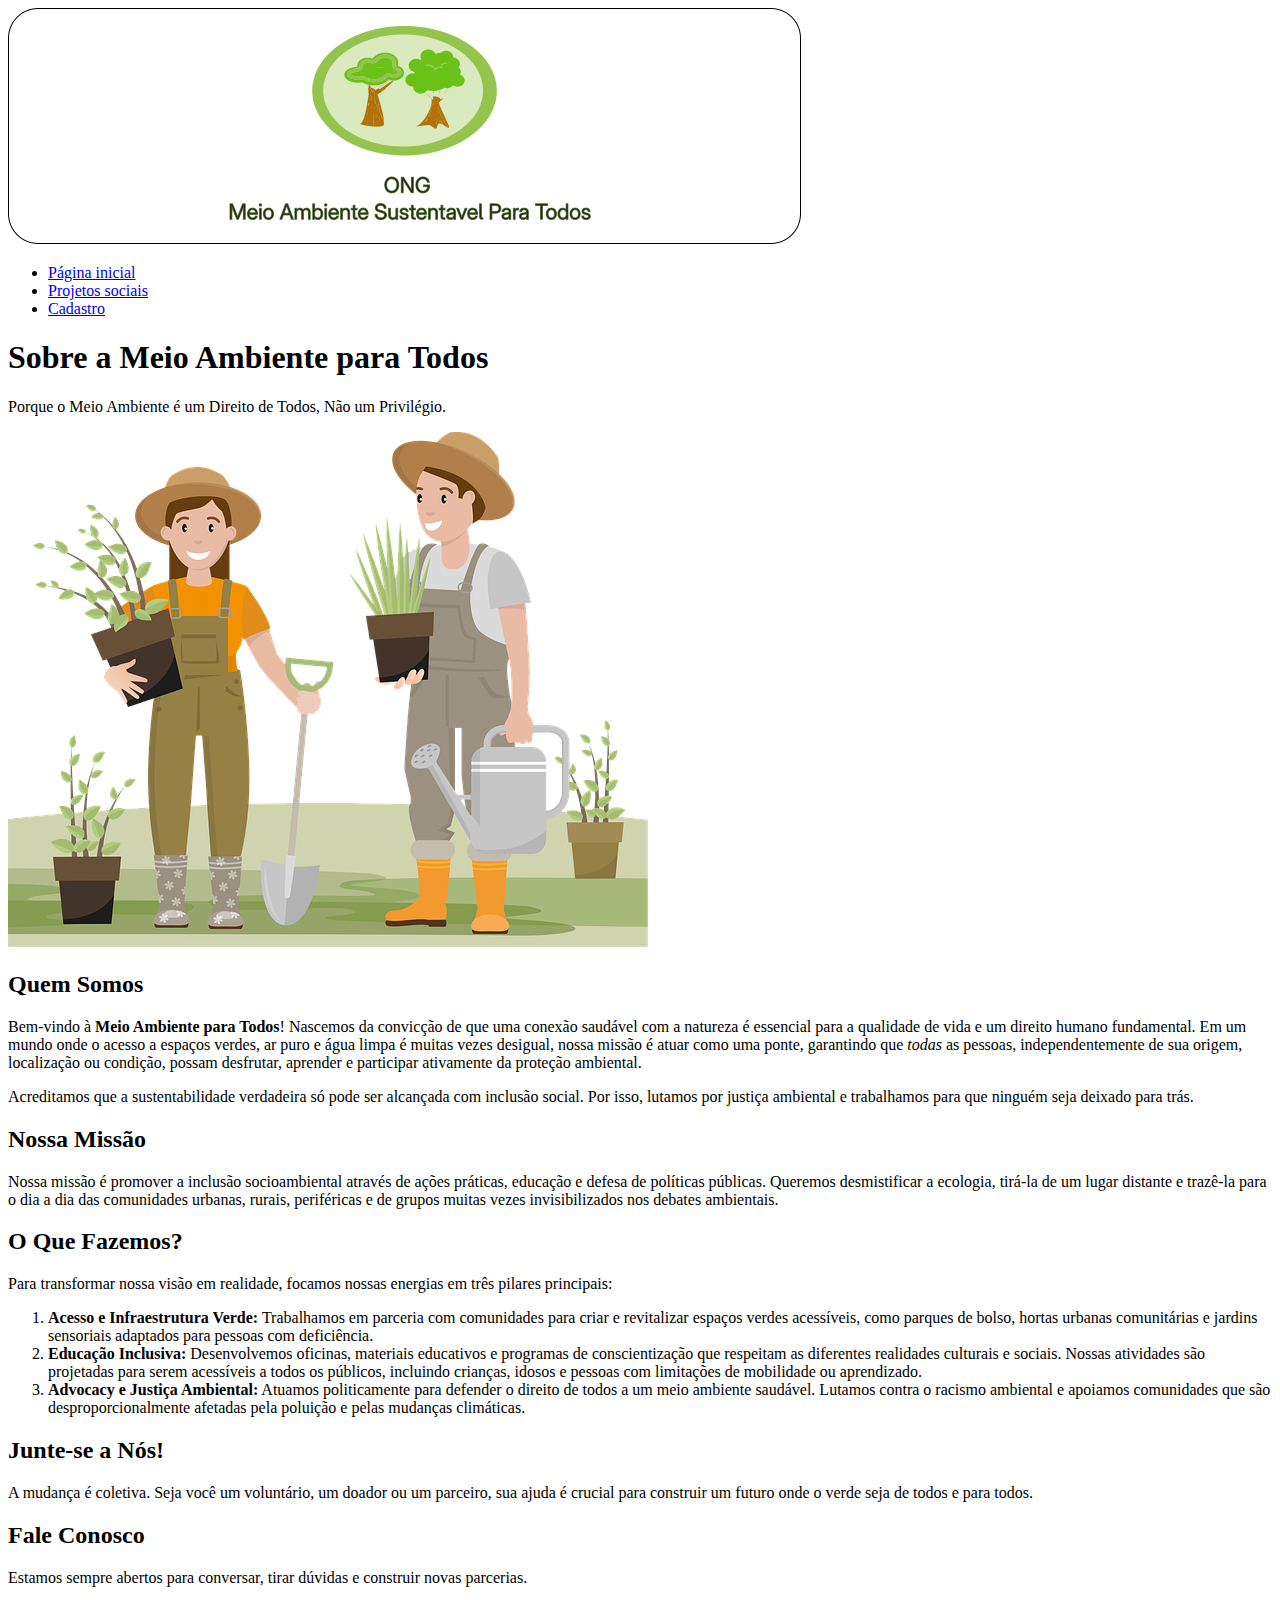
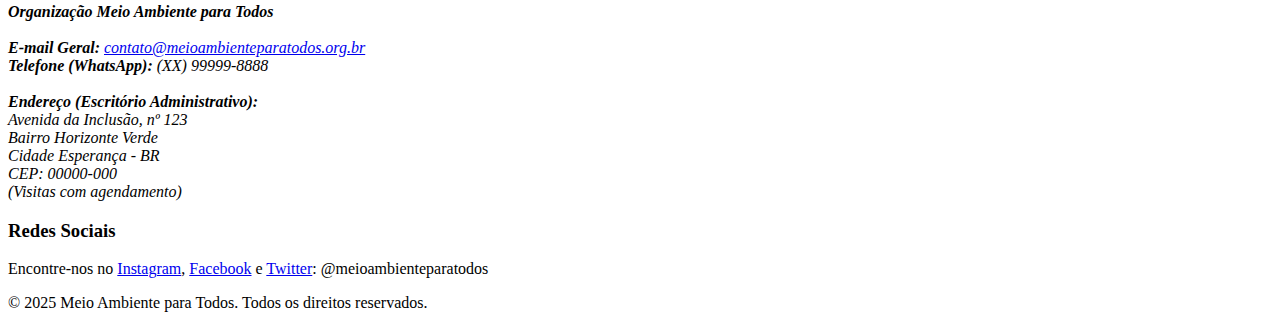
<file: index.html>
<!DOCTYPE html>
<html lang="pt-BR">

<head>
    <meta charset="UTF-8">
    <meta name="viewport" content="width=device-width, initial-scale=1.0">
    <title>ONG - Meio ambiente a todos - Pagina Inicial</title>
</head>

<body>
    <header>
        <img src="img/banner.png" alt="Banner principal do site">
    </header>

    <nav>
        <ul>
            <li><a href="index.html">Página inicial</a></li>
            <li><a href="projetos.html">Projetos sociais</a></li>
            <li><a href="cadastro.html">Cadastro</a></li>
        </ul>

        <main>
            <article>
                <header>
                    <h1>Sobre a Meio Ambiente para Todos</h1>
                    <p>Porque o Meio Ambiente é um Direito de Todos, Não um Privilégio.</p>
                    <img src="img/jardineiro_index01.png" alt="Imagem jardineiros voluntários">
                </header>

                <section id="quem-somos">
                    <h2>Quem Somos</h2>
                    <p>Bem-vindo à <strong>Meio Ambiente para Todos</strong>! Nascemos da convicção de que uma conexão
                        saudável com a natureza é essencial para a qualidade de vida e um direito humano fundamental. Em
                        um mundo onde o acesso a espaços verdes, ar puro e água limpa é muitas vezes desigual, nossa
                        missão é atuar como uma ponte, garantindo que <em>todas</em> as pessoas, independentemente de
                        sua origem, localização ou condição, possam desfrutar, aprender e participar ativamente da
                        proteção ambiental.</p>
                    <p>Acreditamos que a sustentabilidade verdadeira só pode ser alcançada com inclusão social. Por
                        isso, lutamos por justiça ambiental e trabalhamos para que ninguém seja deixado para trás.</p>
                </section>

                <section id="missao">
                    <h2>Nossa Missão</h2>
                    <p>Nossa missão é promover a inclusão socioambiental através de ações práticas, educação e defesa de
                        políticas públicas. Queremos desmistificar a ecologia, tirá-la de um lugar distante e trazê-la
                        para o dia a dia das comunidades urbanas, rurais, periféricas e de grupos muitas vezes
                        invisibilizados nos debates ambientais.</p>
                </section>

                <section id="o-que-fazemos">
                    <h2>O Que Fazemos?</h2>
                    <p>Para transformar nossa visão em realidade, focamos nossas energias em três pilares principais:
                    </p>
                    <ol>
                        <li>
                            <strong>Acesso e Infraestrutura Verde:</strong>
                            Trabalhamos em parceria com comunidades para criar e revitalizar espaços verdes acessíveis,
                            como parques de bolso, hortas urbanas comunitárias e jardins sensoriais adaptados para
                            pessoas com deficiência.
                        </li>
                        <li>
                            <strong>Educação Inclusiva:</strong>
                            Desenvolvemos oficinas, materiais educativos e programas de conscientização que respeitam as
                            diferentes realidades culturais e sociais. Nossas atividades são projetadas para serem
                            acessíveis a todos os públicos, incluindo crianças, idosos e pessoas com limitações de
                            mobilidade ou aprendizado.
                        </li>
                        <li>
                            <strong>Advocacy e Justiça Ambiental:</strong>
                            Atuamos politicamente para defender o direito de todos a um meio ambiente saudável. Lutamos
                            contra o racismo ambiental e apoiamos comunidades que são desproporcionalmente afetadas pela
                            poluição e pelas mudanças climáticas.
                        </li>
                    </ol>
                </section>

                <section id="junte-se">
                    <h2>Junte-se a Nós!</h2>
                    <p>A mudança é coletiva. Seja você um voluntário, um doador ou um parceiro, sua ajuda é crucial para
                        construir um futuro onde o verde seja de todos e para todos.</p>
                </section>
            </article>

            <aside id="contato">
                <h2>Fale Conosco</h2>
                <p>Estamos sempre abertos para conversar, tirar dúvidas e construir novas parcerias.</p>

                <address>
                    <strong>Organização Meio Ambiente para Todos</strong><br><br>

                    <strong>E-mail Geral:</strong>
                    <a href="mailto:contato@meioambienteparatodos.org.br">contato@meioambienteparatodos.org.br</a><br>

                    <strong>Telefone (WhatsApp):</strong>
                    (XX) 99999-8888<br><br>

                    <strong>Endereço (Escritório Administrativo):</strong><br>
                    Avenida da Inclusão, nº 123<br>
                    Bairro Horizonte Verde<br>
                    Cidade Esperança - BR<br>
                    CEP: 00000-000<br>
                    <em>(Visitas com agendamento)</em>
                </address>

                <div>
                    <h3>Redes Sociais</h3>
                    <p>Encontre-nos no
                        <a href="#" target="_blank" rel="noopener noreferrer">Instagram</a>,
                        <a href="#" target="_blank" rel="noopener noreferrer">Facebook</a> e
                        <a href="#" target="_blank" rel="noopener noreferrer">Twitter</a>:
                        @meioambienteparatodos
                    </p>
                </div>
            </aside>

        </main>

        <footer>
            <p>&copy; 2025 Meio Ambiente para Todos. Todos os direitos reservados.</p>
        </footer>
    </nav>

</body>

</html>
</file>
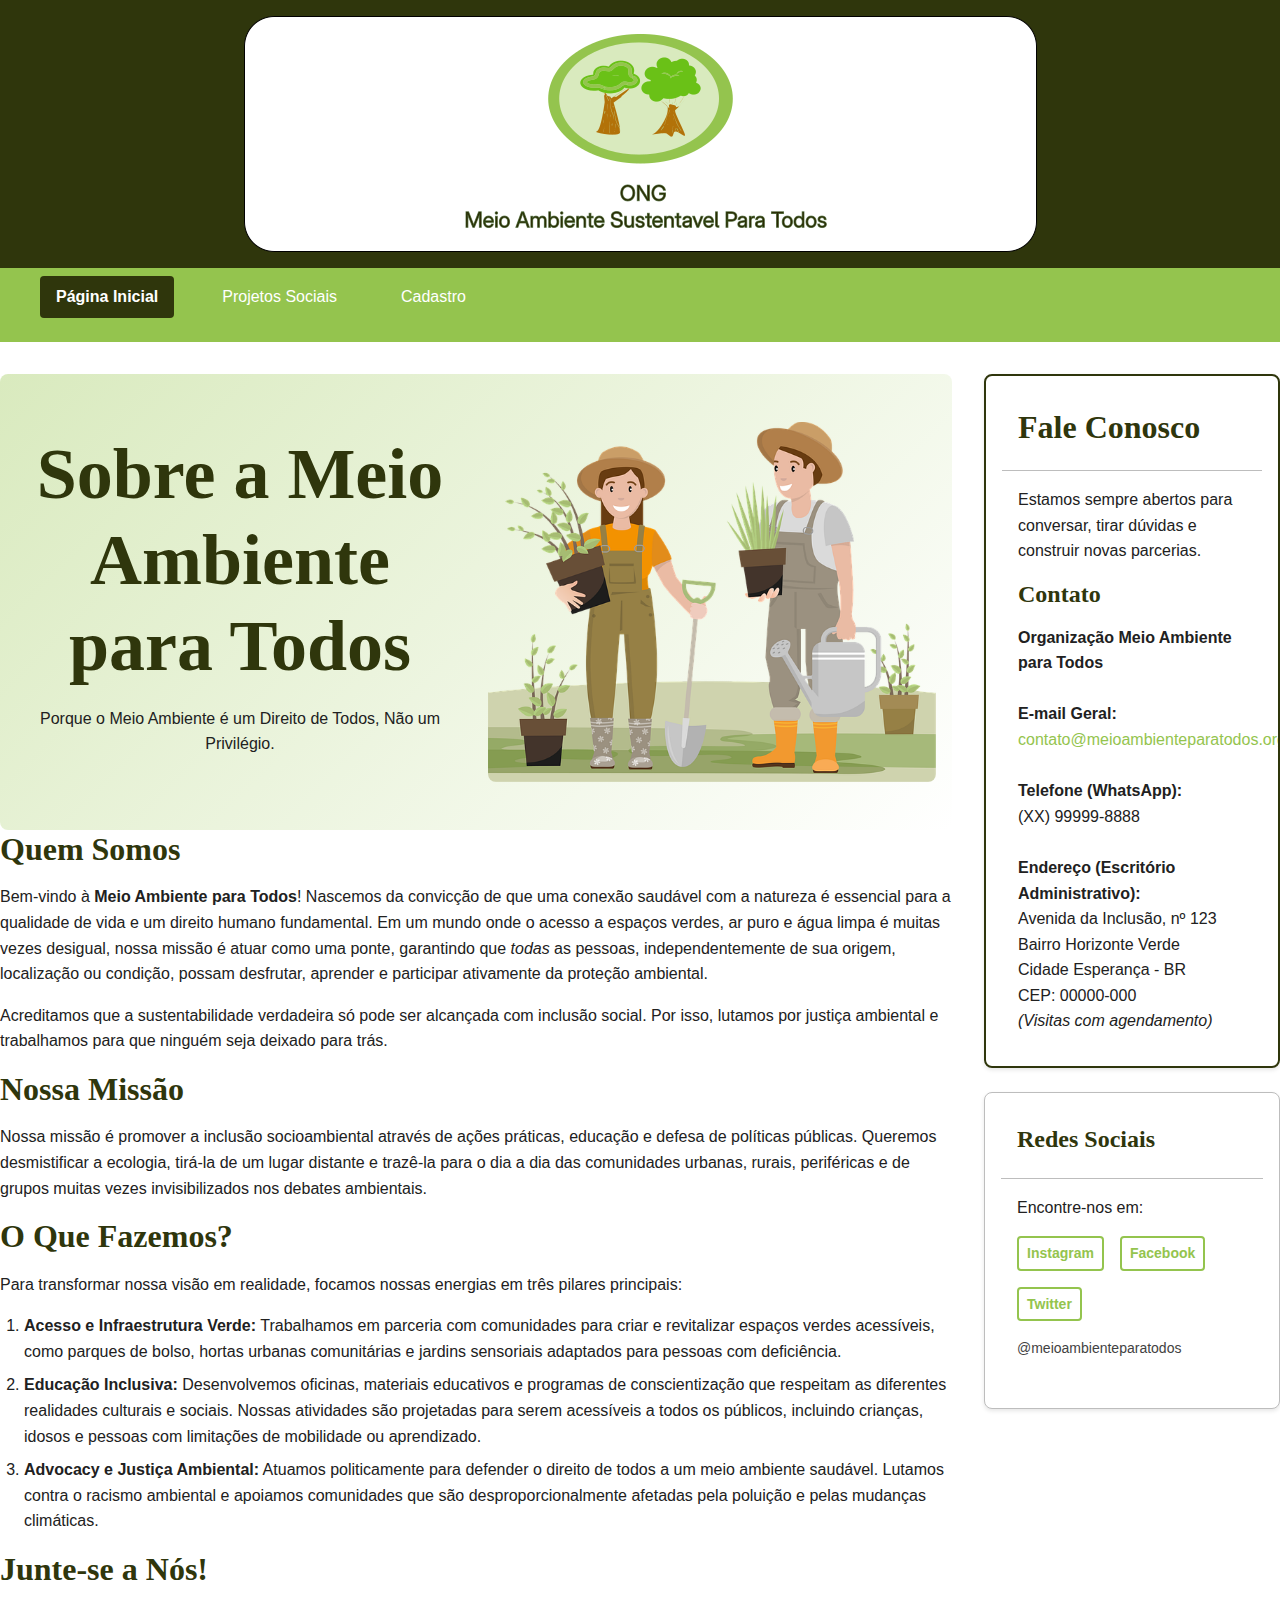
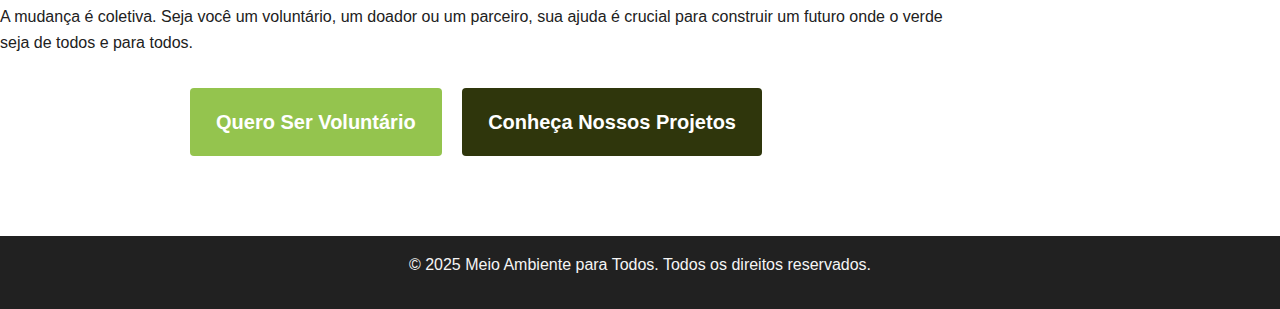
<file: ONG - Meio ambiente para todos- Atividade 3/index.html>
<!DOCTYPE html>
<html lang="pt-BR">

<head>
    <meta charset="UTF-8">
    <meta name="viewport" content="width=device-width, initial-scale=1.0">
    <title>ONG - Meio Ambiente para Todos - Página Inicial</title>
    <link rel="stylesheet" href="css/style.css">
</head>

<body>
    <header>
        <img src="img/banner.png" alt="Banner principal do site - Meio Ambiente para Todos">
    </header>

    <nav>
        <button class="menu-toggle" id="menuToggle">
            <span></span>
            <span></span>
            <span></span>
        </button>
        <ul id="navMenu">
            <li><a href="index.html" class="active">Página Inicial</a></li>
            <li><a href="projetos.html">Projetos Sociais</a></li>
            <li><a href="cadastro.html">Cadastro</a></li>
        </ul>
    </nav>

    <main class="grid-layout" id="main-content">
        <article>
            <header class="hero">
                <div>
                    <h1>Sobre a Meio Ambiente para Todos</h1>
                    <p class="lead">Porque o Meio Ambiente é um Direito de Todos, Não um Privilégio.</p>
                </div>
                <img src="img/jardineiro_index01.png" alt="Imagem de jardineiros voluntários plantando"
                    style="border-radius: var(--border-radius-md);">
            </header>

            <section id="quem-somos">
                <h2>Quem Somos</h2>
                <p>Bem-vindo à <strong>Meio Ambiente para Todos</strong>! Nascemos da convicção de que uma conexão
                    saudável com a natureza é essencial para a qualidade de vida e um direito humano fundamental. Em
                    um mundo onde o acesso a espaços verdes, ar puro e água limpa é muitas vezes desigual, nossa
                    missão é atuar como uma ponte, garantindo que <em>todas</em> as pessoas, independentemente de
                    sua origem, localização ou condição, possam desfrutar, aprender e participar ativamente da
                    proteção ambiental.</p>
                <p>Acreditamos que a sustentabilidade verdadeira só pode ser alcançada com inclusão social. Por
                    isso, lutamos por justiça ambiental e trabalhamos para que ninguém seja deixado para trás.</p>
            </section>

            <section id="missao">
                <h2>Nossa Missão</h2>
                <p>Nossa missão é promover a inclusão socioambiental através de ações práticas, educação e defesa de
                    políticas públicas. Queremos desmistificar a ecologia, tirá-la de um lugar distante e trazê-la
                    para o dia a dia das comunidades urbanas, rurais, periféricas e de grupos muitas vezes
                    invisibilizados nos debates ambientais.</p>
            </section>

            <section id="o-que-fazemos">
                <h2>O Que Fazemos?</h2>
                <p>Para transformar nossa visão em realidade, focamos nossas energias em três pilares principais:</p>
                <ol>
                    <li>
                        <strong>Acesso e Infraestrutura Verde:</strong>
                        Trabalhamos em parceria com comunidades para criar e revitalizar espaços verdes acessíveis,
                        como parques de bolso, hortas urbanas comunitárias e jardins sensoriais adaptados para
                        pessoas com deficiência.
                    </li>
                    <li>
                        <strong>Educação Inclusiva:</strong>
                        Desenvolvemos oficinas, materiais educativos e programas de conscientização que respeitam as
                        diferentes realidades culturais e sociais. Nossas atividades são projetadas para serem
                        acessíveis a todos os públicos, incluindo crianças, idosos e pessoas com limitações de
                        mobilidade ou aprendizado.
                    </li>
                    <li>
                        <strong>Advocacy e Justiça Ambiental:</strong>
                        Atuamos politicamente para defender o direito de todos a um meio ambiente saudável. Lutamos
                        contra o racismo ambiental e apoiamos comunidades que são desproporcionalmente afetadas pela
                        poluição e pelas mudanças climáticas.
                    </li>
                </ol>
            </section>

            <section id="junte-se">
                <h2>Junte-se a Nós!</h2>
                <p>A mudança é coletiva. Seja você um voluntário, um doador ou um parceiro, sua ajuda é crucial para
                    construir um futuro onde o verde seja de todos e para todos.</p>
                <div style="text-align: center; margin-top: var(--spacing-xl);">
                    <a href="cadastro.html" class="btn btn-primary btn-lg">Quero Ser Voluntário</a>
                    <a href="projetos.html" class="btn btn-secondary btn-lg"
                        style="margin-left: var(--spacing-md);">Conheça Nossos Projetos</a>
                </div>
            </section>
        </article>

        <aside id="contato">
            <div class="card card-featured">
                <div class="card-header">
                    <h2 class="card-title">Fale Conosco</h2>
                </div>
                <div class="card-body">
                    <p>Estamos sempre abertos para conversar, tirar dúvidas e construir novas parcerias.</p>

                    <h3>Contato</h3>
                    <address style="font-style: normal;">
                        <strong>Organização Meio Ambiente para Todos</strong><br><br>

                        <strong>E-mail Geral:</strong><br>
                        <a
                            href="mailto:contato@meioambienteparatodos.org.br">contato@meioambienteparatodos.org.br</a><br><br>

                        <strong>Telefone (WhatsApp):</strong><br>
                        (XX) 99999-8888<br><br>

                        <strong>Endereço (Escritório Administrativo):</strong><br>
                        Avenida da Inclusão, nº 123<br>
                        Bairro Horizonte Verde<br>
                        Cidade Esperança - BR<br>
                        CEP: 00000-000<br>
                        <em>(Visitas com agendamento)</em>
                    </address>
                </div>
            </div>

            <div class="card" style="margin-top: var(--spacing-lg);">
                <div class="card-header">
                    <h3 class="card-title">Redes Sociais</h3>
                </div>
                <div class="card-body">
                    <p>Encontre-nos em:</p>
                    <div style="display: flex; gap: var(--spacing-md); flex-wrap: wrap;">
                        <a href="#" target="_blank" rel="noopener noreferrer"
                            class="btn btn-outline btn-sm">Instagram</a>
                        <a href="#" target="_blank" rel="noopener noreferrer"
                            class="btn btn-outline btn-sm">Facebook</a>
                        <a href="#" target="_blank" rel="noopener noreferrer" class="btn btn-outline btn-sm">Twitter</a>
                    </div>
                    <p
                        style="margin-top: var(--spacing-md); font-size: var(--font-size-sm); color: var(--color-neutral-700);">
                        @meioambienteparatodos</p>
                </div>
            </div>
        </aside>
    </main>

    <footer>
        <p>&copy; 2025 Meio Ambiente para Todos. Todos os direitos reservados.</p>
    </footer>

    <script src="js/main.js" defer></script>
</body>

</html>
</file>
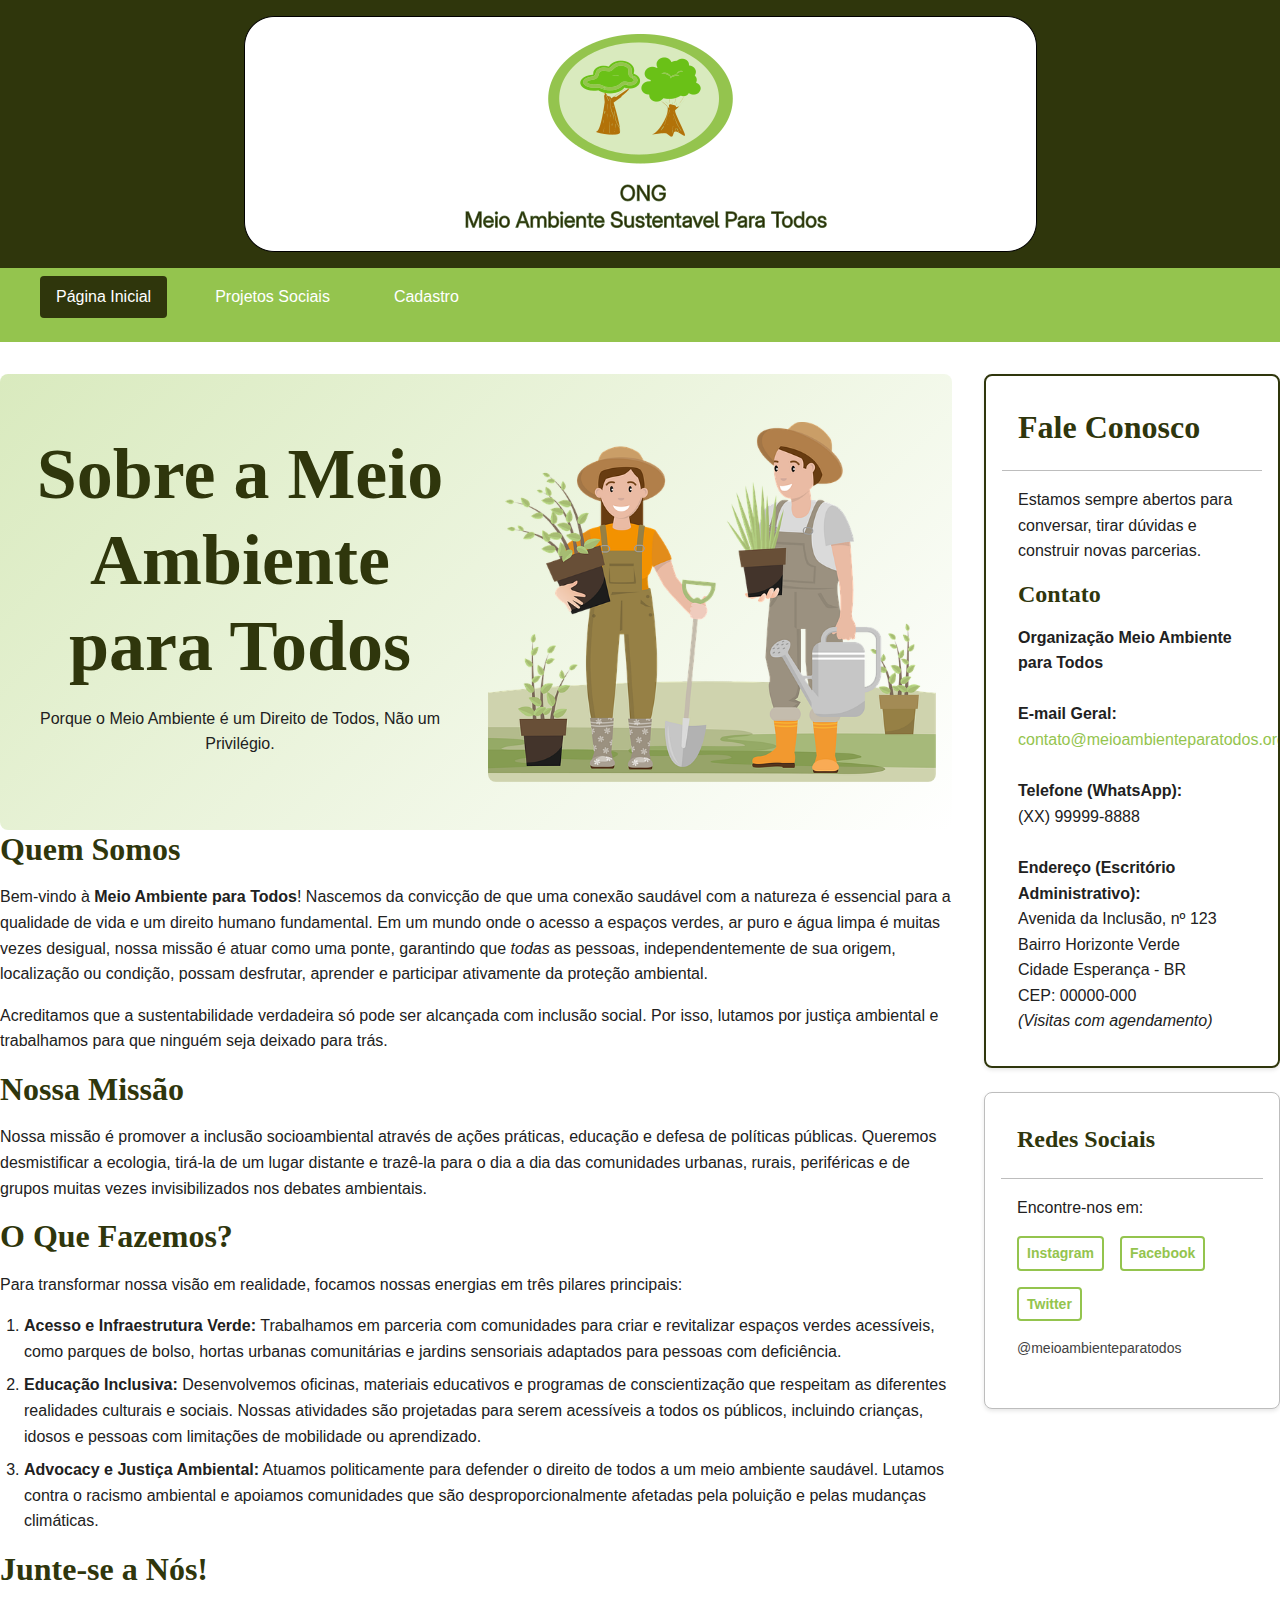
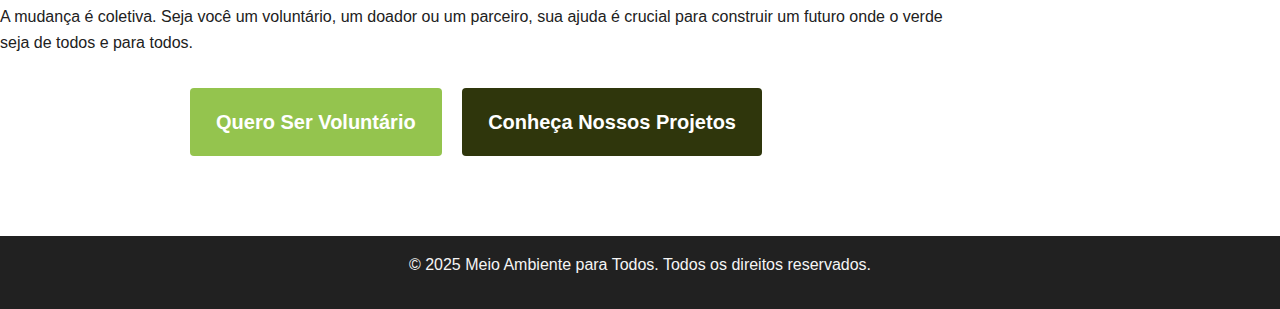
<file: ONG - Meio ambiente para todos-2 - Atividade 2/index.html>
<!DOCTYPE html>
<html lang="pt-BR">

<head>
    <meta charset="UTF-8">
    <meta name="viewport" content="width=device-width, initial-scale=1.0">
    <title>ONG - Meio Ambiente para Todos - Página Inicial</title>
    <link rel="stylesheet" href="css/style.css">
</head>

<body>
    <!-- Header -->
    <header>
        <img src="img/banner.png" alt="Banner principal do site - Meio Ambiente para Todos">
    </header>

    <!-- Navigation -->
    <nav>
        <button class="menu-toggle" id="menuToggle">
            <span></span>
            <span></span>
            <span></span>
        </button>
        <ul id="navMenu">
            <li><a href="index.html" class="active">Página Inicial</a></li>
            <li><a href="projetos.html">Projetos Sociais</a></li>
            <li><a href="cadastro.html">Cadastro</a></li>
        </ul>
    </nav>

    <!-- Main Content -->
    <main class="grid-layout">
        <!-- Article Content -->
        <article>
            <!-- Hero Section -->
            <header class="hero">
                <div>
                    <h1>Sobre a Meio Ambiente para Todos</h1>
                    <p class="lead">Porque o Meio Ambiente é um Direito de Todos, Não um Privilégio.</p>
                </div>
                <img src="img/jardineiro_index01.png" alt="Imagem de jardineiros voluntários plantando"
                    style="border-radius: var(--border-radius-md);">
            </header>

            <!-- Quem Somos Section -->
            <section id="quem-somos">
                <h2>Quem Somos</h2>
                <p>Bem-vindo à <strong>Meio Ambiente para Todos</strong>! Nascemos da convicção de que uma conexão
                    saudável com a natureza é essencial para a qualidade de vida e um direito humano fundamental. Em
                    um mundo onde o acesso a espaços verdes, ar puro e água limpa é muitas vezes desigual, nossa
                    missão é atuar como uma ponte, garantindo que <em>todas</em> as pessoas, independentemente de
                    sua origem, localização ou condição, possam desfrutar, aprender e participar ativamente da
                    proteção ambiental.</p>
                <p>Acreditamos que a sustentabilidade verdadeira só pode ser alcançada com inclusão social. Por
                    isso, lutamos por justiça ambiental e trabalhamos para que ninguém seja deixado para trás.</p>
            </section>

            <!-- Missão Section -->
            <section id="missao">
                <h2>Nossa Missão</h2>
                <p>Nossa missão é promover a inclusão socioambiental através de ações práticas, educação e defesa de
                    políticas públicas. Queremos desmistificar a ecologia, tirá-la de um lugar distante e trazê-la
                    para o dia a dia das comunidades urbanas, rurais, periféricas e de grupos muitas vezes
                    invisibilizados nos debates ambientais.</p>
            </section>

            <!-- O Que Fazemos Section -->
            <section id="o-que-fazemos">
                <h2>O Que Fazemos?</h2>
                <p>Para transformar nossa visão em realidade, focamos nossas energias em três pilares principais:</p>
                <ol>
                    <li>
                        <strong>Acesso e Infraestrutura Verde:</strong>
                        Trabalhamos em parceria com comunidades para criar e revitalizar espaços verdes acessíveis,
                        como parques de bolso, hortas urbanas comunitárias e jardins sensoriais adaptados para
                        pessoas com deficiência.
                    </li>
                    <li>
                        <strong>Educação Inclusiva:</strong>
                        Desenvolvemos oficinas, materiais educativos e programas de conscientização que respeitam as
                        diferentes realidades culturais e sociais. Nossas atividades são projetadas para serem
                        acessíveis a todos os públicos, incluindo crianças, idosos e pessoas com limitações de
                        mobilidade ou aprendizado.
                    </li>
                    <li>
                        <strong>Advocacy e Justiça Ambiental:</strong>
                        Atuamos politicamente para defender o direito de todos a um meio ambiente saudável. Lutamos
                        contra o racismo ambiental e apoiamos comunidades que são desproporcionalmente afetadas pela
                        poluição e pelas mudanças climáticas.
                    </li>
                </ol>
            </section>

            <!-- Junte-se a Nós Section -->
            <section id="junte-se">
                <h2>Junte-se a Nós!</h2>
                <p>A mudança é coletiva. Seja você um voluntário, um doador ou um parceiro, sua ajuda é crucial para
                    construir um futuro onde o verde seja de todos e para todos.</p>
                <div style="text-align: center; margin-top: var(--spacing-xl);">
                    <a href="cadastro.html" class="btn btn-primary btn-lg">Quero Ser Voluntário</a>
                    <a href="projetos.html" class="btn btn-secondary btn-lg"
                        style="margin-left: var(--spacing-md);">Conheça Nossos Projetos</a>
                </div>
            </section>
        </article>

        <!-- Sidebar -->
        <aside id="contato">
            <!-- Contact Card -->
            <div class="card card-featured">
                <div class="card-header">
                    <h2 class="card-title">Fale Conosco</h2>
                </div>
                <div class="card-body">
                    <p>Estamos sempre abertos para conversar, tirar dúvidas e construir novas parcerias.</p>

                    <h3>Contato</h3>
                    <address style="font-style: normal;">
                        <strong>Organização Meio Ambiente para Todos</strong><br><br>

                        <strong>E-mail Geral:</strong><br>
                        <a
                            href="mailto:contato@meioambienteparatodos.org.br">contato@meioambienteparatodos.org.br</a><br><br>

                        <strong>Telefone (WhatsApp):</strong><br>
                        (XX) 99999-8888<br><br>

                        <strong>Endereço (Escritório Administrativo):</strong><br>
                        Avenida da Inclusão, nº 123<br>
                        Bairro Horizonte Verde<br>
                        Cidade Esperança - BR<br>
                        CEP: 00000-000<br>
                        <em>(Visitas com agendamento)</em>
                    </address>
                </div>
            </div>

            <!-- Social Media Card -->
            <div class="card" style="margin-top: var(--spacing-lg);">
                <div class="card-header">
                    <h3 class="card-title">Redes Sociais</h3>
                </div>
                <div class="card-body">
                    <p>Encontre-nos em:</p>
                    <div style="display: flex; gap: var(--spacing-md); flex-wrap: wrap;">
                        <a href="#" target="_blank" rel="noopener noreferrer"
                            class="btn btn-outline btn-sm">Instagram</a>
                        <a href="#" target="_blank" rel="noopener noreferrer"
                            class="btn btn-outline btn-sm">Facebook</a>
                        <a href="#" target="_blank" rel="noopener noreferrer" class="btn btn-outline btn-sm">Twitter</a>
                    </div>
                    <p
                        style="margin-top: var(--spacing-md); font-size: var(--font-size-sm); color: var(--color-neutral-700);">
                        @meioambienteparatodos</p>
                </div>
            </div>
        </aside>
    </main>

    <!-- Footer -->
    <footer>
        <p>&copy; 2025 Meio Ambiente para Todos. Todos os direitos reservados.</p>
    </footer>

    <!-- JavaScript para Menu Mobile -->
    <script>
        const menuToggle = document.getElementById('menuToggle');
        const navMenu = document.getElementById('navMenu');

        menuToggle.addEventListener('click', function () {
            menuToggle.classList.toggle('active');
            navMenu.classList.toggle('active');
        });

        // Fechar menu ao clicar em um link
        const navLinks = navMenu.querySelectorAll('a');
        navLinks.forEach(link => {
            link.addEventListener('click', function () {
                menuToggle.classList.remove('active');
                navMenu.classList.remove('active');
            });
        });
    </script>
</body>

</html>
</file>
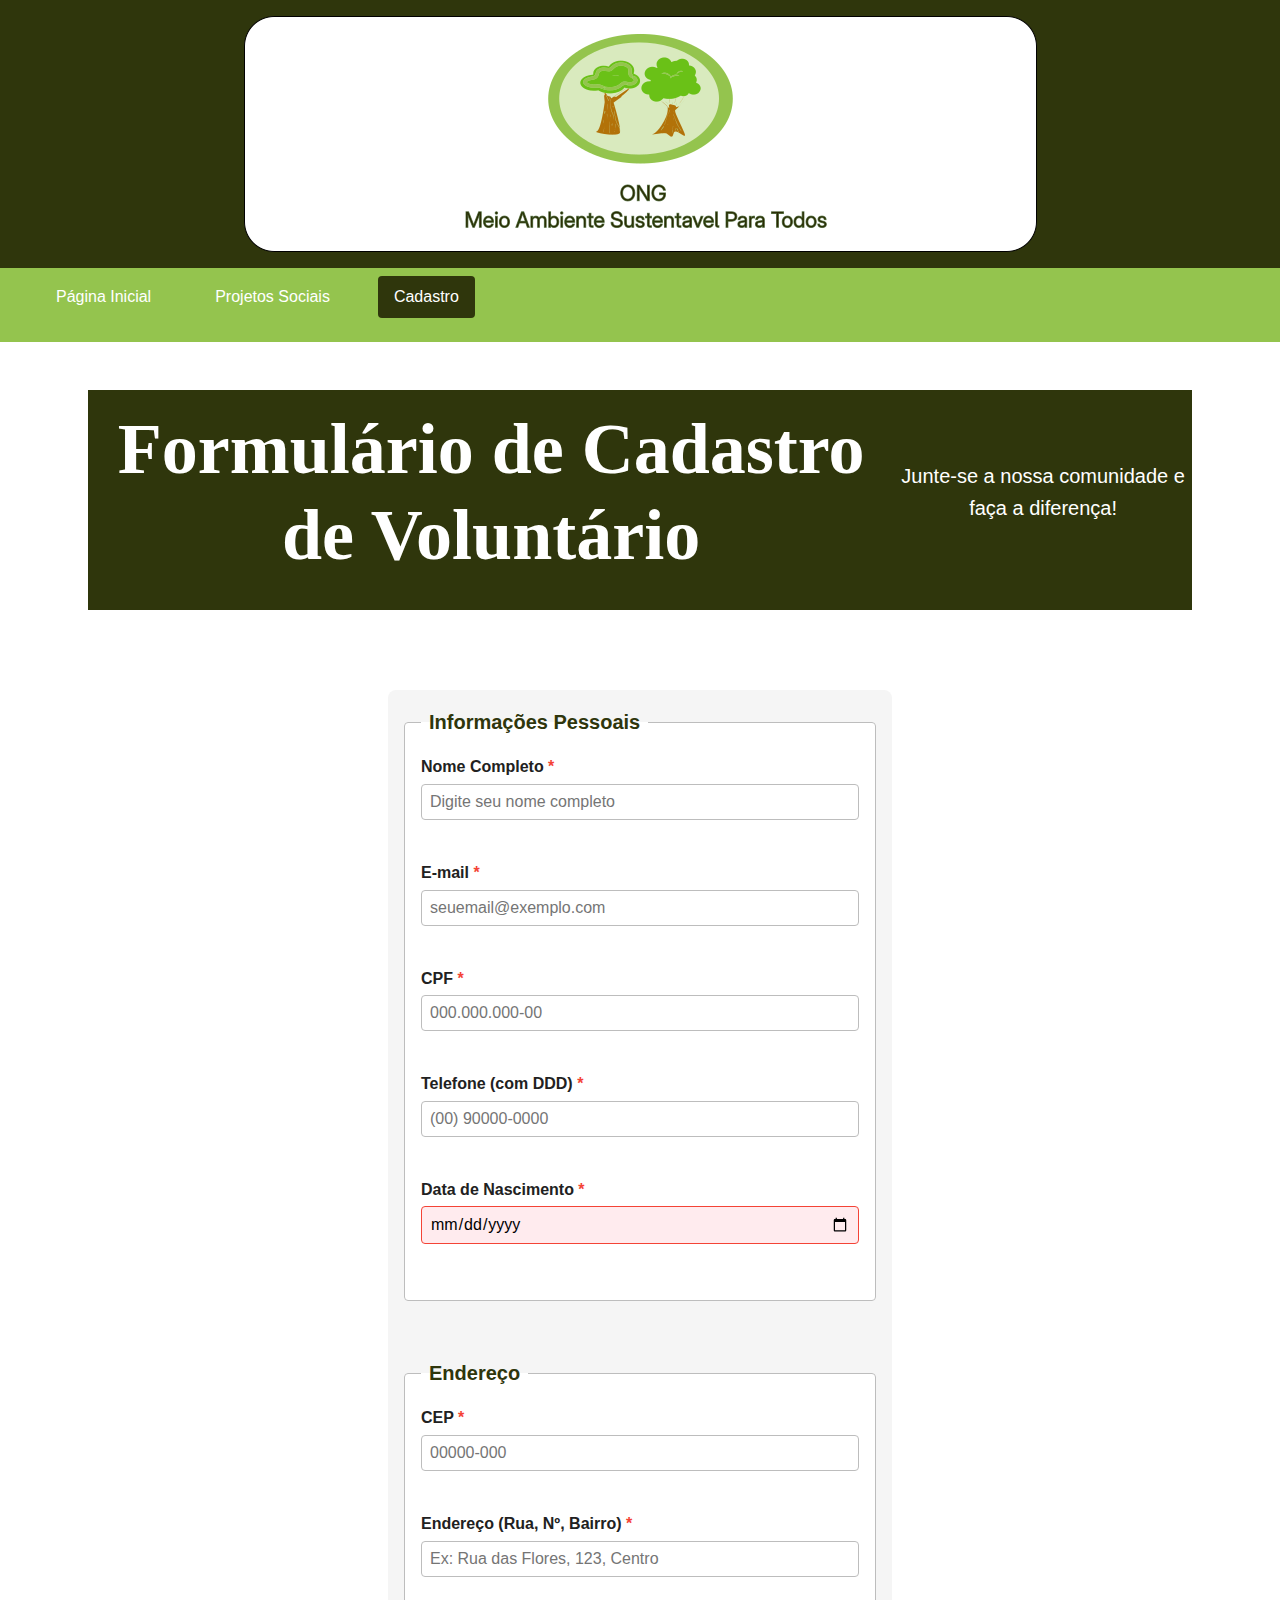
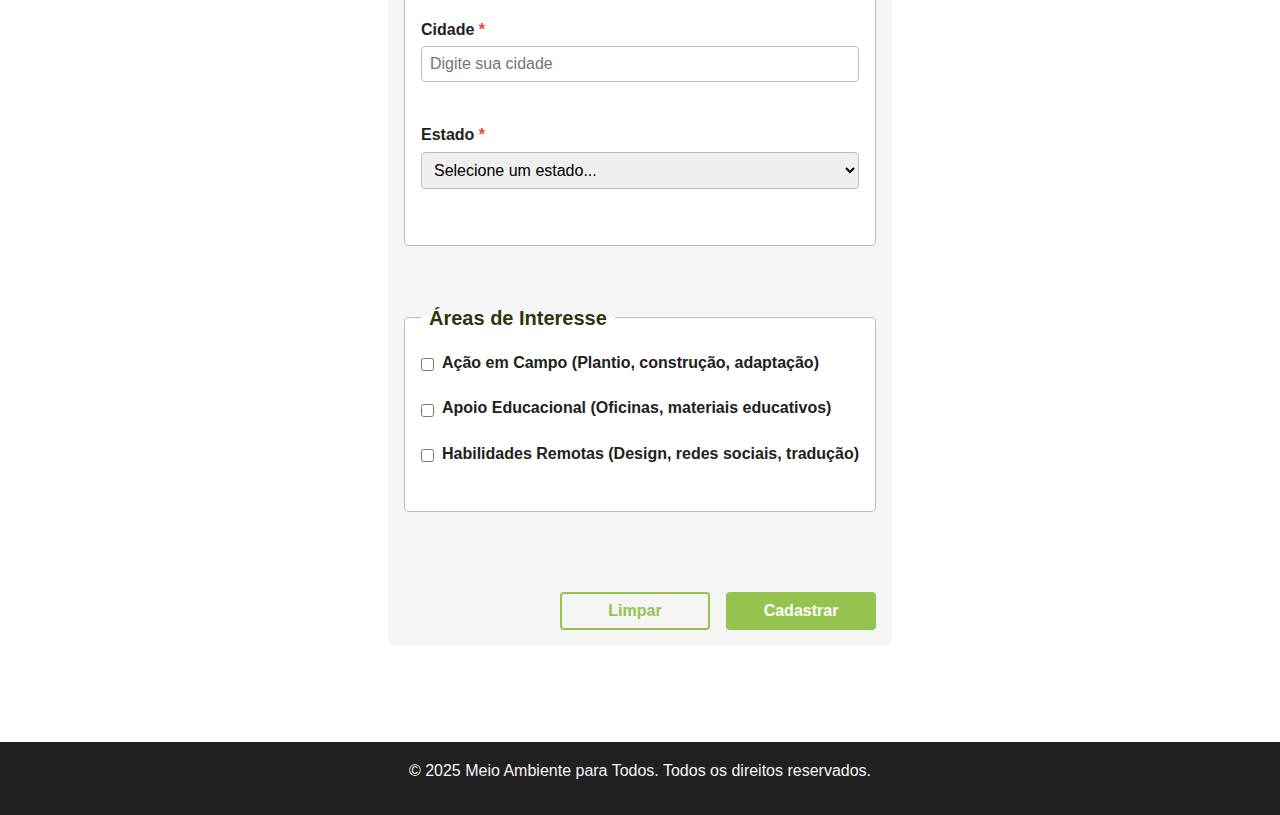
<file: cadastro.html>
<!DOCTYPE html>
<html lang="pt-BR">

<head>
    <meta charset="UTF-8">
    <meta name="viewport" content="width=device-width, initial-scale=1.0">
    <title>ONG - Meio Ambiente para Todos - Cadastro</title>
    <link rel="stylesheet" href="css/style.css">
</head>

<body>
    <!-- Header -->
    <header>
        <img src="img/banner.png" alt="Banner principal do site - Meio Ambiente para Todos">
    </header>

    <!-- Navigation -->
    <nav>
        <button class="menu-toggle" id="menuToggle">
            <span></span>
            <span></span>
            <span></span>
        </button>
        <ul id="navMenu">
            <li><a href="index.html">Página Inicial</a></li>
            <li><a href="projetos.html">Projetos Sociais</a></li>
            <li><a href="cadastro.html" class="active">Cadastro</a></li>
        </ul>
    </nav>

    <!-- Main Content -->
    <main class="full-width-content">
        <!-- Page Header -->
        <header style="text-align: center; margin-bottom: var(--spacing-xxl);">
            <h1 style="color: white;">Formulário de Cadastro de Voluntário</h1>
            <p style="font-size: var(--font-size-lg); color: var(--color-white);">Junte-se a nossa comunidade e faça a diferença!</p>
        </header>

        <!-- Form Container -->
        <form action="/caminho-para-processar-o-cadastro" method="post" class="form-container" id="cadastroForm">

            <!-- Informações Pessoais -->
            <fieldset>
                <legend>Informações Pessoais</legend>

                <div class="form-group">
                    <label for="nome" class="label-required">Nome Completo</label>
                    <input type="text" id="nome" name="nome" required minlength="3" autocomplete="name" placeholder="Digite seu nome completo">
                    <span class="form-error" id="nomeError"></span>
                </div>

                <div class="form-group">
                    <label for="email" class="label-required">E-mail</label>
                    <input type="email" id="email" name="email" required placeholder="seuemail@exemplo.com" autocomplete="email">
                    <span class="form-error" id="emailError"></span>
                </div>

                <div class="form-group">
                    <label for="cpf" class="label-required">CPF</label>
                    <input type="text" id="cpf" name="cpf" required placeholder="000.000.000-00" pattern="\d{3}\.\d{3}\.\d{3}-\d{2}" title="Digite um CPF no formato 000.000.000-00" autocomplete="off">
                    <span class="form-error" id="cpfError"></span>
                </div>

                <div class="form-group">
                    <label for="telefone" class="label-required">Telefone (com DDD)</label>
                    <input type="tel" id="telefone" name="telefone" required placeholder="(00) 90000-0000" pattern="\(\d{2}\)\s\d{4,5}-\d{4}" title="Digite um telefone no formato (00) 90000-0000" autocomplete="tel">
                    <span class="form-error" id="telefoneError"></span>
                </div>

                <div class="form-group">
                    <label for="nascimento" class="label-required">Data de Nascimento</label>
                    <input type="date" id="nascimento" name="nascimento" required>
                    <span class="form-error" id="nascimentoError"></span>
                </div>
            </fieldset>

            <!-- Endereço -->
            <fieldset>
                <legend>Endereço</legend>

                <div class="form-group">
                    <label for="cep" class="label-required">CEP</label>
                    <input type="text" id="cep" name="cep" required placeholder="00000-000" pattern="\d{5}-\d{3}" title="Digite um CEP no formato 00000-000" autocomplete="postal-code">
                    <span class="form-error" id="cepError"></span>
                </div>

                <div class="form-group">
                    <label for="endereco" class="label-required">Endereço (Rua, Nº, Bairro)</label>
                    <input type="text" id="endereco" name="endereco" required placeholder="Ex: Rua das Flores, 123, Centro" autocomplete="street-address">
                    <span class="form-error" id="enderecoError"></span>
                </div>

                <div class="form-group">
                    <label for="cidade" class="label-required">Cidade</label>
                    <input type="text" id="cidade" name="cidade" required autocomplete="address-level2" placeholder="Digite sua cidade">
                    <span class="form-error" id="cidadeError"></span>
                </div>

                <div class="form-group">
                    <label for="estado" class="label-required">Estado</label>
                    <select id="estado" name="estado" required autocomplete="address-level1">
                        <option value="">Selecione um estado...</option>
                        <option value="AC">Acre</option>
                        <option value="AL">Alagoas</option>
                        <option value="AP">Amapá</option>
                        <option value="AM">Amazonas</option>
                        <option value="BA">Bahia</option>
                        <option value="CE">Ceará</option>
                        <option value="DF">Distrito Federal</option>
                        <option value="ES">Espírito Santo</option>
                        <option value="GO">Goiás</option>
                        <option value="MA">Maranhão</option>
                        <option value="MT">Mato Grosso</option>
                        <option value="MS">Mato Grosso do Sul</option>
                        <option value="MG">Minas Gerais</option>
                        <option value="PA">Pará</option>
                        <option value="PB">Paraíba</option>
                        <option value="PR">Paraná</option>
                        <option value="PE">Pernambuco</option>
                        <option value="PI">Piauí</option>
                        <option value="RJ">Rio de Janeiro</option>
                        <option value="RN">Rio Grande do Norte</option>
                        <option value="RS">Rio Grande do Sul</option>
                        <option value="RO">Rondônia</option>
                        <option value="RR">Roraima</option>
                        <option value="SC">Santa Catarina</option>
                        <option value="SP">São Paulo</option>
                        <option value="SE">Sergipe</option>
                        <option value="TO">Tocantins</option>
                    </select>
                    <span class="form-error" id="estadoError"></span>
                </div>
            </fieldset>

            <!-- Áreas de Interesse -->
            <fieldset>
                <legend>Áreas de Interesse</legend>

                <div class="checkbox-group">
                    <div class="checkbox-item">
                        <input type="checkbox" id="interesse1" name="interesse" value="acao-campo">
                        <label for="interesse1">Ação em Campo (Plantio, construção, adaptação)</label>
                    </div>
                    <div class="checkbox-item">
                        <input type="checkbox" id="interesse2" name="interesse" value="educacao">
                        <label for="interesse2">Apoio Educacional (Oficinas, materiais educativos)</label>
                    </div>
                    <div class="checkbox-item">
                        <input type="checkbox" id="interesse3" name="interesse" value="habilidades-remotas">
                        <label for="interesse3">Habilidades Remotas (Design, redes sociais, tradução)</label>
                    </div>
                </div>
            </fieldset>

            <!-- Form Actions -->
            <div class="form-actions">
                <button type="reset" class="btn btn-outline">Limpar</button>
                <button type="submit" class="btn btn-primary">Cadastrar</button>
            </div>

            <!-- Success Message (hidden by default) -->
            <div id="successMessage" class="alert alert-success" style="display: none; margin-top: var(--spacing-lg);">
                ✓ Cadastro realizado com sucesso! Entraremos em contato em breve.
            </div>
        </form>
    </main>

    <!-- Footer -->
    <footer>
        <p>&copy; 2025 Meio Ambiente para Todos. Todos os direitos reservados.</p>
    </footer>


</body>

</html>
</file>
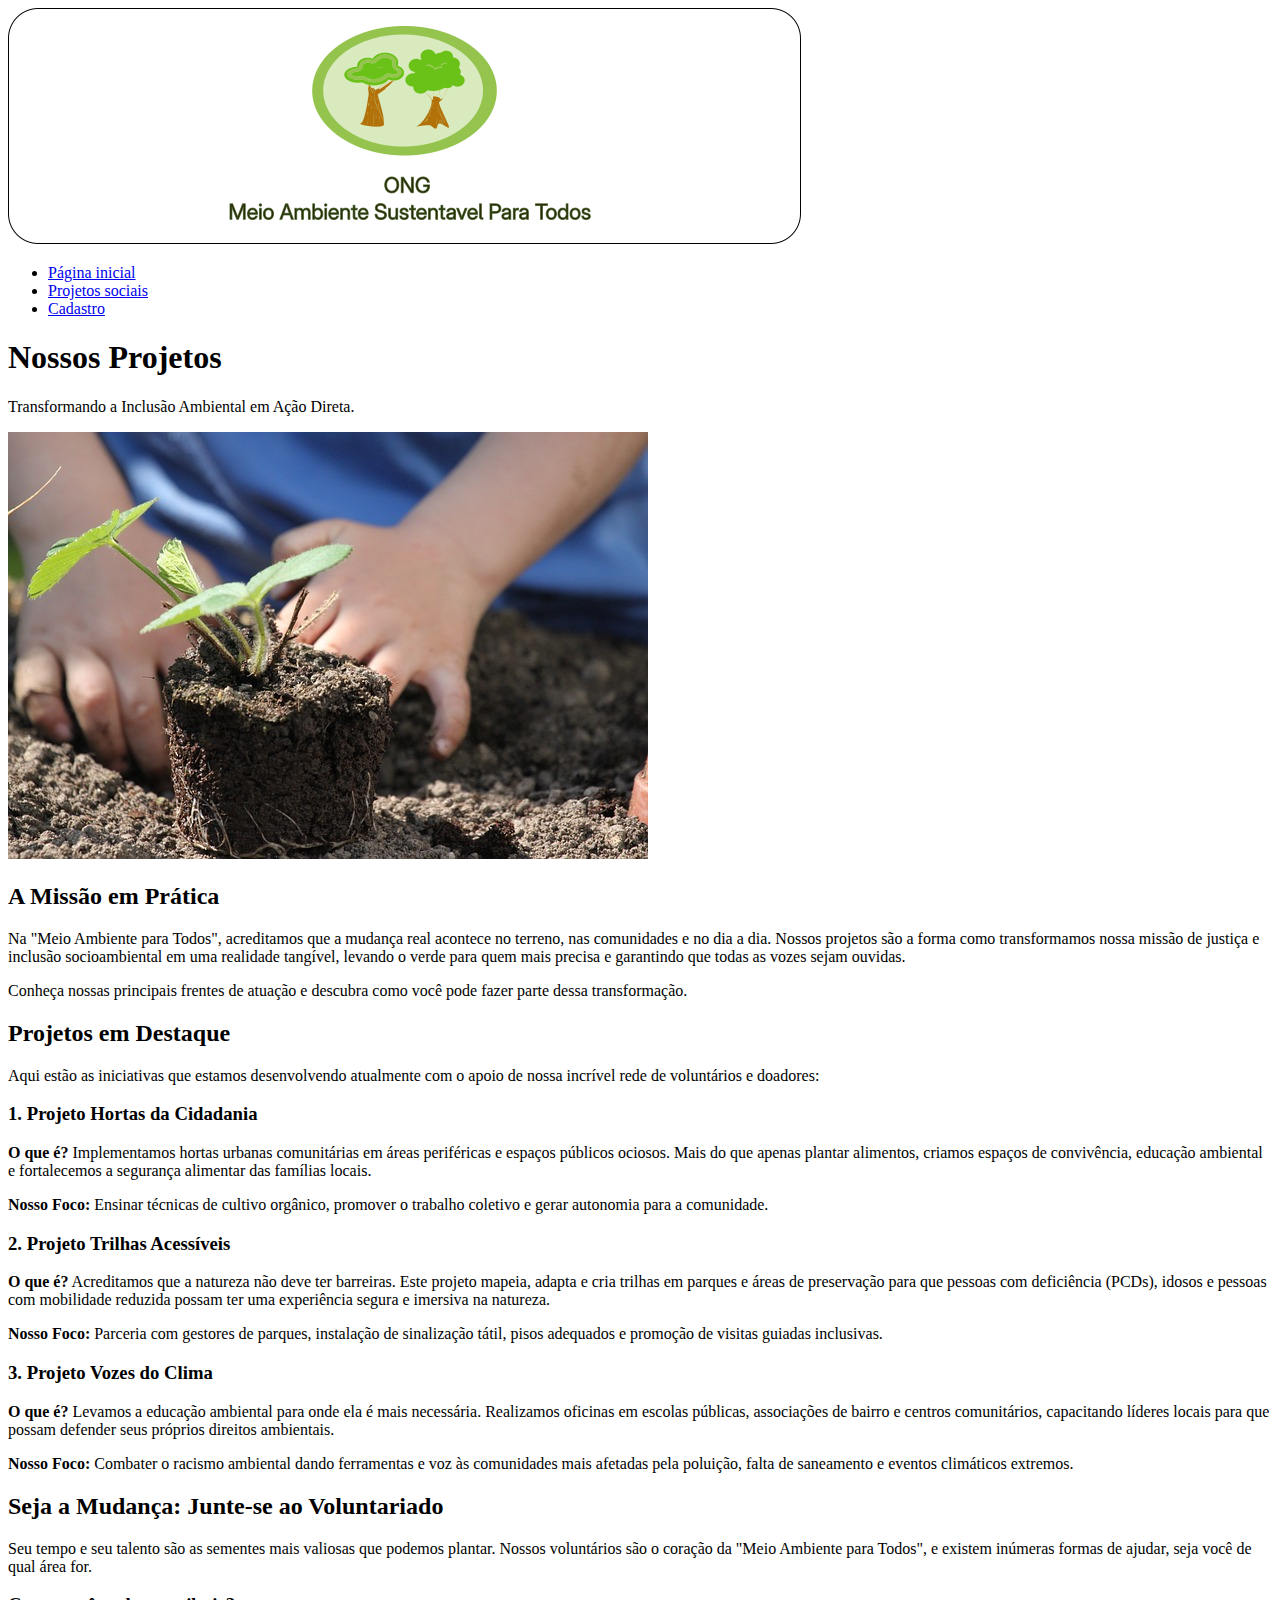
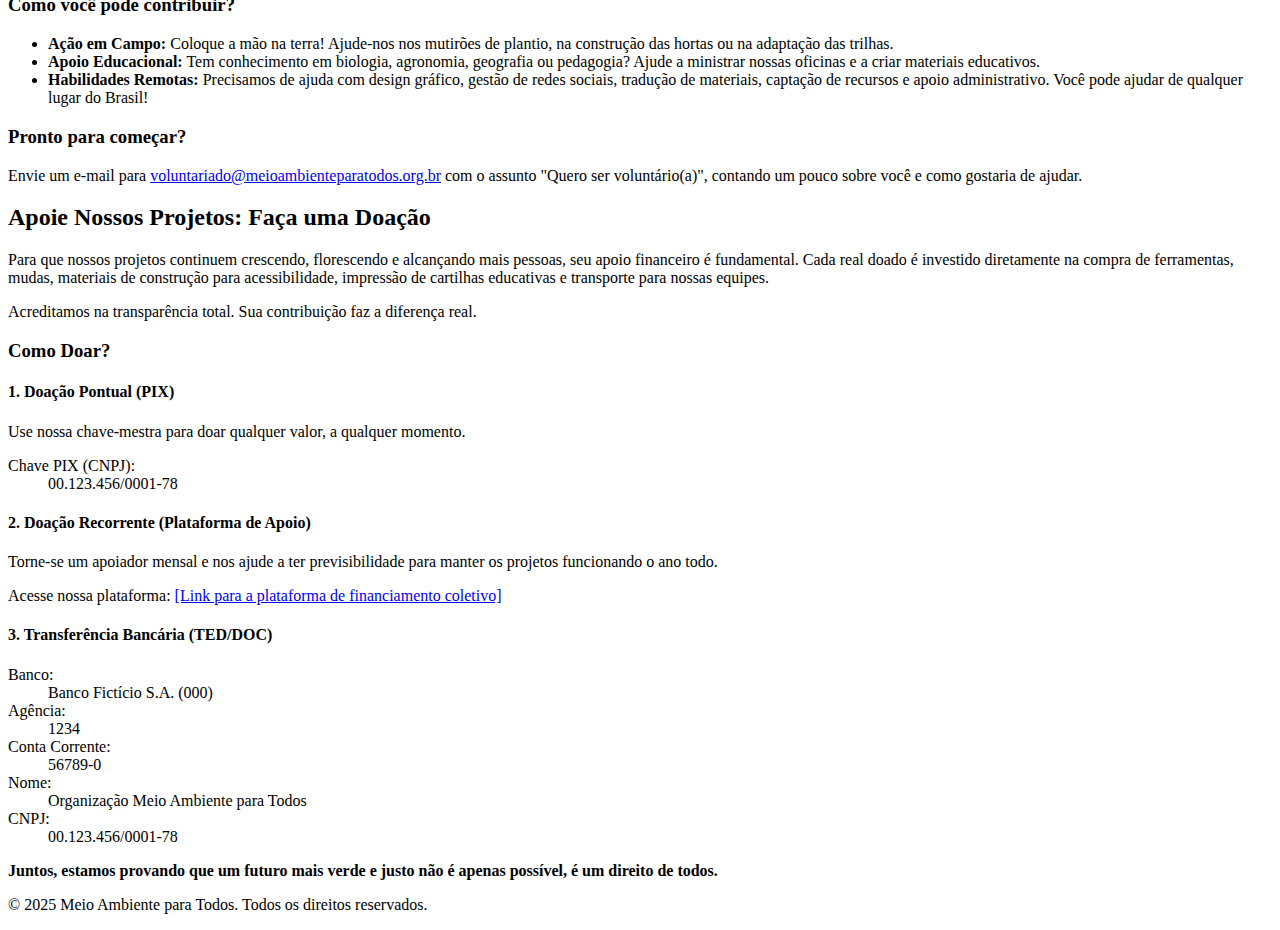
<file: projetos.html>
<!DOCTYPE html>
<html lang="pt-BR">

<head>
    <meta charset="UTF-8">
    <meta name="viewport" content="width=device-width, initial-scale=1.0">
    <title>ONG - Meio ambiente para todos - Projetos Sociais</title>
</head>

<body>
    <header>
        <img src="img/banner.png" alt="Banner principal do site">
    </header>

    <nav>
        <ul>
            <li><a href="index.html">Página inicial</a></li>
            <li><a href="projetos.html">Projetos sociais</a></li>
            <li><a href="cadastro.html">Cadastro</a></li>
        </ul>
    </nav>

    <main>
        <header>
            <h1>Nossos Projetos</h1>
            <p>Transformando a Inclusão Ambiental em Ação Direta.</p>
            <img src="img/plantando_projeto01.jpg" alt="plantando">
        </header>

        <section id="missao-em-pratica">
            <h2>A Missão em Prática</h2>
            <p>Na "Meio Ambiente para Todos", acreditamos que a mudança real acontece no terreno, nas comunidades e no
                dia a dia. Nossos projetos são a forma como transformamos nossa missão de justiça e inclusão
                socioambiental em uma realidade tangível, levando o verde para quem mais precisa e garantindo que todas
                as vozes sejam ouvidas.</p>
            <p>Conheça nossas principais frentes de atuação e descubra como você pode fazer parte dessa transformação.
            </p>
        </section>

        <section id="projetos-destaque">
            <h2>Projetos em Destaque</h2>
            <p>Aqui estão as iniciativas que estamos desenvolvendo atualmente com o apoio de nossa incrível rede de
                voluntários e doadores:</p>

            <article class="projeto">
                <h3>1. Projeto Hortas da Cidadania</h3>
                <p><strong>O que é?</strong> Implementamos hortas urbanas comunitárias em áreas periféricas e espaços
                    públicos ociosos. Mais do que apenas plantar alimentos, criamos espaços de convivência, educação
                    ambiental e fortalecemos a segurança alimentar das famílias locais.</p>
                <p><strong>Nosso Foco:</strong> Ensinar técnicas de cultivo orgânico, promover o trabalho coletivo e
                    gerar autonomia para a comunidade.</p>
            </article>

            <article class="projeto">
                <h3>2. Projeto Trilhas Acessíveis</h3>
                <p><strong>O que é?</strong> Acreditamos que a natureza não deve ter barreiras. Este projeto mapeia,
                    adapta e cria trilhas em parques e áreas de preservação para que pessoas com deficiência (PCDs),
                    idosos e pessoas com mobilidade reduzida possam ter uma experiência segura e imersiva na natureza.
                </p>
                <p><strong>Nosso Foco:</strong> Parceria com gestores de parques, instalação de sinalização tátil, pisos
                    adequados e promoção de visitas guiadas inclusivas.</p>
            </article>

            <article class="projeto">
                <h3>3. Projeto Vozes do Clima</h3>
                <p><strong>O que é?</strong> Levamos a educação ambiental para onde ela é mais necessária. Realizamos
                    oficinas em escolas públicas, associações de bairro e centros comunitários, capacitando líderes
                    locais para que possam defender seus próprios direitos ambientais.</p>
                <p><strong>Nosso Foco:</strong> Combater o racismo ambiental dando ferramentas e voz às comunidades mais
                    afetadas pela poluição, falta de saneamento e eventos climáticos extremos.</p>
            </article>
        </section>

        <section id="voluntariado">
            <h2>Seja a Mudança: Junte-se ao Voluntariado</h2>
            <p>Seu tempo e seu talento são as sementes mais valiosas que podemos plantar. Nossos voluntários são o
                coração da "Meio Ambiente para Todos", e existem inúmeras formas de ajudar, seja você de qual área for.
            </p>

            <h3>Como você pode contribuir?</h3>
            <ul>
                <li><strong>Ação em Campo:</strong> Coloque a mão na terra! Ajude-nos nos mutirões de plantio, na
                    construção das hortas ou na adaptação das trilhas.</li>
                <li><strong>Apoio Educacional:</strong> Tem conhecimento em biologia, agronomia, geografia ou pedagogia?
                    Ajude a ministrar nossas oficinas e a criar materiais educativos.</li>
                <li><strong>Habilidades Remotas:</strong> Precisamos de ajuda com design gráfico, gestão de redes
                    sociais, tradução de materiais, captação de recursos e apoio administrativo. Você pode ajudar de
                    qualquer lugar do Brasil!</li>
            </ul>

            <h3>Pronto para começar?</h3>
            <p>Envie um e-mail para <a
                    href="mailto:voluntariado@meioambienteparatodos.org.br">voluntariado@meioambienteparatodos.org.br</a>
                com o assunto "Quero ser voluntário(a)", contando um pouco sobre você e como gostaria de ajudar.</p>
        </section>

        <section id="doacao">
            <h2>Apoie Nossos Projetos: Faça uma Doação</h2>
            <p>Para que nossos projetos continuem crescendo, florescendo e alcançando mais pessoas, seu apoio financeiro
                é fundamental. Cada real doado é investido diretamente na compra de ferramentas, mudas, materiais de
                construção para acessibilidade, impressão de cartilhas educativas e transporte para nossas equipes.</p>
            <p>Acreditamos na transparência total. Sua contribuição faz a diferença real.</p>

            <h3>Como Doar?</h3>

            <article class="metodo-doacao">
                <h4>1. Doação Pontual (PIX)</h4>
                <p>Use nossa chave-mestra para doar qualquer valor, a qualquer momento.</p>
                <dl>
                    <dt>Chave PIX (CNPJ):</dt>
                    <dd>00.123.456/0001-78</dd>
                </dl>
            </article>

            <article class="metodo-doacao">
                <h4>2. Doação Recorrente (Plataforma de Apoio)</h4>
                <p>Torne-se um apoiador mensal e nos ajude a ter previsibilidade para manter os projetos funcionando o
                    ano todo.</p>
                <p>Acesse nossa plataforma: <a href="#" target="_blank" rel="noopener noreferrer">[Link para a
                        plataforma de financiamento coletivo]</a></p>
            </article>

            <article class="metodo-doacao">
                <h4>3. Transferência Bancária (TED/DOC)</h4>
                <dl>
                    <dt>Banco:</dt>
                    <dd>Banco Fictício S.A. (000)</dd>
                    <dt>Agência:</dt>
                    <dd>1234</dd>
                    <dt>Conta Corrente:</dt>
                    <dd>56789-0</dd>
                    <dt>Nome:</dt>
                    <dd>Organização Meio Ambiente para Todos</dd>
                    <dt>CNPJ:</dt>
                    <dd>00.123.456/0001-78</dd>
                </dl>
            </article>
        </section>

        <footer>
            <p><strong>Juntos, estamos provando que um futuro mais verde e justo não é apenas possível, é um direito de
                    todos.</strong></p>
            <p>&copy; 2025 Meio Ambiente para Todos. Todos os direitos reservados.</p>
        </footer>

    </main>
</body>

</html>
</file>
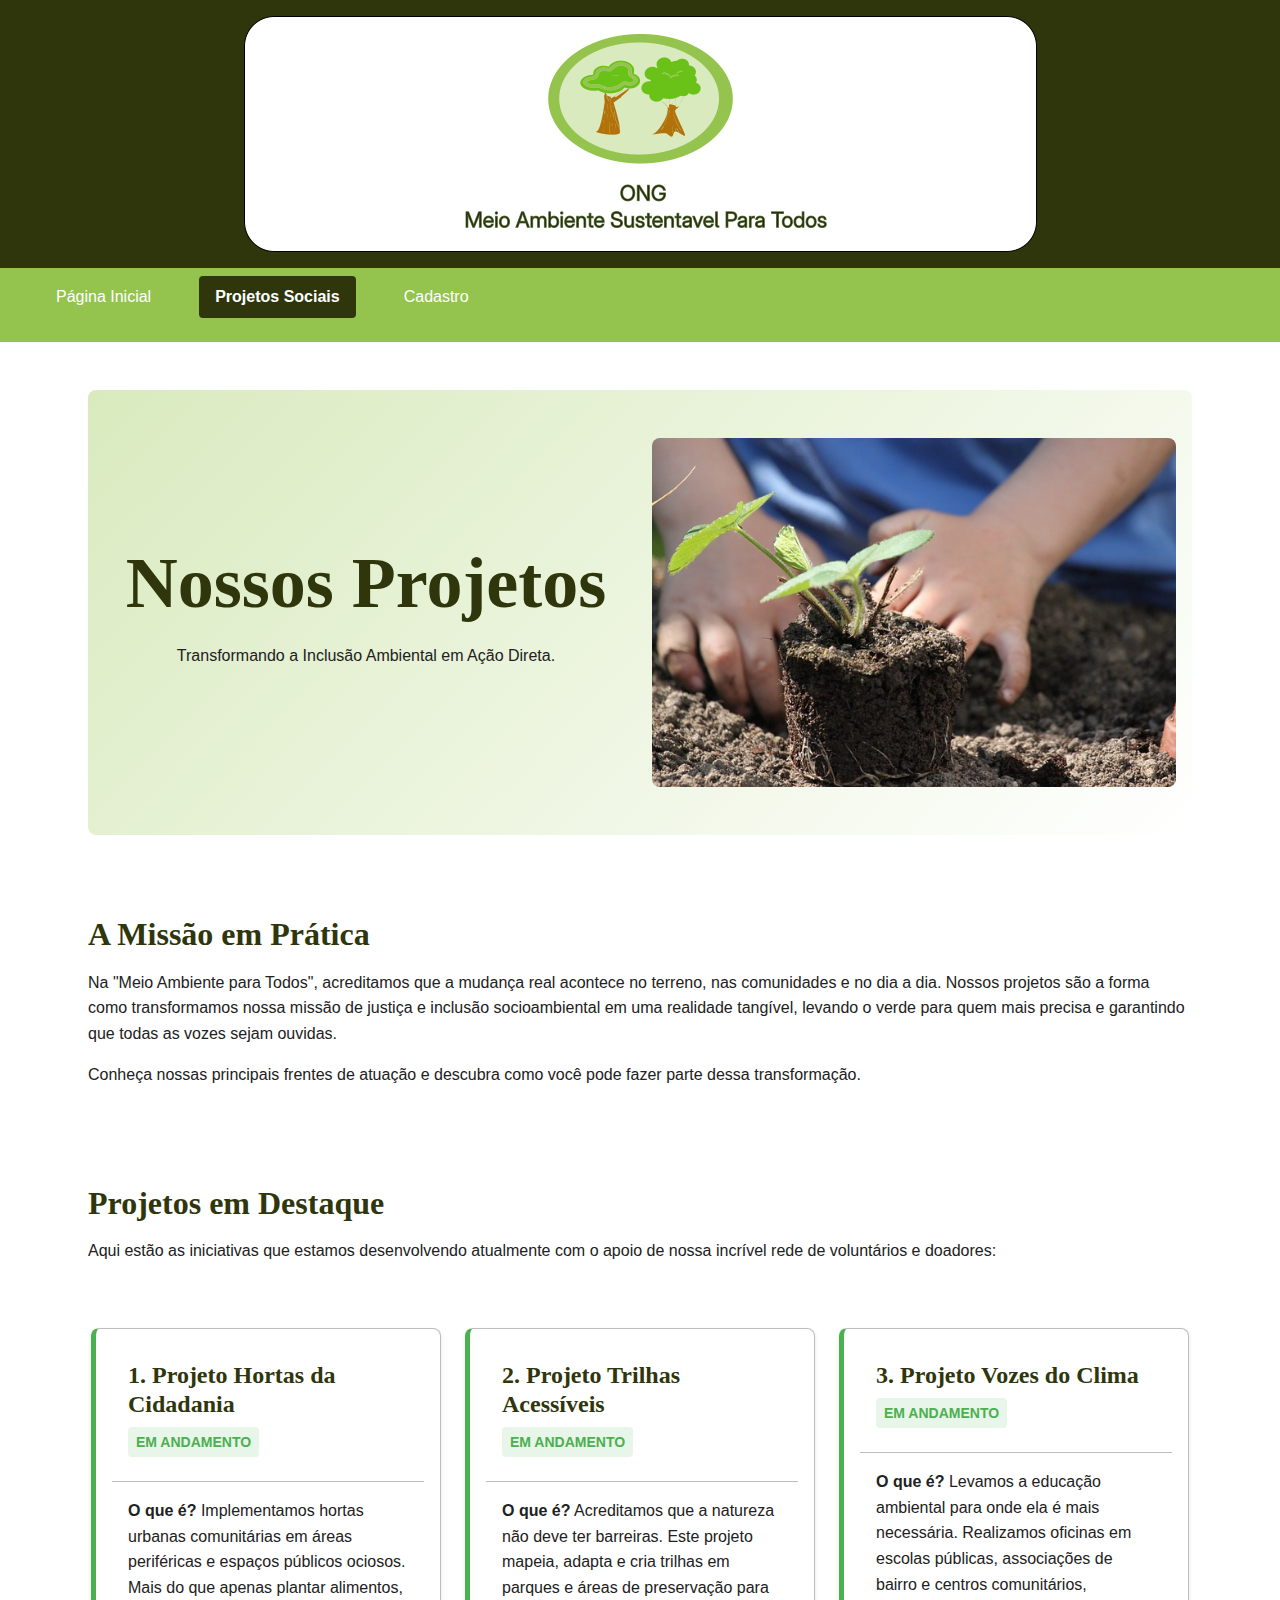
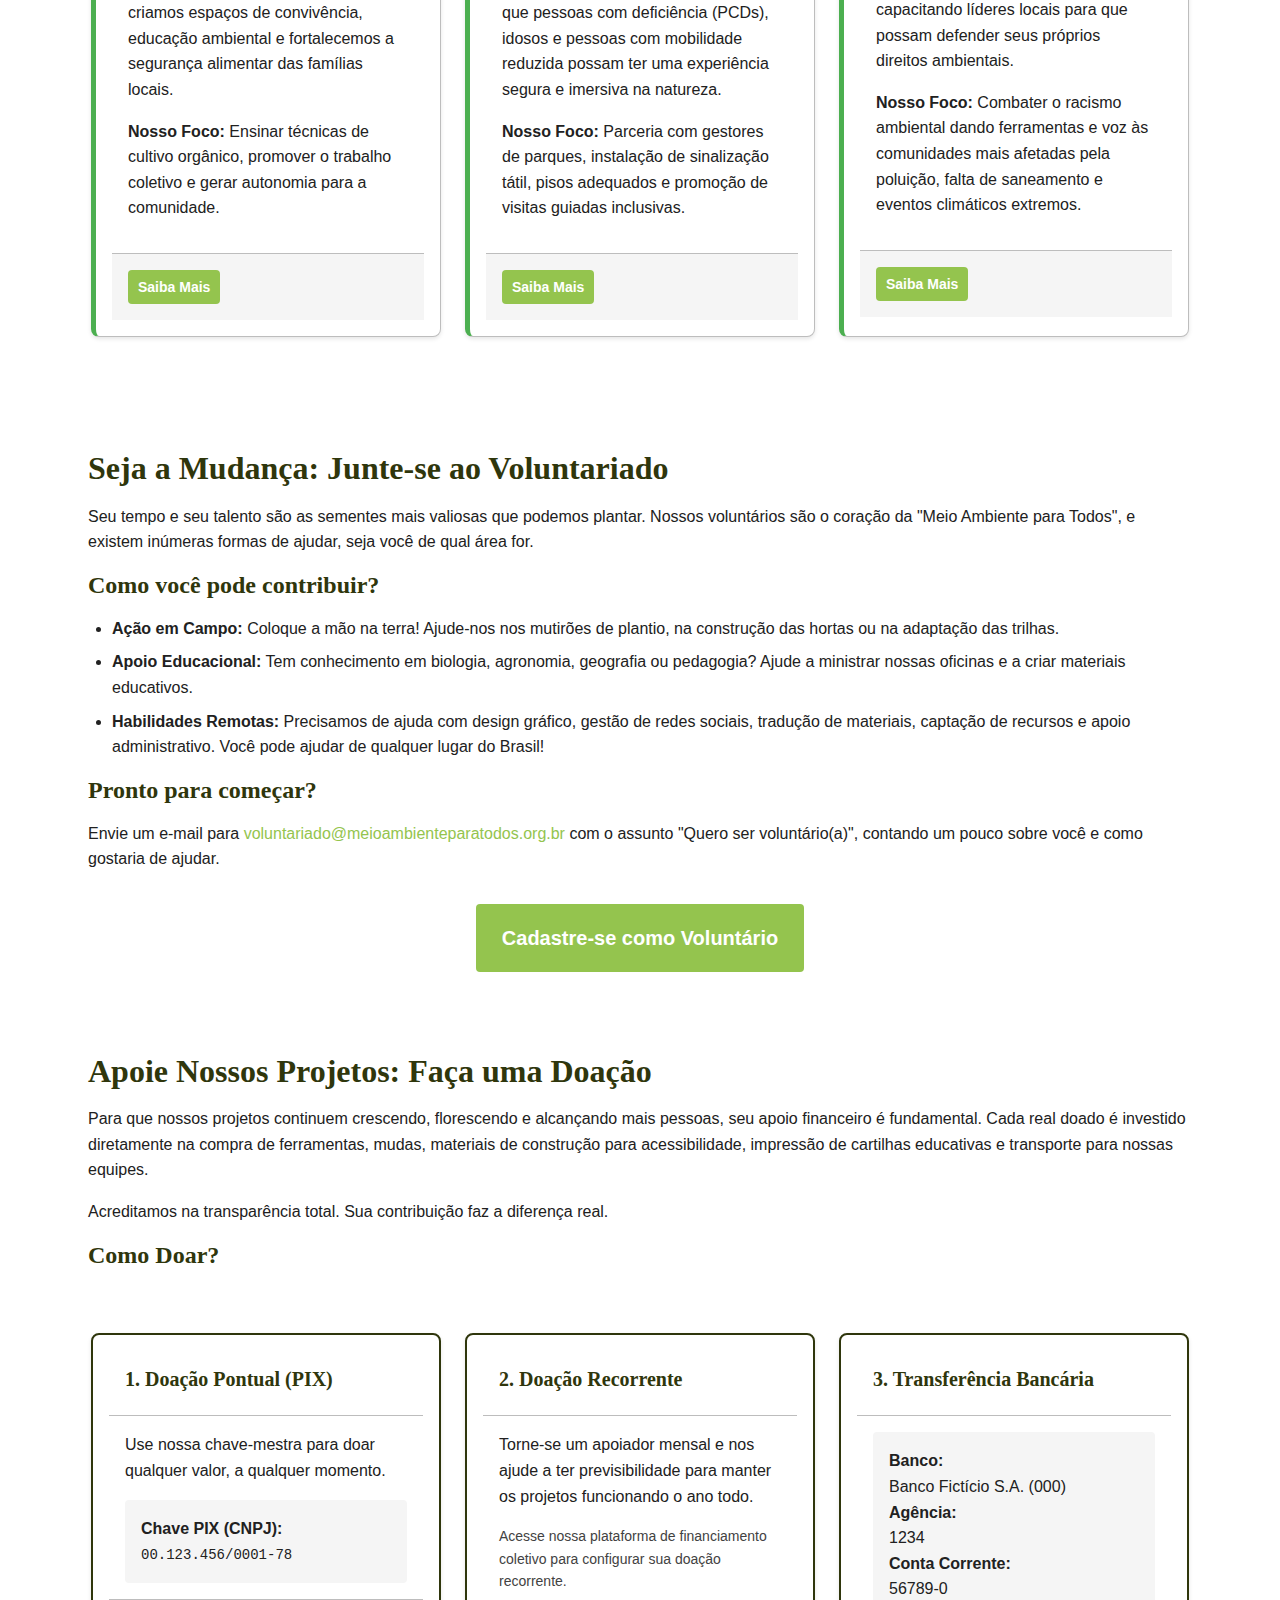
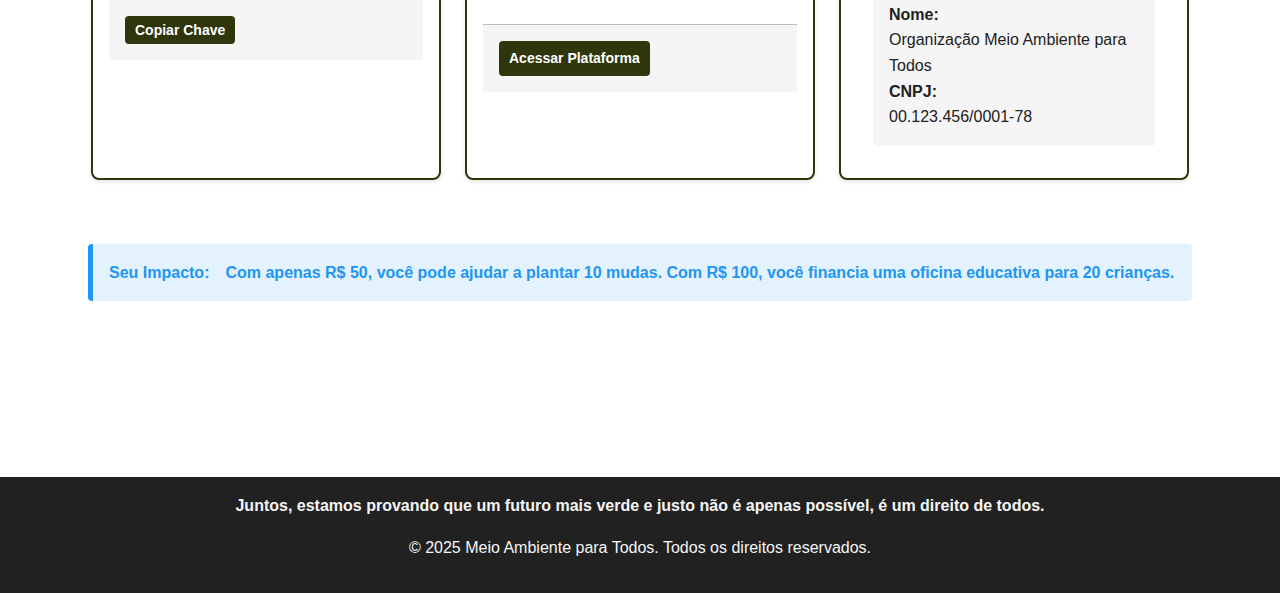
<file: ONG - Meio ambiente para todos- Atividade 3/projetos.html>
<!DOCTYPE html>
<html lang="pt-BR">

<head>
    <meta charset="UTF-8">
    <meta name="viewport" content="width=device-width, initial-scale=1.0">
    <title>ONG - Meio Ambiente para Todos - Projetos Sociais</title>
    <link rel="stylesheet" href="css/style.css">
</head>

<body>
    <!-- Header -->
    <header>
        <img src="img/banner.png" alt="Banner principal do site - Meio Ambiente para Todos">
    </header>

    <!-- Navigation -->
    <nav>
        <button class="menu-toggle" id="menuToggle">
            <span></span>
            <span></span>
            <span></span>
        </button>
        <ul id="navMenu">
            <li><a href="index.html">Página Inicial</a></li>
            <li><a href="projetos.html" class="active">Projetos Sociais</a></li>
            <li><a href="cadastro.html">Cadastro</a></li>
        </ul>
    </nav>

    <!-- Main Content -->
    <main class="full-width-content">
        <!-- Page Header -->
        <header class="hero" style="margin-bottom: var(--spacing-xxl);">
            <div>
                <h1>Nossos Projetos</h1>
                <p class="lead">Transformando a Inclusão Ambiental em Ação Direta.</p>
            </div>
            <img src="img/plantando_projeto01.jpg" alt="Voluntários plantando mudas em projeto ambiental" style="border-radius: var(--border-radius-md);">
        </header>

        <!-- Missão em Prática Section -->
        <section id="missao-em-pratica" style="margin-bottom: var(--spacing-xxl);">
            <h2>A Missão em Prática</h2>
            <p>Na "Meio Ambiente para Todos", acreditamos que a mudança real acontece no terreno, nas comunidades e no
                dia a dia. Nossos projetos são a forma como transformamos nossa missão de justiça e inclusão
                socioambiental em uma realidade tangível, levando o verde para quem mais precisa e garantindo que todas
                as vozes sejam ouvidas.</p>
            <p>Conheça nossas principais frentes de atuação e descubra como você pode fazer parte dessa transformação.
            </p>
        </section>

        <!-- Projetos em Destaque Section -->
        <section id="projetos-destaque" style="margin-bottom: var(--spacing-xxl);">
            <h2>Projetos em Destaque</h2>
            <p>Aqui estão as iniciativas que estamos desenvolvendo atualmente com o apoio de nossa incrível rede de
                voluntários e doadores:</p>

            <!-- Projeto 1 Card -->
            <div class="card-container" style="margin-top: var(--spacing-xl);">
                <article class="card card-success">
                    <div class="card-header">
                        <h3 class="card-title">1. Projeto Hortas da Cidadania</h3>
                        <span class="badge badge-success">Em Andamento</span>
                    </div>
                    <div class="card-body">
                        <p><strong>O que é?</strong> Implementamos hortas urbanas comunitárias em áreas periféricas e espaços
                            públicos ociosos. Mais do que apenas plantar alimentos, criamos espaços de convivência, educação
                            ambiental e fortalecemos a segurança alimentar das famílias locais.</p>
                        <p><strong>Nosso Foco:</strong> Ensinar técnicas de cultivo orgânico, promover o trabalho coletivo e
                            gerar autonomia para a comunidade.</p>
                    </div>
                    <div class="card-footer">
                        <a href="#" class="btn btn-primary btn-sm">Saiba Mais</a>
                    </div>
                </article>

                <!-- Projeto 2 Card -->
                <article class="card card-success">
                    <div class="card-header">
                        <h3 class="card-title">2. Projeto Trilhas Acessíveis</h3>
                        <span class="badge badge-success">Em Andamento</span>
                    </div>
                    <div class="card-body">
                        <p><strong>O que é?</strong> Acreditamos que a natureza não deve ter barreiras. Este projeto mapeia,
                            adapta e cria trilhas em parques e áreas de preservação para que pessoas com deficiência (PCDs),
                            idosos e pessoas com mobilidade reduzida possam ter uma experiência segura e imersiva na natureza.
                        </p>
                        <p><strong>Nosso Foco:</strong> Parceria com gestores de parques, instalação de sinalização tátil, pisos
                            adequados e promoção de visitas guiadas inclusivas.</p>
                    </div>
                    <div class="card-footer">
                        <a href="#" class="btn btn-primary btn-sm">Saiba Mais</a>
                    </div>
                </article>

                <!-- Projeto 3 Card -->
                <article class="card card-success">
                    <div class="card-header">
                        <h3 class="card-title">3. Projeto Vozes do Clima</h3>
                        <span class="badge badge-success">Em Andamento</span>
                    </div>
                    <div class="card-body">
                        <p><strong>O que é?</strong> Levamos a educação ambiental para onde ela é mais necessária. Realizamos
                            oficinas em escolas públicas, associações de bairro e centros comunitários, capacitando líderes
                            locais para que possam defender seus próprios direitos ambientais.</p>
                        <p><strong>Nosso Foco:</strong> Combater o racismo ambiental dando ferramentas e voz às comunidades mais
                            afetadas pela poluição, falta de saneamento e eventos climáticos extremos.</p>
                    </div>
                    <div class="card-footer">
                        <a href="#" class="btn btn-primary btn-sm">Saiba Mais</a>
                    </div>
                </article>
            </div>
        </section>

        <!-- Voluntariado Section -->
        <section id="voluntariado" style="margin-bottom: var(--spacing-xxl);">
            <h2>Seja a Mudança: Junte-se ao Voluntariado</h2>
            <p>Seu tempo e seu talento são as sementes mais valiosas que podemos plantar. Nossos voluntários são o
                coração da "Meio Ambiente para Todos", e existem inúmeras formas de ajudar, seja você de qual área for.
            </p>

            <h3>Como você pode contribuir?</h3>
            <ul>
                <li><strong>Ação em Campo:</strong> Coloque a mão na terra! Ajude-nos nos mutirões de plantio, na
                    construção das hortas ou na adaptação das trilhas.</li>
                <li><strong>Apoio Educacional:</strong> Tem conhecimento em biologia, agronomia, geografia ou pedagogia?
                    Ajude a ministrar nossas oficinas e a criar materiais educativos.</li>
                <li><strong>Habilidades Remotas:</strong> Precisamos de ajuda com design gráfico, gestão de redes
                    sociais, tradução de materiais, captação de recursos e apoio administrativo. Você pode ajudar de
                    qualquer lugar do Brasil!</li>
            </ul>

            <h3>Pronto para começar?</h3>
            <p>Envie um e-mail para <a
                    href="mailto:voluntariado@meioambienteparatodos.org.br">voluntariado@meioambienteparatodos.org.br</a>
                com o assunto "Quero ser voluntário(a)", contando um pouco sobre você e como gostaria de ajudar.</p>

            <div style="text-align: center; margin-top: var(--spacing-xl);">
                <a href="cadastro.html" class="btn btn-primary btn-lg">Cadastre-se como Voluntário</a>
            </div>
        </section>

        <!-- Doação Section -->
        <section id="doacao" style="margin-bottom: var(--spacing-xxl);">
            <h2>Apoie Nossos Projetos: Faça uma Doação</h2>
            <p>Para que nossos projetos continuem crescendo, florescendo e alcançando mais pessoas, seu apoio financeiro
                é fundamental. Cada real doado é investido diretamente na compra de ferramentas, mudas, materiais de
                construção para acessibilidade, impressão de cartilhas educativas e transporte para nossas equipes.</p>
            <p>Acreditamos na transparência total. Sua contribuição faz a diferença real.</p>

            <h3>Como Doar?</h3>

            <!-- Métodos de Doação em Cards -->
            <div class="card-container" style="margin-top: var(--spacing-xl);">
                <!-- Doação PIX -->
                <article class="card card-featured">
                    <div class="card-header">
                        <h4 class="card-title">1. Doação Pontual (PIX)</h4>
                    </div>
                    <div class="card-body">
                        <p>Use nossa chave-mestra para doar qualquer valor, a qualquer momento.</p>
                        <div style="background-color: var(--color-neutral-100); padding: var(--spacing-md); border-radius: var(--border-radius-sm); margin-top: var(--spacing-md);">
                            <strong>Chave PIX (CNPJ):</strong><br>
                            <code style="font-family: monospace; font-size: var(--font-size-sm);">00.123.456/0001-78</code>
                        </div>
                    </div>
                    <div class="card-footer">
                        <button class="btn btn-secondary btn-sm" onclick="copyToClipboard('00.123.456/0001-78')">Copiar Chave</button>
                    </div>
                </article>

                <!-- Doação Recorrente -->
                <article class="card card-featured">
                    <div class="card-header">
                        <h4 class="card-title">2. Doação Recorrente</h4>
                    </div>
                    <div class="card-body">
                        <p>Torne-se um apoiador mensal e nos ajude a ter previsibilidade para manter os projetos funcionando o
                            ano todo.</p>
                        <p style="margin-top: var(--spacing-md); color: var(--color-neutral-700); font-size: var(--font-size-sm);">
                            Acesse nossa plataforma de financiamento coletivo para configurar sua doação recorrente.
                        </p>
                    </div>
                    <div class="card-footer">
                        <a href="#" class="btn btn-secondary btn-sm">Acessar Plataforma</a>
                    </div>
                </article>

                <!-- Transferência Bancária -->
                <article class="card card-featured">
                    <div class="card-header">
                        <h4 class="card-title">3. Transferência Bancária</h4>
                    </div>
                    <div class="card-body">
                        <div style="background-color: var(--color-neutral-100); padding: var(--spacing-md); border-radius: var(--border-radius-sm);">
                            <dl style="margin: 0;">
                                <dt><strong>Banco:</strong></dt>
                                <dd>Banco Fictício S.A. (000)</dd>
                                <dt><strong>Agência:</strong></dt>
                                <dd>1234</dd>
                                <dt><strong>Conta Corrente:</strong></dt>
                                <dd>56789-0</dd>
                                <dt><strong>Nome:</strong></dt>
                                <dd>Organização Meio Ambiente para Todos</dd>
                                <dt><strong>CNPJ:</strong></dt>
                                <dd>00.123.456/0001-78</dd>
                            </dl>
                        </div>
                    </div>
                </article>
            </div>

            <!-- Impacto da Doação -->
            <div class="alert alert-info" style="margin-top: var(--spacing-xl);">
                <strong>Seu Impacto:</strong> Com apenas R$ 50, você pode ajudar a plantar 10 mudas. Com R$ 100, você financia uma oficina educativa para 20 crianças.
            </div>
        </section>
    </main>

    <!-- Footer -->
    <footer>
        <p><strong>Juntos, estamos provando que um futuro mais verde e justo não é apenas possível, é um direito de
                todos.</strong></p>
        <p>&copy; 2025 Meio Ambiente para Todos. Todos os direitos reservados.</p>
    </footer>


</body>

</html>
</file>
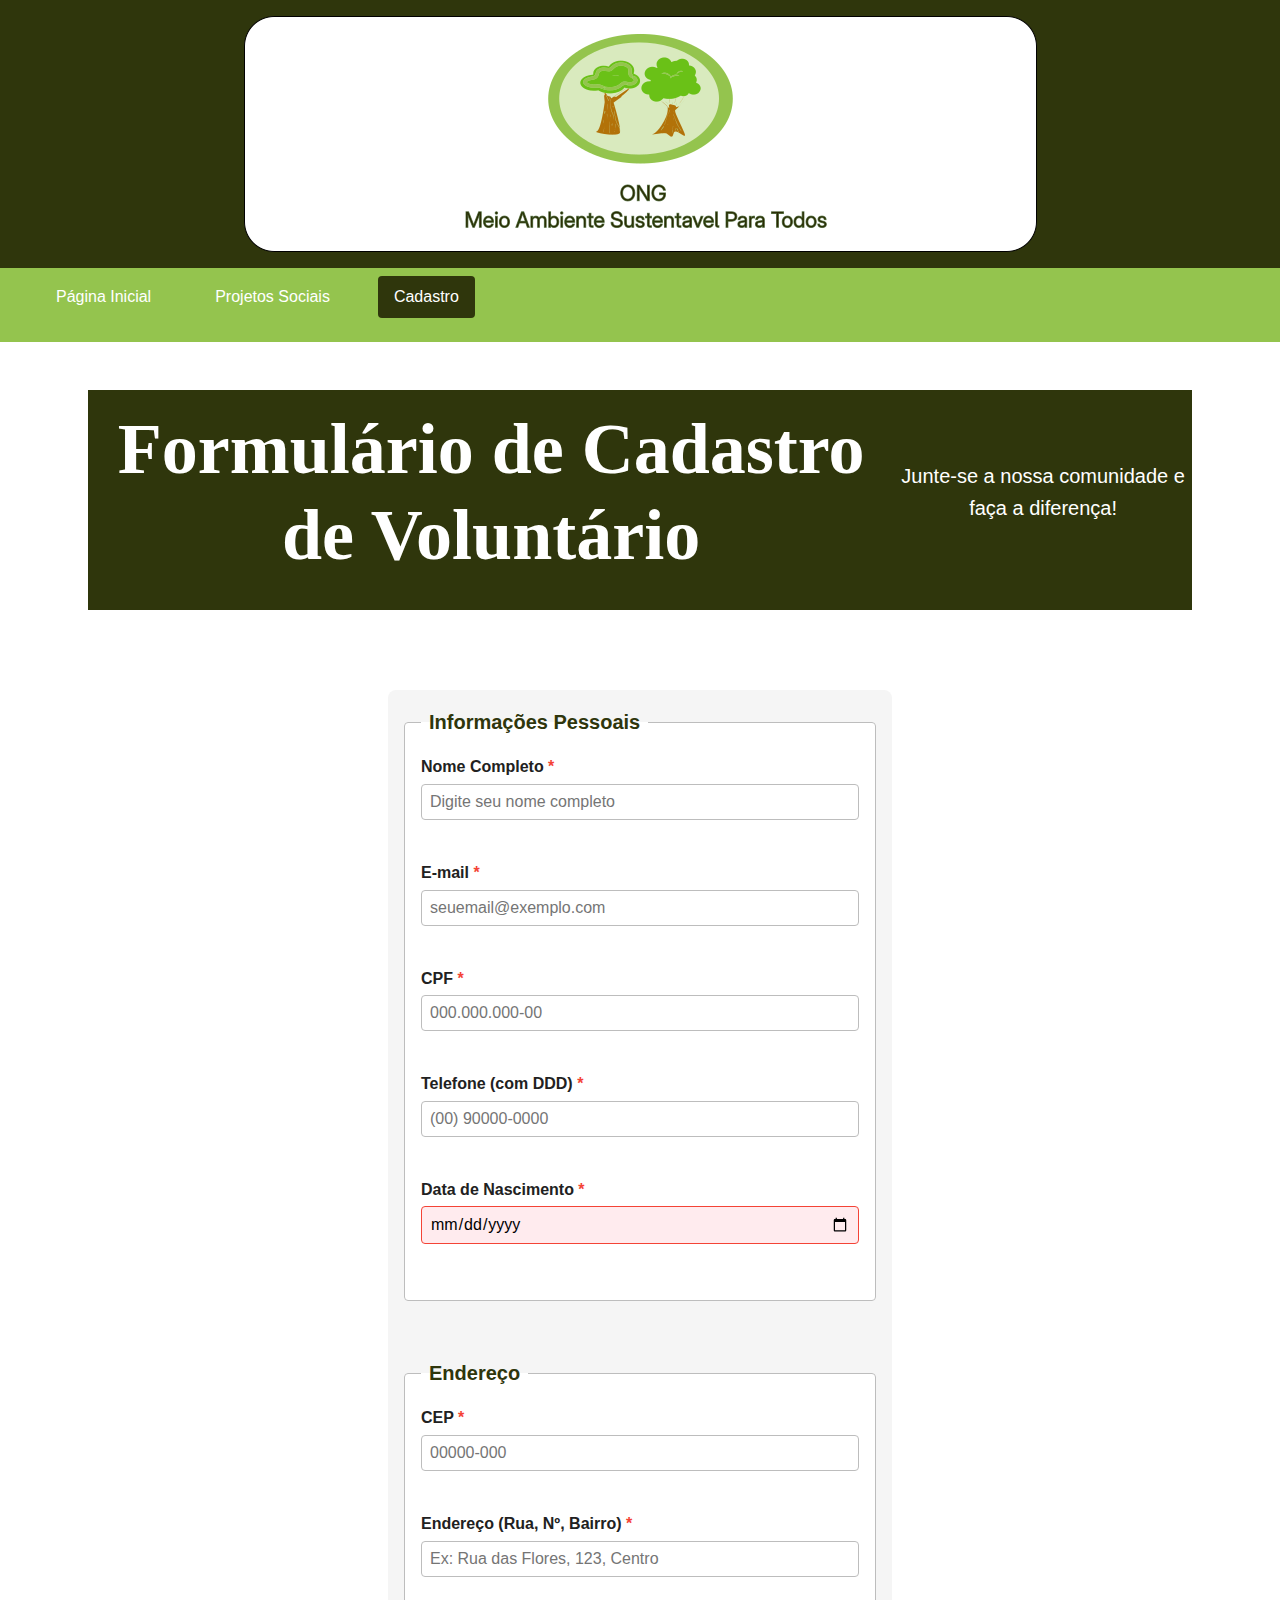
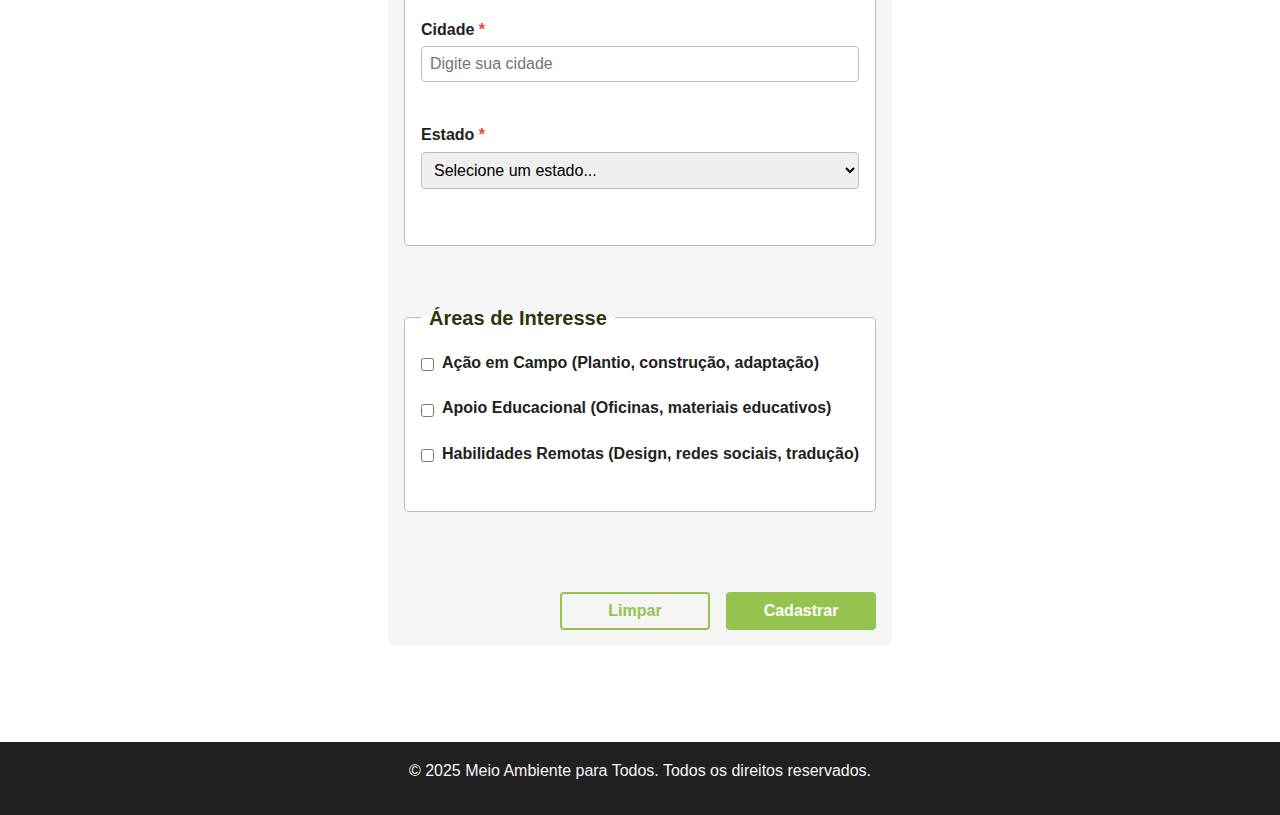
<file: ONG - Meio ambiente para todos-2 - Atividade 2/cadastro.html>
<!DOCTYPE html>
<html lang="pt-BR">

<head>
    <meta charset="UTF-8">
    <meta name="viewport" content="width=device-width, initial-scale=1.0">
    <title>ONG - Meio Ambiente para Todos - Cadastro</title>
    <link rel="stylesheet" href="css/style.css">
</head>

<body>
    <!-- Header -->
    <header>
        <img src="img/banner.png" alt="Banner principal do site - Meio Ambiente para Todos">
    </header>

    <!-- Navigation -->
    <nav>
        <button class="menu-toggle" id="menuToggle">
            <span></span>
            <span></span>
            <span></span>
        </button>
        <ul id="navMenu">
            <li><a href="index.html">Página Inicial</a></li>
            <li><a href="projetos.html">Projetos Sociais</a></li>
            <li><a href="cadastro.html" class="active">Cadastro</a></li>
        </ul>
    </nav>

    <!-- Main Content -->
    <main class="full-width-content">
        <!-- Page Header -->
        <header style="text-align: center; margin-bottom: var(--spacing-xxl);">
            <h1 style="color: white;">Formulário de Cadastro de Voluntário</h1>
            <p style="font-size: var(--font-size-lg); color: var(--color-white);">Junte-se a nossa comunidade e faça a diferença!</p>
        </header>

        <!-- Form Container -->
        <form action="/caminho-para-processar-o-cadastro" method="post" class="form-container">

            <!-- Informações Pessoais -->
            <fieldset>
                <legend>Informações Pessoais</legend>

                <div class="form-group">
                    <label for="nome" class="label-required">Nome Completo</label>
                    <input type="text" id="nome" name="nome" required minlength="3" autocomplete="name" placeholder="Digite seu nome completo">
                    <span class="form-error" id="nomeError"></span>
                </div>

                <div class="form-group">
                    <label for="email" class="label-required">E-mail</label>
                    <input type="email" id="email" name="email" required placeholder="seuemail@exemplo.com" autocomplete="email">
                    <span class="form-error" id="emailError"></span>
                </div>

                <div class="form-group">
                    <label for="cpf" class="label-required">CPF</label>
                    <input type="text" id="cpf" name="cpf" required placeholder="000.000.000-00" pattern="\d{3}\.\d{3}\.\d{3}-\d{2}" title="Digite um CPF no formato 000.000.000-00" autocomplete="off">
                    <span class="form-error" id="cpfError"></span>
                </div>

                <div class="form-group">
                    <label for="telefone" class="label-required">Telefone (com DDD)</label>
                    <input type="tel" id="telefone" name="telefone" required placeholder="(00) 90000-0000" pattern="\(\d{2}\)\s\d{4,5}-\d{4}" title="Digite um telefone no formato (00) 90000-0000" autocomplete="tel">
                    <span class="form-error" id="telefoneError"></span>
                </div>

                <div class="form-group">
                    <label for="nascimento" class="label-required">Data de Nascimento</label>
                    <input type="date" id="nascimento" name="nascimento" required>
                    <span class="form-error" id="nascimentoError"></span>
                </div>
            </fieldset>

            <!-- Endereço -->
            <fieldset>
                <legend>Endereço</legend>

                <div class="form-group">
                    <label for="cep" class="label-required">CEP</label>
                    <input type="text" id="cep" name="cep" required placeholder="00000-000" pattern="\d{5}-\d{3}" title="Digite um CEP no formato 00000-000" autocomplete="postal-code">
                    <span class="form-error" id="cepError"></span>
                </div>

                <div class="form-group">
                    <label for="endereco" class="label-required">Endereço (Rua, Nº, Bairro)</label>
                    <input type="text" id="endereco" name="endereco" required placeholder="Ex: Rua das Flores, 123, Centro" autocomplete="street-address">
                    <span class="form-error" id="enderecoError"></span>
                </div>

                <div class="form-group">
                    <label for="cidade" class="label-required">Cidade</label>
                    <input type="text" id="cidade" name="cidade" required autocomplete="address-level2" placeholder="Digite sua cidade">
                    <span class="form-error" id="cidadeError"></span>
                </div>

                <div class="form-group">
                    <label for="estado" class="label-required">Estado</label>
                    <select id="estado" name="estado" required autocomplete="address-level1">
                        <option value="">Selecione um estado...</option>
                        <option value="AC">Acre</option>
                        <option value="AL">Alagoas</option>
                        <option value="AP">Amapá</option>
                        <option value="AM">Amazonas</option>
                        <option value="BA">Bahia</option>
                        <option value="CE">Ceará</option>
                        <option value="DF">Distrito Federal</option>
                        <option value="ES">Espírito Santo</option>
                        <option value="GO">Goiás</option>
                        <option value="MA">Maranhão</option>
                        <option value="MT">Mato Grosso</option>
                        <option value="MS">Mato Grosso do Sul</option>
                        <option value="MG">Minas Gerais</option>
                        <option value="PA">Pará</option>
                        <option value="PB">Paraíba</option>
                        <option value="PR">Paraná</option>
                        <option value="PE">Pernambuco</option>
                        <option value="PI">Piauí</option>
                        <option value="RJ">Rio de Janeiro</option>
                        <option value="RN">Rio Grande do Norte</option>
                        <option value="RS">Rio Grande do Sul</option>
                        <option value="RO">Rondônia</option>
                        <option value="RR">Roraima</option>
                        <option value="SC">Santa Catarina</option>
                        <option value="SP">São Paulo</option>
                        <option value="SE">Sergipe</option>
                        <option value="TO">Tocantins</option>
                    </select>
                    <span class="form-error" id="estadoError"></span>
                </div>
            </fieldset>

            <!-- Áreas de Interesse -->
            <fieldset>
                <legend>Áreas de Interesse</legend>

                <div class="checkbox-group">
                    <div class="checkbox-item">
                        <input type="checkbox" id="interesse1" name="interesse" value="acao-campo">
                        <label for="interesse1">Ação em Campo (Plantio, construção, adaptação)</label>
                    </div>
                    <div class="checkbox-item">
                        <input type="checkbox" id="interesse2" name="interesse" value="educacao">
                        <label for="interesse2">Apoio Educacional (Oficinas, materiais educativos)</label>
                    </div>
                    <div class="checkbox-item">
                        <input type="checkbox" id="interesse3" name="interesse" value="habilidades-remotas">
                        <label for="interesse3">Habilidades Remotas (Design, redes sociais, tradução)</label>
                    </div>
                </div>
            </fieldset>

            <!-- Form Actions -->
            <div class="form-actions">
                <button type="reset" class="btn btn-outline">Limpar</button>
                <button type="submit" class="btn btn-primary">Cadastrar</button>
            </div>

            <!-- Success Message (hidden by default) -->
            <div id="successMessage" class="alert alert-success" style="display: none; margin-top: var(--spacing-lg);">
                ✓ Cadastro realizado com sucesso! Entraremos em contato em breve.
            </div>
        </form>
    </main>

    <!-- Footer -->
    <footer>
        <p>&copy; 2025 Meio Ambiente para Todos. Todos os direitos reservados.</p>
    </footer>

    <!-- JavaScript para Menu Mobile e Validação de Formulário -->
    <script>
        const menuToggle = document.getElementById('menuToggle');
        const navMenu = document.getElementById('navMenu');

        menuToggle.addEventListener('click', function() {
            menuToggle.classList.toggle('active');
            navMenu.classList.toggle('active');
        });

        // Fechar menu ao clicar em um link
        const navLinks = navMenu.querySelectorAll('a');
        navLinks.forEach(link => {
            link.addEventListener('click', function() {
                menuToggle.classList.remove('active');
                navMenu.classList.remove('active');
            });
        });

        // Validação de Formulário
        const form = document.querySelector('form');
        form.addEventListener('submit', function(e) {
            e.preventDefault();

            // Validações básicas
            let isValid = true;
            const fields = form.querySelectorAll('input[required], select[required]');

            fields.forEach(field => {
                if (!field.value.trim()) {
                    isValid = false;
                    field.style.borderColor = 'var(--color-error)';
                } else {
                    field.style.borderColor = '';
                }
            });

            if (isValid) {
                // Mostrar mensagem de sucesso
                document.getElementById('successMessage').style.display = 'block';
                form.style.display = 'none';
                
                // Rolar para o topo
                window.scrollTo(0, 0);
            }
        });

        // Remover erro ao digitar
        const inputs = form.querySelectorAll('input, select');
        inputs.forEach(input => {
            input.addEventListener('input', function() {
                this.style.borderColor = '';
            });
        });
    </script>
</body>

</html>
</file>
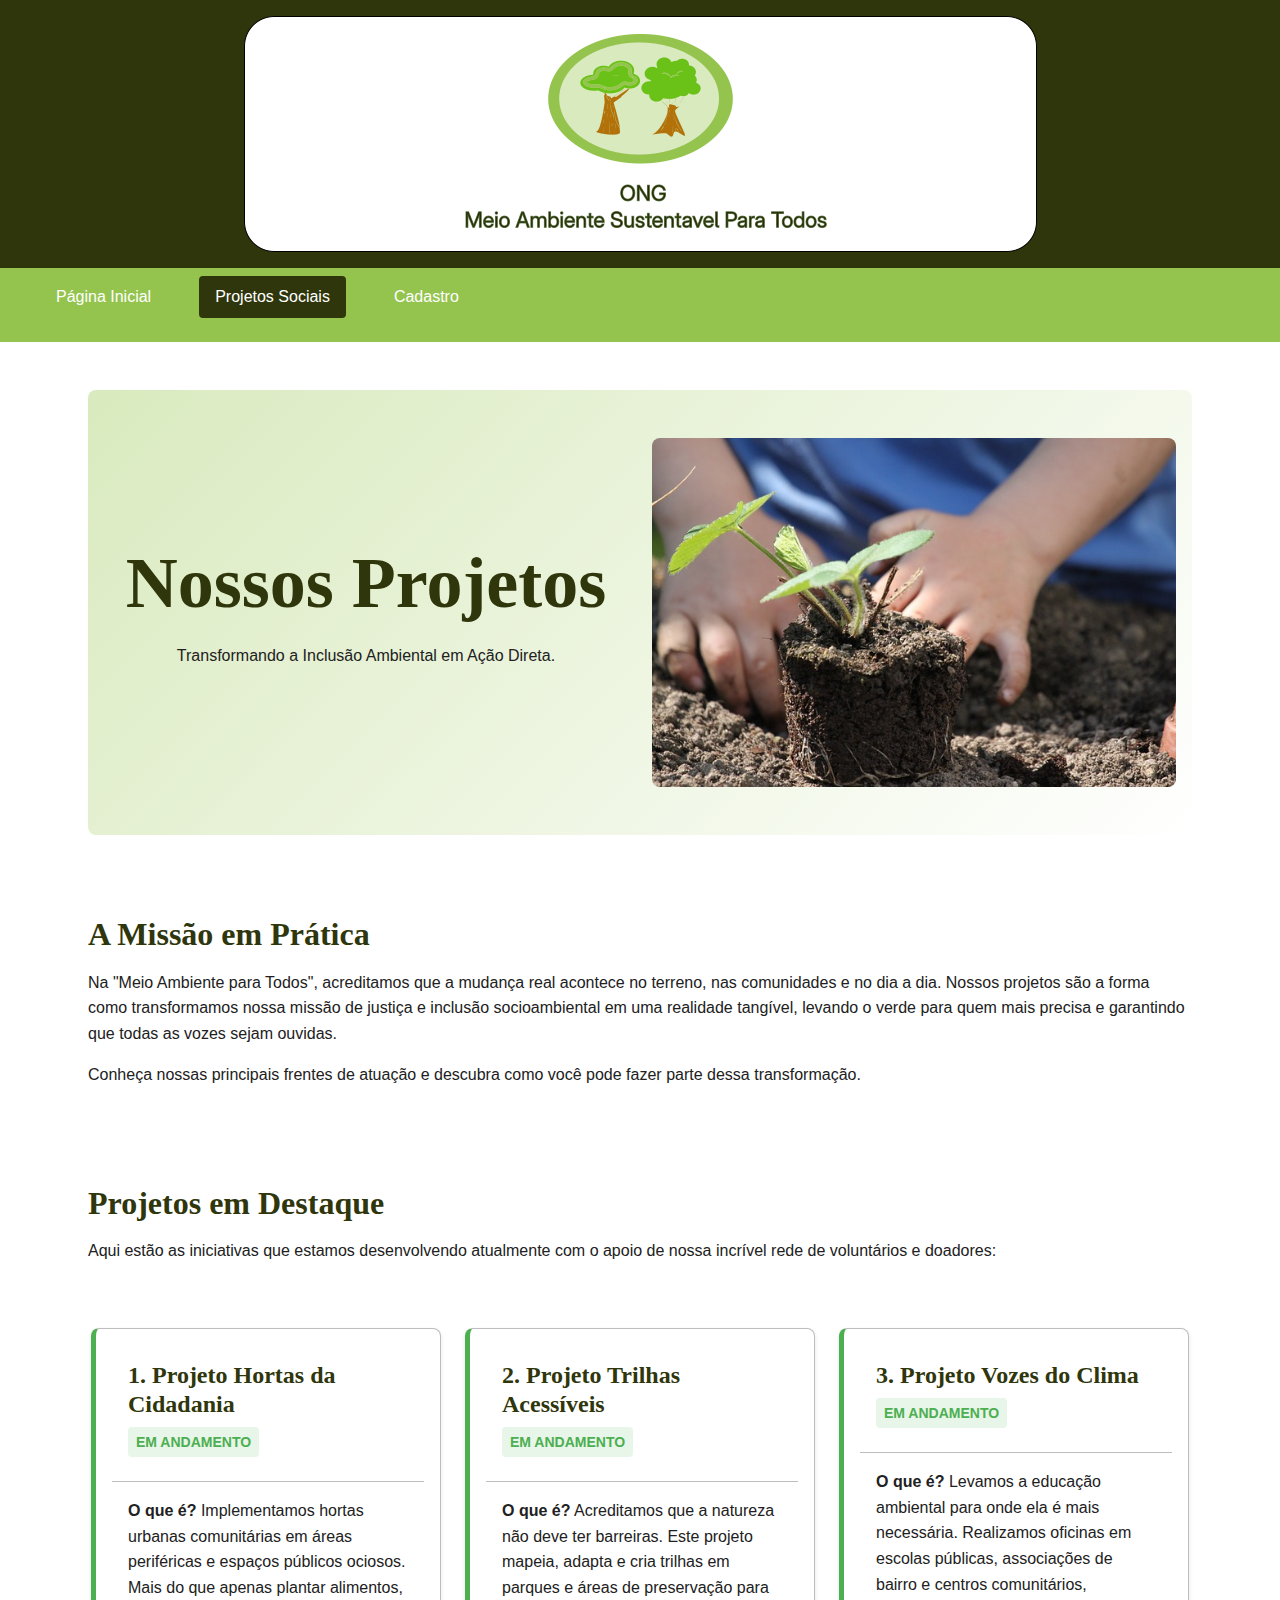
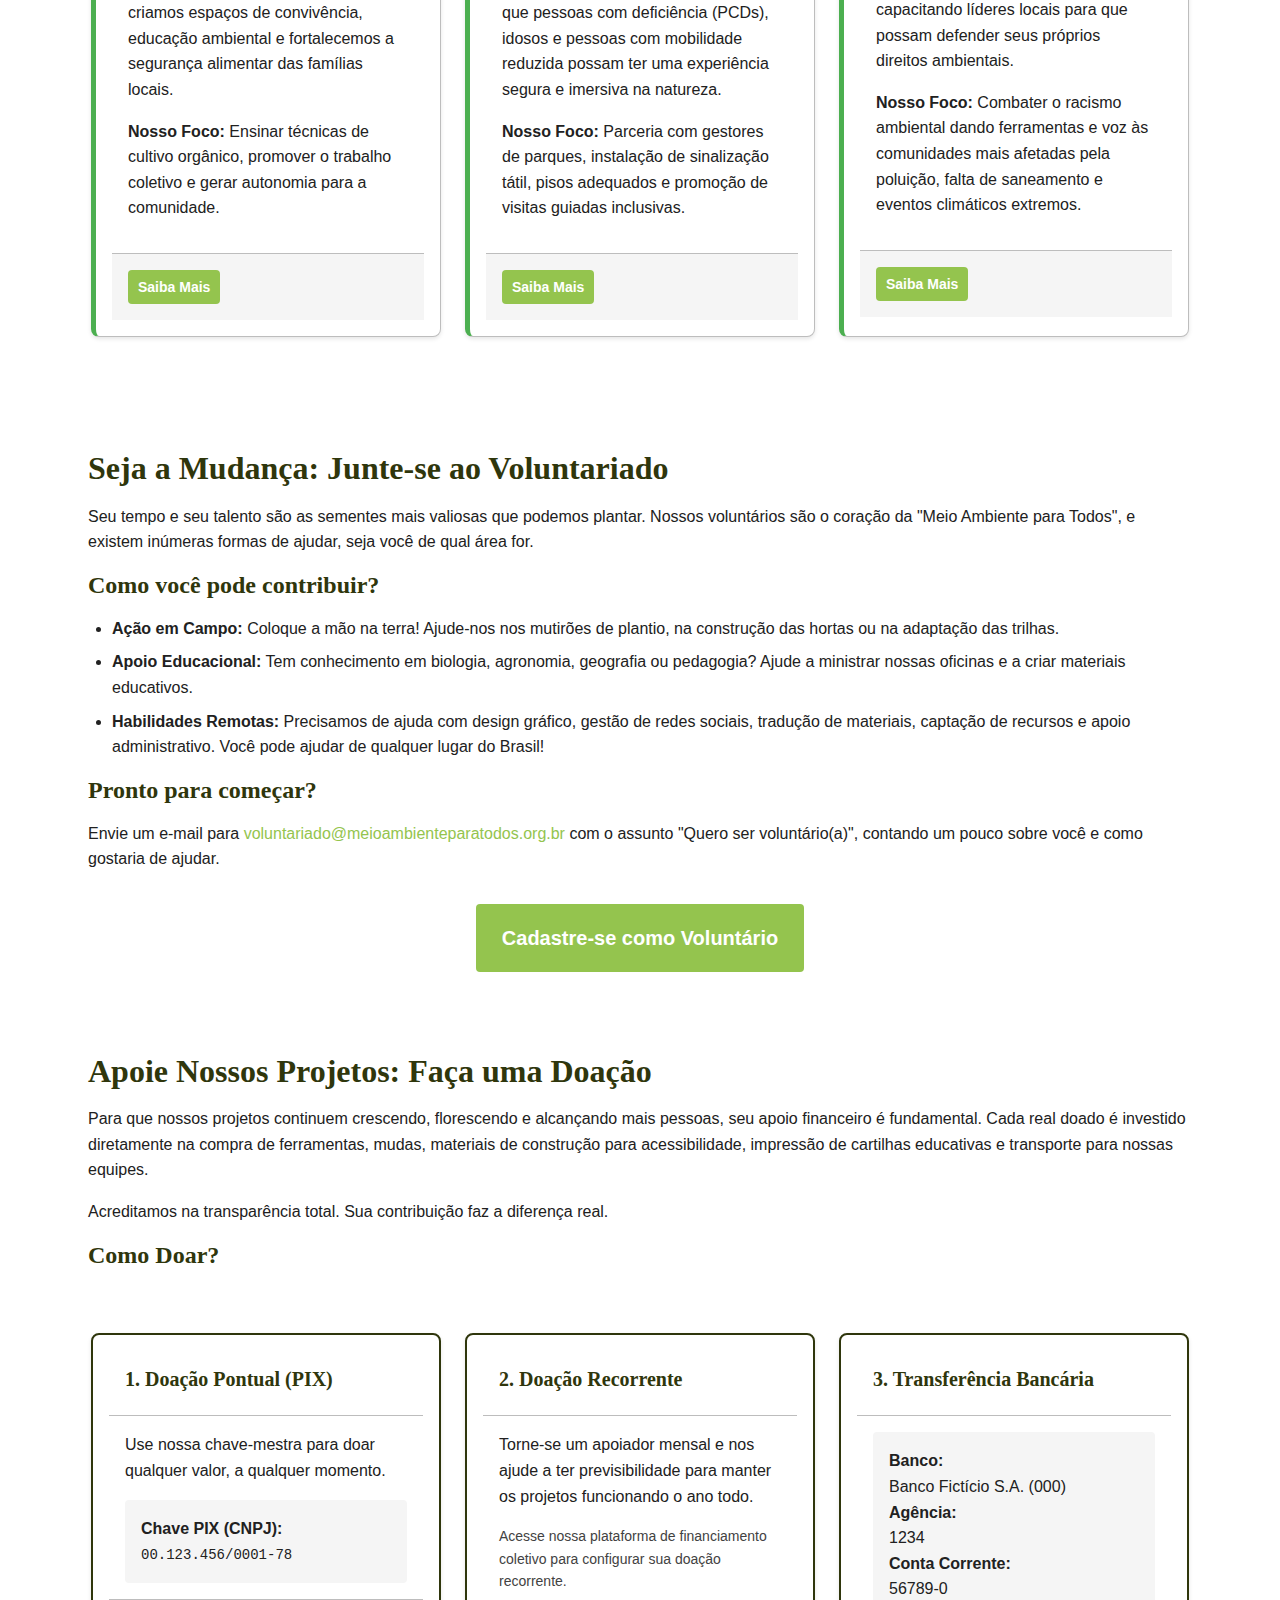
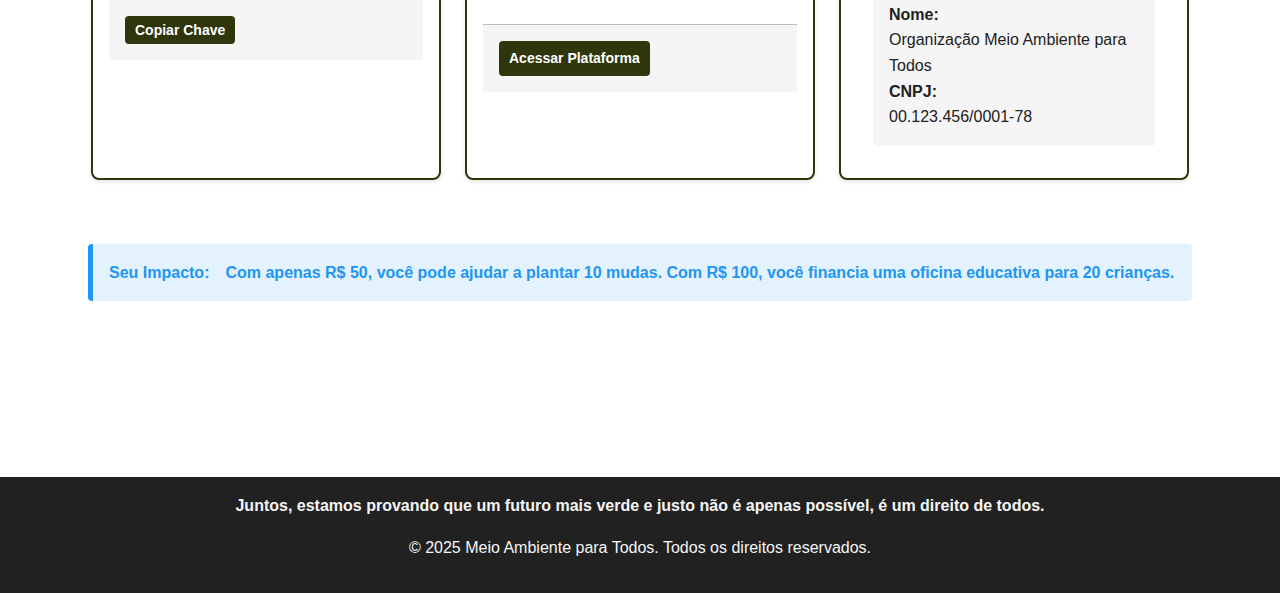
<file: ONG - Meio ambiente para todos-2 - Atividade 2/projetos.html>
<!DOCTYPE html>
<html lang="pt-BR">

<head>
    <meta charset="UTF-8">
    <meta name="viewport" content="width=device-width, initial-scale=1.0">
    <title>ONG - Meio Ambiente para Todos - Projetos Sociais</title>
    <link rel="stylesheet" href="css/style.css">
</head>

<body>
    <!-- Header -->
    <header>
        <img src="img/banner.png" alt="Banner principal do site - Meio Ambiente para Todos">
    </header>

    <!-- Navigation -->
    <nav>
        <button class="menu-toggle" id="menuToggle">
            <span></span>
            <span></span>
            <span></span>
        </button>
        <ul id="navMenu">
            <li><a href="index.html">Página Inicial</a></li>
            <li><a href="projetos.html" class="active">Projetos Sociais</a></li>
            <li><a href="cadastro.html">Cadastro</a></li>
        </ul>
    </nav>

    <!-- Main Content -->
    <main class="full-width-content">
        <!-- Page Header -->
        <header class="hero" style="margin-bottom: var(--spacing-xxl);">
            <div>
                <h1>Nossos Projetos</h1>
                <p class="lead">Transformando a Inclusão Ambiental em Ação Direta.</p>
            </div>
            <img src="img/plantando_projeto01.jpg" alt="Voluntários plantando mudas em projeto ambiental" style="border-radius: var(--border-radius-md);">
        </header>

        <!-- Missão em Prática Section -->
        <section id="missao-em-pratica" style="margin-bottom: var(--spacing-xxl);">
            <h2>A Missão em Prática</h2>
            <p>Na "Meio Ambiente para Todos", acreditamos que a mudança real acontece no terreno, nas comunidades e no
                dia a dia. Nossos projetos são a forma como transformamos nossa missão de justiça e inclusão
                socioambiental em uma realidade tangível, levando o verde para quem mais precisa e garantindo que todas
                as vozes sejam ouvidas.</p>
            <p>Conheça nossas principais frentes de atuação e descubra como você pode fazer parte dessa transformação.
            </p>
        </section>

        <!-- Projetos em Destaque Section -->
        <section id="projetos-destaque" style="margin-bottom: var(--spacing-xxl);">
            <h2>Projetos em Destaque</h2>
            <p>Aqui estão as iniciativas que estamos desenvolvendo atualmente com o apoio de nossa incrível rede de
                voluntários e doadores:</p>

            <!-- Projeto 1 Card -->
            <div class="card-container" style="margin-top: var(--spacing-xl);">
                <article class="card card-success">
                    <div class="card-header">
                        <h3 class="card-title">1. Projeto Hortas da Cidadania</h3>
                        <span class="badge badge-success">Em Andamento</span>
                    </div>
                    <div class="card-body">
                        <p><strong>O que é?</strong> Implementamos hortas urbanas comunitárias em áreas periféricas e espaços
                            públicos ociosos. Mais do que apenas plantar alimentos, criamos espaços de convivência, educação
                            ambiental e fortalecemos a segurança alimentar das famílias locais.</p>
                        <p><strong>Nosso Foco:</strong> Ensinar técnicas de cultivo orgânico, promover o trabalho coletivo e
                            gerar autonomia para a comunidade.</p>
                    </div>
                    <div class="card-footer">
                        <a href="#" class="btn btn-primary btn-sm">Saiba Mais</a>
                    </div>
                </article>

                <!-- Projeto 2 Card -->
                <article class="card card-success">
                    <div class="card-header">
                        <h3 class="card-title">2. Projeto Trilhas Acessíveis</h3>
                        <span class="badge badge-success">Em Andamento</span>
                    </div>
                    <div class="card-body">
                        <p><strong>O que é?</strong> Acreditamos que a natureza não deve ter barreiras. Este projeto mapeia,
                            adapta e cria trilhas em parques e áreas de preservação para que pessoas com deficiência (PCDs),
                            idosos e pessoas com mobilidade reduzida possam ter uma experiência segura e imersiva na natureza.
                        </p>
                        <p><strong>Nosso Foco:</strong> Parceria com gestores de parques, instalação de sinalização tátil, pisos
                            adequados e promoção de visitas guiadas inclusivas.</p>
                    </div>
                    <div class="card-footer">
                        <a href="#" class="btn btn-primary btn-sm">Saiba Mais</a>
                    </div>
                </article>

                <!-- Projeto 3 Card -->
                <article class="card card-success">
                    <div class="card-header">
                        <h3 class="card-title">3. Projeto Vozes do Clima</h3>
                        <span class="badge badge-success">Em Andamento</span>
                    </div>
                    <div class="card-body">
                        <p><strong>O que é?</strong> Levamos a educação ambiental para onde ela é mais necessária. Realizamos
                            oficinas em escolas públicas, associações de bairro e centros comunitários, capacitando líderes
                            locais para que possam defender seus próprios direitos ambientais.</p>
                        <p><strong>Nosso Foco:</strong> Combater o racismo ambiental dando ferramentas e voz às comunidades mais
                            afetadas pela poluição, falta de saneamento e eventos climáticos extremos.</p>
                    </div>
                    <div class="card-footer">
                        <a href="#" class="btn btn-primary btn-sm">Saiba Mais</a>
                    </div>
                </article>
            </div>
        </section>

        <!-- Voluntariado Section -->
        <section id="voluntariado" style="margin-bottom: var(--spacing-xxl);">
            <h2>Seja a Mudança: Junte-se ao Voluntariado</h2>
            <p>Seu tempo e seu talento são as sementes mais valiosas que podemos plantar. Nossos voluntários são o
                coração da "Meio Ambiente para Todos", e existem inúmeras formas de ajudar, seja você de qual área for.
            </p>

            <h3>Como você pode contribuir?</h3>
            <ul>
                <li><strong>Ação em Campo:</strong> Coloque a mão na terra! Ajude-nos nos mutirões de plantio, na
                    construção das hortas ou na adaptação das trilhas.</li>
                <li><strong>Apoio Educacional:</strong> Tem conhecimento em biologia, agronomia, geografia ou pedagogia?
                    Ajude a ministrar nossas oficinas e a criar materiais educativos.</li>
                <li><strong>Habilidades Remotas:</strong> Precisamos de ajuda com design gráfico, gestão de redes
                    sociais, tradução de materiais, captação de recursos e apoio administrativo. Você pode ajudar de
                    qualquer lugar do Brasil!</li>
            </ul>

            <h3>Pronto para começar?</h3>
            <p>Envie um e-mail para <a
                    href="mailto:voluntariado@meioambienteparatodos.org.br">voluntariado@meioambienteparatodos.org.br</a>
                com o assunto "Quero ser voluntário(a)", contando um pouco sobre você e como gostaria de ajudar.</p>

            <div style="text-align: center; margin-top: var(--spacing-xl);">
                <a href="cadastro.html" class="btn btn-primary btn-lg">Cadastre-se como Voluntário</a>
            </div>
        </section>

        <!-- Doação Section -->
        <section id="doacao" style="margin-bottom: var(--spacing-xxl);">
            <h2>Apoie Nossos Projetos: Faça uma Doação</h2>
            <p>Para que nossos projetos continuem crescendo, florescendo e alcançando mais pessoas, seu apoio financeiro
                é fundamental. Cada real doado é investido diretamente na compra de ferramentas, mudas, materiais de
                construção para acessibilidade, impressão de cartilhas educativas e transporte para nossas equipes.</p>
            <p>Acreditamos na transparência total. Sua contribuição faz a diferença real.</p>

            <h3>Como Doar?</h3>

            <!-- Métodos de Doação em Cards -->
            <div class="card-container" style="margin-top: var(--spacing-xl);">
                <!-- Doação PIX -->
                <article class="card card-featured">
                    <div class="card-header">
                        <h4 class="card-title">1. Doação Pontual (PIX)</h4>
                    </div>
                    <div class="card-body">
                        <p>Use nossa chave-mestra para doar qualquer valor, a qualquer momento.</p>
                        <div style="background-color: var(--color-neutral-100); padding: var(--spacing-md); border-radius: var(--border-radius-sm); margin-top: var(--spacing-md);">
                            <strong>Chave PIX (CNPJ):</strong><br>
                            <code style="font-family: monospace; font-size: var(--font-size-sm);">00.123.456/0001-78</code>
                        </div>
                    </div>
                    <div class="card-footer">
                        <button class="btn btn-secondary btn-sm" onclick="copyToClipboard('00.123.456/0001-78')">Copiar Chave</button>
                    </div>
                </article>

                <!-- Doação Recorrente -->
                <article class="card card-featured">
                    <div class="card-header">
                        <h4 class="card-title">2. Doação Recorrente</h4>
                    </div>
                    <div class="card-body">
                        <p>Torne-se um apoiador mensal e nos ajude a ter previsibilidade para manter os projetos funcionando o
                            ano todo.</p>
                        <p style="margin-top: var(--spacing-md); color: var(--color-neutral-700); font-size: var(--font-size-sm);">
                            Acesse nossa plataforma de financiamento coletivo para configurar sua doação recorrente.
                        </p>
                    </div>
                    <div class="card-footer">
                        <a href="#" class="btn btn-secondary btn-sm">Acessar Plataforma</a>
                    </div>
                </article>

                <!-- Transferência Bancária -->
                <article class="card card-featured">
                    <div class="card-header">
                        <h4 class="card-title">3. Transferência Bancária</h4>
                    </div>
                    <div class="card-body">
                        <div style="background-color: var(--color-neutral-100); padding: var(--spacing-md); border-radius: var(--border-radius-sm);">
                            <dl style="margin: 0;">
                                <dt><strong>Banco:</strong></dt>
                                <dd>Banco Fictício S.A. (000)</dd>
                                <dt><strong>Agência:</strong></dt>
                                <dd>1234</dd>
                                <dt><strong>Conta Corrente:</strong></dt>
                                <dd>56789-0</dd>
                                <dt><strong>Nome:</strong></dt>
                                <dd>Organização Meio Ambiente para Todos</dd>
                                <dt><strong>CNPJ:</strong></dt>
                                <dd>00.123.456/0001-78</dd>
                            </dl>
                        </div>
                    </div>
                </article>
            </div>

            <!-- Impacto da Doação -->
            <div class="alert alert-info" style="margin-top: var(--spacing-xl);">
                <strong>Seu Impacto:</strong> Com apenas R$ 50, você pode ajudar a plantar 10 mudas. Com R$ 100, você financia uma oficina educativa para 20 crianças.
            </div>
        </section>
    </main>

    <!-- Footer -->
    <footer>
        <p><strong>Juntos, estamos provando que um futuro mais verde e justo não é apenas possível, é um direito de
                todos.</strong></p>
        <p>&copy; 2025 Meio Ambiente para Todos. Todos os direitos reservados.</p>
    </footer>

    <!-- JavaScript para Menu Mobile e Funcionalidades -->
    <script>
        const menuToggle = document.getElementById('menuToggle');
        const navMenu = document.getElementById('navMenu');

        menuToggle.addEventListener('click', function() {
            menuToggle.classList.toggle('active');
            navMenu.classList.toggle('active');
        });

        // Fechar menu ao clicar em um link
        const navLinks = navMenu.querySelectorAll('a');
        navLinks.forEach(link => {
            link.addEventListener('click', function() {
                menuToggle.classList.remove('active');
                navMenu.classList.remove('active');
            });
        });

        // Função para copiar chave PIX
        function copyToClipboard(text) {
            navigator.clipboard.writeText(text).then(() => {
                alert('Chave PIX copiada para a área de transferência!');
            }).catch(() => {
                alert('Erro ao copiar. Tente novamente.');
            });
        }
    </script>
</body>

</html>
</file>
<file: ONG - Meio ambiente para todos- Atividade 3/css/style.css>
/* ==========================================================================
   1. Design System - Variáveis CSS Customizadas
   ========================================================================== */

:root {
    /* Cores */
    /* Primária: Verde vibrante da natureza */
    --color-primary-500: #94c44e;
    /* Verde principal - Natureza e esperança */
    --color-primary-700: #2f360c;
    /* Verde escuro para hover/active */
    --color-primary-100: #d9eabe;
    /* Verde claro para fundos sutis */

    /* Secundária: Verde escuro complementar */
    --color-secondary-500: #2f360c;
    /* Verde escuro secundário */
    --color-secondary-700: #1a1f06;
    /* Verde muito escuro para destaque */

    /* Neutras */
    --color-neutral-900: #212121;
    /* Preto/Texto principal */
    --color-neutral-700: #424242;
    /* Texto secundário */
    --color-neutral-300: #BDBDBD;
    /* Bordas e divisores */
    --color-neutral-100: #F5F5F5;
    /* Fundo leve */
    --color-white: #FFFFFF;
    /* Branco */

    /* Cores de Feedback */
    --color-success: #4CAF50;
    --color-error: #F44336;
    --color-warning: #FF9800;
    --color-info: #2196F3;

    /* Tipografia */
    --font-family-primary: 'Arial', sans-serif;
    /* Será ajustado se necessário */
    --font-family-secondary: 'Georgia', serif;
    /* Será ajustado se necessário */

    /* Tamanhos de Fonte (Modular Scale) */
    --font-size-xs: 0.75rem;
    /* 12px */
    --font-size-sm: 0.875rem;
    /* 14px */
    --font-size-base: 1rem;
    /* 16px */
    --font-size-lg: 1.25rem;
    /* 20px */
    --font-size-xl: 1.5rem;
    /* 24px */
    --font-size-xxl: 2rem;
    /* 32px */
    --font-size-xxxl: 3rem;
    /* 48px */

    /* Espaçamento Modular (Múltiplos de 8px) */
    --spacing-xs: 4px;
    --spacing-sm: 8px;
    --spacing-md: 16px;
    --spacing-lg: 24px;
    --spacing-xl: 32px;
    --spacing-xxl: 48px;
    --spacing-xxxl: 64px;

    /* Outras Variáveis */
    --border-radius-sm: 4px;
    --border-radius-md: 8px;
    --transition-speed: 0.3s;
    --max-width: 1200px;
}

/* Reset Básico */
* {
    margin: 0;
    padding: 0;
    box-sizing: border-box;
}

/* Estilos Globais */
body {
    font-family: var(--font-family-primary);
    font-size: var(--font-size-base);
    line-height: 1.6;
    color: var(--color-neutral-900);
    background-color: var(--color-white);
}

/* Tipografia Hierárquica */
h1,
h2,
h3,
h4,
h5,
h6 {
    font-family: var(--font-family-secondary);
    line-height: 1.2;
    margin-bottom: var(--spacing-md);
    color: var(--color-primary-700);
}

h1 {
    font-size: var(--font-size-xxxl);
}

h2 {
    font-size: var(--font-size-xxl);
}

h3 {
    font-size: var(--font-size-xl);
}

h4 {
    font-size: var(--font-size-lg);
}

p {
    margin-bottom: var(--spacing-md);
}

/* Links */
a {
    color: var(--color-primary-500);
    text-decoration: none;
    transition: color var(--transition-speed);
}

a:hover {
    color: var(--color-primary-700);
    text-decoration: underline;
}

/* Estrutura Principal de Layout (Grid) - Fase 3 */
.container {
    max-width: var(--max-width);
    margin: 0 auto;
    padding: 0 var(--spacing-md);
}

/* Layout Principal (Grid System 12 Colunas) - Fase 3 */
.grid-layout {
    display: grid;
    grid-template-columns: 1fr;
    /* Padrão mobile */
    gap: var(--spacing-lg);
    padding: var(--spacing-xl) 0;
}

/* Media Queries (Breakpoints) - Fase 3 */
/* Breakpoint 1: 576px (Extra Small / Mobile Landscape) */
@media (min-width: 576px) {
    :root {
        --font-size-xxxl: 3.5rem;
    }
}

/* Breakpoint 2: 768px (Small / Tablet) */
@media (min-width: 768px) {
    .grid-layout {
        grid-template-columns: repeat(12, 1fr);
        gap: var(--spacing-xl);
    }

    main {
        grid-column: span 9;
        /* 9 colunas para o conteúdo principal */
    }

    aside {
        grid-column: span 3;
        /* 3 colunas para a barra lateral */
    }
}

/* Breakpoint 3: 992px (Medium / Desktop) */
@media (min-width: 992px) {
    :root {
        --font-size-xxxl: 4rem;
    }
}

/* Breakpoint 4: 1200px (Large / Large Desktop) */
@media (min-width: 1200px) {
    :root {
        --font-size-xxxl: 4.5rem;
    }
}

/* Breakpoint 5: 1400px (Extra Large / Extra Large Desktop) */
@media (min-width: 1400px) {
    :root {
        --max-width: 1400px;
    }
}

/* ==========================================================================
   2. Componentes de Navegação (Header, Nav, Footer) - Fase 4
   ========================================================================== */

header {
    background-color: var(--color-primary-700);
    padding: var(--spacing-md) 0;
    text-align: center;
    display: flex;
    justify-content: center;
    align-items: center;
}

header img {
    max-width: 100%;
    height: auto;
    display: block;
    margin: 0 auto;
}

nav {
    background-color: var(--color-primary-500);
    color: var(--color-white);
    padding: var(--spacing-sm) 0;
}

nav ul {
    list-style: none;
    display: flex;
    /* Flexbox para navegação */
    justify-content: center;
    gap: var(--spacing-xl);
}

nav a {
    color: var(--color-white);
    padding: var(--spacing-sm) var(--spacing-md);
    display: block;
    transition: background-color var(--transition-speed);
}

nav a:hover {
    background-color: var(--color-primary-700);
    text-decoration: none;
}

/* Menu Mobile (Hamburguer) - Fase 4 */
.menu-toggle {
    display: none;
    /* Escondido por padrão */
    font-size: var(--font-size-xl);
    cursor: pointer;
    color: var(--color-white);
    padding: var(--spacing-sm);
    border: none;
    background: none;
}

@media (max-width: 767px) {
    nav ul {
        flex-direction: column;
        gap: 0;
        display: none;
        /* Esconde o menu por padrão no mobile */
        width: 100%;
        position: absolute;
        background-color: var(--color-primary-500);
        z-index: 10;
    }

    nav ul.active {
        display: flex;
        /* Mostra o menu quando ativo */
    }

    nav a {
        text-align: center;
        border-bottom: 1px solid var(--color-primary-700);
    }

    .menu-toggle {
        display: block;
        /* Mostra o botão hamburguer */
        position: absolute;
        right: var(--spacing-md);
        top: var(--spacing-md);
    }

    nav {
        position: relative;
        display: flex;
        justify-content: space-between;
        align-items: center;
        padding: var(--spacing-sm) var(--spacing-md);
    }
}

/* Footer */
footer {
    background-color: var(--color-neutral-900);
    color: var(--color-neutral-100);
    text-align: center;
    padding: var(--spacing-md) 0;
    margin-top: var(--spacing-xxl);
}

/* ==========================================================================
   3. Componentes de Interface - Fase 5
   ========================================================================== */

/* Botões */
.btn {
    display: inline-block;
    padding: var(--spacing-sm) var(--spacing-md);
    border-radius: var(--border-radius-sm);
    font-size: var(--font-size-base);
    cursor: pointer;
    text-align: center;
    transition: background-color var(--transition-speed), opacity var(--transition-speed);
    border: 2px solid transparent;
}

.btn-primary {
    background-color: var(--color-primary-500);
    color: var(--color-white);
}

.btn-primary:hover,
.btn-primary:focus {
    background-color: var(--color-primary-700);
    outline: none;
}

.btn-secondary {
    background-color: var(--color-secondary-500);
    color: var(--color-neutral-900);
}

.btn-secondary:hover,
.btn-secondary:focus {
    background-color: var(--color-secondary-700);
    outline: none;
}

.btn:disabled {
    background-color: var(--color-neutral-300);
    color: var(--color-neutral-700);
    cursor: not-allowed;
    opacity: 0.7;
}

/* Formulários */
form {
    padding: var(--spacing-xl);
    background-color: var(--color-neutral-100);
    border-radius: var(--border-radius-md);
    max-width: 800px;
    /* Aumentado de 600px para 800px */
    margin: var(--spacing-xl) auto;
}

fieldset {
    border: 1px solid var(--color-neutral-300);
    padding: var(--spacing-md);
    margin-bottom: var(--spacing-xl);
    border-radius: var(--border-radius-sm);
}

legend {
    font-size: var(--font-size-lg);
    font-weight: bold;
    color: var(--color-primary-700);
    padding: 0 var(--spacing-sm);
}

label {
    display: block;
    margin-bottom: var(--spacing-xs);
    font-weight: bold;
}

input[type="text"],
input[type="email"],
input[type="tel"],
input[type="date"],
select,
textarea {
    width: 100%;
    padding: var(--spacing-sm);
    margin-bottom: var(--spacing-md);
    border: 1px solid var(--color-neutral-300);
    border-radius: var(--border-radius-sm);
    font-size: var(--font-size-base);
    transition: border-color var(--transition-speed);
}

input:focus,
select:focus,
textarea:focus {
    border-color: var(--color-primary-500);
    outline: none;
}

/* Validação Visual de Formulário */
input:invalid:not(:focus):not(:placeholder-shown) {
    border-color: var(--color-error);
}

input:valid:not(:focus):not(:placeholder-shown) {
    border-color: var(--color-success);
}

/* Cards (Para Projetos) */
.card-container {
    display: flex;
    flex-wrap: wrap;
    gap: var(--spacing-lg);
    justify-content: center;
    padding: var(--spacing-xl) 0;
    margin: 0 auto;
    /* Garantir centralização */
    max-width: var(--max-width);
    /* Usar a largura máxima definida */
}

.card-container>article {
    flex: 1 1 300px;
    /* Garantir que os cards cresçam e se ajustem */
}

.card {
    background-color: var(--color-white);
    border: 1px solid var(--color-neutral-300);
    border-radius: var(--border-radius-md);
    padding: var(--spacing-md);
    box-shadow: 0 4px 8px rgba(0, 0, 0, 0.1);
    transition: transform 0.3s, box-shadow 0.3s;
    flex: 1 1 300px;
    /* Flexbox para responsividade */
    max-width: 350px;
}

.card:hover {
    transform: translateY(-5px);
    box-shadow: 0 8px 16px rgba(0, 0, 0, 0.2);
}

.card-title {
    color: var(--color-primary-700);
    margin-top: 0;
}

/* Badges e Tags */
.badge {
    display: inline-block;
    padding: var(--spacing-xs) var(--spacing-sm);
    border-radius: var(--border-radius-sm);
    font-size: var(--font-size-sm);
    font-weight: bold;
    text-transform: uppercase;
    margin-right: var(--spacing-sm);
    margin-bottom: var(--spacing-sm);
}

.badge-primary {
    background-color: var(--color-primary-100);
    color: var(--color-primary-700);
}

.badge-secondary {
    background-color: var(--color-secondary-100);
    color: var(--color-secondary-700);
}

.badge-success {
    background-color: #E8F5E9;
    color: var(--color-success);
}

/* Alertas/Feedback */
.alert {
    padding: var(--spacing-md);
    margin-bottom: var(--spacing-xl);
    border-radius: var(--border-radius-sm);
    border-left: 5px solid;
    font-weight: bold;
}

.alert-success {
    background-color: #E8F5E9;
    border-color: var(--color-success);
    color: var(--color-success);
}

.alert-error {
    background-color: #FFEBEE;
    border-color: var(--color-error);
    color: var(--color-error);
}

.alert-info {
    background-color: #E3F2FD;
    border-color: var(--color-info);
    color: var(--color-info);
}

/* ==========================================================================
   4. Estilos Específicos para Páginas
   ========================================================================== */

/* index.html */
#quem-somos img {
    max-width: 100%;
    height: auto;
    margin-bottom: var(--spacing-md);
    border-radius: var(--border-radius-md);
}

/* projetos.html */
.projeto {
    padding: var(--spacing-md);
    border-bottom: 1px solid var(--color-neutral-300);
    margin-bottom: var(--spacing-lg);
}

.projeto:last-child {
    border-bottom: none;
}

.metodo-doacao {
    padding: var(--spacing-md);
    background-color: var(--color-neutral-100);
    border-radius: var(--border-radius-sm);
    margin-bottom: var(--spacing-md);
}

/* cadastro.html */
.form-actions {
    display: flex;
    gap: var(--spacing-md);
    justify-content: flex-end;
    margin-top: var(--spacing-lg);
}

.form-actions button {
    flex-grow: 1;
    max-width: 150px;
}

/* Ajuste para o layout principal do index.html */
main article {
    grid-column: span 9;
}

main aside {
    grid-column: span 3;
}

/* Ajuste para páginas sem aside */
.full-width-content {
    grid-column: 1 / -1;
    /* Ocupa todas as colunas */
    max-width: var(--max-width);
    margin: 0 auto;
}

/* Ajuste de margem para o main/article/aside */
main {
    padding: var(--spacing-xl) 0;
}

@media (max-width: 767px) {

    main article,
    main aside {
        grid-column: span 1;
        /* Volta para 1 coluna no mobile */
    }
}


/* ==========================================================================
   5. Leiautes Responsivos Avançados com Grid e Flexbox - Fase 3
   ========================================================================== */

/* Layout Principal com Grid 12 Colunas */
body {
    display: grid;
    grid-template-columns: 1fr;
    grid-template-rows: auto auto auto 1fr auto;
    min-height: 100vh;
}

header {
    grid-column: 1 / -1;
}

nav {
    grid-column: 1 / -1;
}

main {
    grid-column: 1 / -1;
    display: grid;
    grid-template-columns: 1fr;
    gap: var(--spacing-xl);
    padding: var(--spacing-xl) var(--spacing-md);
}

/* Forçar main a ocupar a largura máxima do container */
main.full-width-content>* {
    grid-column: 1 / -1;
}

footer {
    grid-column: 1 / -1;
}

/* Sistema de Grid 12 Colunas */
.grid-12 {
    display: grid;
    grid-template-columns: repeat(12, 1fr);
    gap: var(--spacing-lg);
    width: 100%;
}

.col-1 {
    grid-column: span 1;
}

.col-2 {
    grid-column: span 2;
}

.col-3 {
    grid-column: span 3;
}

.col-4 {
    grid-column: span 4;
}

.col-5 {
    grid-column: span 5;
}

.col-6 {
    grid-column: span 6;
}

.col-7 {
    grid-column: span 7;
}

.col-8 {
    grid-column: span 8;
}

.col-9 {
    grid-column: span 9;
}

.col-10 {
    grid-column: span 10;
}

.col-11 {
    grid-column: span 11;
}

.col-12 {
    grid-column: span 12;
}

/* Flexbox para Componentes Internos */
.flex-container {
    display: flex;
    gap: var(--spacing-md);
    flex-wrap: wrap;
}

.flex-center {
    display: flex;
    justify-content: center;
    align-items: center;
}

.flex-between {
    display: flex;
    justify-content: space-between;
    align-items: center;
}

.flex-column {
    display: flex;
    flex-direction: column;
    gap: var(--spacing-md);
}

/* Breakpoint 1: 576px (Extra Small / Mobile Landscape) */
@media (min-width: 576px) {
    main {
        padding: var(--spacing-xl) var(--spacing-lg);
    }
}

/* Breakpoint 2: 768px (Small / Tablet) */
@media (min-width: 768px) {
    body {
        grid-template-columns: 1fr;
    }

    main {
        grid-template-columns: repeat(12, 1fr);
        padding: var(--spacing-xl) var(--spacing-lg);
    }

    main>article {
        grid-column: span 9;
    }

    main>aside {
        grid-column: span 3;
    }

    /* Ajuste de cards em grid */
    .form-container {
        padding: var(--spacing-md);
        /* Adicionar padding para visualização */
        margin: 0 auto;

        /* Propriedades que estavam soltas, agora dentro do seletor */
        display: grid;
        grid-template-columns: repeat(1, 1fr);
        gap: var(--spacing-lg);
    }

    nav ul {
        gap: var(--spacing-md);
    }
}

/* Breakpoint 3: 992px (Medium / Desktop) */
@media (min-width: 992px) {
    .container {
        max-width: 960px;
    }

    main {
        padding: var(--spacing-xxl) var(--spacing-xl);
    }

    .card-container {
        grid-template-columns: repeat(3, 1fr);
    }

    nav ul {
        gap: var(--spacing-lg);
    }
}

/* Breakpoint 4: 1200px (Large / Large Desktop) */
@media (min-width: 1200px) {
    .container {
        max-width: 1140px;
    }

    main {
        padding: var(--spacing-xxl) var(--spacing-xxl);
    }
}

/* Breakpoint 5: 1400px (Extra Large / Extra Large Desktop) */
@media (min-width: 1400px) {
    .container {
        max-width: 1320px;
    }

    main {
        padding: var(--spacing-xxxl) var(--spacing-xxxl);
    }
}

/* Layouts Específicos para Diferentes Tipos de Conteúdo */

/* Layout Hero Section */
.hero {
    display: grid;
    grid-template-columns: 1fr;
    gap: var(--spacing-lg);
    align-items: center;
    padding: var(--spacing-xxl) var(--spacing-md);
    background: linear-gradient(135deg, var(--color-primary-100) 0%, var(--color-white) 100%);
    border-radius: var(--border-radius-md);
}

@media (min-width: 768px) {
    .hero {
        grid-template-columns: 1fr 1fr;
    }
}

/* Layout Two-Column */
.two-column {
    display: grid;
    grid-template-columns: 1fr;
    gap: var(--spacing-xl);
}

@media (min-width: 768px) {
    .two-column {
        grid-template-columns: 1fr 1fr;
    }
}

/* Layout Three-Column */
.three-column {
    display: grid;
    grid-template-columns: 1fr;
    gap: var(--spacing-lg);
}

@media (min-width: 768px) {
    .three-column {
        grid-template-columns: repeat(2, 1fr);
    }
}

@media (min-width: 992px) {
    .three-column {
        grid-template-columns: repeat(3, 1fr);
    }
}

/* Layout Article + Sidebar */
.article-with-sidebar {
    display: grid;
    grid-template-columns: 1fr;
    gap: var(--spacing-xl);
}

@media (min-width: 768px) {
    .article-with-sidebar {
        grid-template-columns: 2fr 1fr;
    }
}

/* Ajustes de Flexbox para Navegação Responsiva */
nav {
    display: flex;
    justify-content: space-between;
    align-items: center;
    flex-wrap: wrap;
}

/* Responsividade para Imagens */
img {
    max-width: 100%;
    height: auto;
    display: block;
}

/* Responsividade para Tabelas (se necessário) */
table {
    width: 100%;
    border-collapse: collapse;
    margin-bottom: var(--spacing-lg);
}

th,
td {
    padding: var(--spacing-sm);
    text-align: left;
    border-bottom: 1px solid var(--color-neutral-300);
}

th {
    background-color: var(--color-primary-100);
    color: var(--color-primary-700);
    font-weight: bold;
}

/* Responsividade para Listas */
ul,
ol {
    margin-left: var(--spacing-lg);
    margin-bottom: var(--spacing-md);
}

li {
    margin-bottom: var(--spacing-sm);
}

/* Ajuste de Padding/Margin para Mobile */
@media (max-width: 576px) {
    main {
        padding: var(--spacing-lg) var(--spacing-sm);
    }

    h1 {
        font-size: var(--font-size-xxl);
    }

    h2 {
        font-size: var(--font-size-xl);
    }

    h3 {
        font-size: var(--font-size-lg);
    }

    .card-container {
        grid-template-columns: 1fr;
    }

    .card {
        max-width: 100%;
    }
}


/* ==========================================================================
   6. Navegação Sofisticada e Interativa - Fase 4
   ========================================================================== */

/* Menu Principal Responsivo */
nav {
    background-color: var(--color-primary-500);
    color: var(--color-white);
    padding: var(--spacing-sm) var(--spacing-md);
    position: relative;
}

nav ul {
    list-style: none;
    display: flex;
    justify-content: center;
    gap: var(--spacing-xl);
    align-items: center;
}

nav li {
    position: relative;
    margin: 0;
}

nav a {
    color: var(--color-white);
    padding: var(--spacing-sm) var(--spacing-md);
    display: block;
    transition: background-color var(--transition-speed), color var(--transition-speed);
    border-radius: var(--border-radius-sm);
}

nav a:hover {
    background-color: var(--color-primary-700);
    text-decoration: none;
}

/* Submenu Dropdown */
.submenu {
    display: none;
    position: absolute;
    top: 100%;
    left: 0;
    background-color: var(--color-primary-700);
    list-style: none;
    min-width: 200px;
    border-radius: var(--border-radius-sm);
    box-shadow: 0 8px 16px rgba(0, 0, 0, 0.2);
    z-index: 100;
    margin-top: var(--spacing-xs);
}

.submenu li {
    margin: 0;
}

.submenu a {
    padding: var(--spacing-sm) var(--spacing-md);
    display: block;
    border-radius: 0;
}

.submenu a:hover {
    background-color: var(--color-primary-500);
}

/* Mostrar submenu ao hover */
nav li:hover .submenu {
    display: flex;
    flex-direction: column;
}

/* Menu Mobile (Hamburguer) */
.menu-toggle {
    display: none;
    font-size: var(--font-size-xl);
    cursor: pointer;
    color: var(--color-white);
    padding: var(--spacing-sm);
    border: none;
    background: none;
    position: absolute;
    right: var(--spacing-md);
    top: var(--spacing-sm);
    z-index: 1001;
}

.menu-toggle span {
    display: block;
    width: 25px;
    height: 3px;
    background-color: var(--color-white);
    margin: 5px 0;
    transition: 0.3s;
}

.menu-toggle.active span:nth-child(1) {
    transform: rotate(-45deg) translate(-5px, 6px);
}

.menu-toggle.active span:nth-child(2) {
    opacity: 0;
}

.menu-toggle.active span:nth-child(3) {
    transform: rotate(45deg) translate(-5px, -6px);
}

/* Responsividade do Menu Mobile */
@media (max-width: 767px) {
    nav {
        display: flex;
        justify-content: space-between;
        align-items: center;
        padding: var(--spacing-sm) var(--spacing-md);
    }

    nav ul {
        flex-direction: column;
        gap: 0;
        display: none;
        width: 100%;
        position: absolute;
        background-color: var(--color-primary-500);
        z-index: 10;
        top: 100%;
        left: 0;
        border-radius: 0;
        box-shadow: none;
    }

    nav ul.active {
        display: flex;
    }

    nav a {
        text-align: center;
        border-bottom: 1px solid var(--color-primary-700);
        border-radius: 0;
    }

    nav li:last-child a {
        border-bottom: none;
    }

    .menu-toggle {
        display: block;
    }

    /* Esconder submenu no mobile por padrão */
    .submenu {
        display: none;
        position: static;
        background-color: var(--color-primary-700);
        box-shadow: none;
        margin-top: 0;
    }

    .submenu.active {
        display: flex;
    }

    .submenu a {
        padding-left: var(--spacing-lg);
        font-size: var(--font-size-sm);
    }

    nav li:hover .submenu {
        display: none;
        /* Desativar hover no mobile */
    }
}

/* Indicador de Página Ativa */
nav a.active {
    background-color: var(--color-secondary-500);
    color: var(--color-white);
    /* Corrigido para branco */
}

/* Breadcrumb Navigation */
.breadcrumb {
    display: flex;
    gap: var(--spacing-sm);
    margin-bottom: var(--spacing-lg);
    font-size: var(--font-size-sm);
}

.breadcrumb a {
    color: var(--color-primary-500);
}

.breadcrumb a:hover {
    text-decoration: underline;
}

.breadcrumb span {
    color: var(--color-neutral-700);
}

/* Pagination */
.pagination {
    display: flex;
    justify-content: center;
    gap: var(--spacing-sm);
    margin-top: var(--spacing-xl);
}

.pagination a,
.pagination span {
    padding: var(--spacing-sm) var(--spacing-md);
    border: 1px solid var(--color-neutral-300);
    border-radius: var(--border-radius-sm);
    color: var(--color-primary-500);
    transition: background-color var(--transition-speed);
}

.pagination a:hover {
    background-color: var(--color-primary-100);
    text-decoration: none;
}

.pagination .active {
    background-color: var(--color-primary-500);
    color: var(--color-white);
    border-color: var(--color-primary-500);
}

/* Tabs Navigation */
.tabs {
    display: flex;
    border-bottom: 2px solid var(--color-neutral-300);
    gap: var(--spacing-md);
    margin-bottom: var(--spacing-lg);
}

.tab-link {
    padding: var(--spacing-sm) var(--spacing-md);
    cursor: pointer;
    border: none;
    background: none;
    color: var(--color-neutral-700);
    font-size: var(--font-size-base);
    transition: color var(--transition-speed), border-color var(--transition-speed);
    border-bottom: 3px solid transparent;
}

.tab-link:hover {
    color: var(--color-primary-500);
}

.tab-link.active {
    color: var(--color-primary-500);
    border-bottom-color: var(--color-primary-500);
}

.tab-content {
    display: none;
}

.tab-content.active {
    display: block;
}

/* Sticky Navigation */
.sticky-nav {
    position: sticky;
    top: 0;
    z-index: 100;
    background-color: var(--color-white);
    box-shadow: 0 2px 4px rgba(0, 0, 0, 0.1);
}


/* ==========================================================================
   7. Componentes de Interface Avançados - Fase 5
   ========================================================================== */

/* ===== CARDS RESPONSIVOS ===== */
.card {
    background-color: var(--color-white);
    border: 1px solid var(--color-neutral-300);
    border-radius: var(--border-radius-md);
    padding: var(--spacing-md);
    box-shadow: 0 2px 4px rgba(0, 0, 0, 0.1);
    transition: transform var(--transition-speed), box-shadow var(--transition-speed), border-color var(--transition-speed);
    overflow: hidden;
}

.card:hover {
    transform: translateY(-4px);
    box-shadow: 0 8px 16px rgba(0, 0, 0, 0.15);
    border-color: var(--color-primary-500);
}

.card-header {
    padding: var(--spacing-md);
    border-bottom: 1px solid var(--color-neutral-300);
    margin: -var(--spacing-md) -var(--spacing-md) var(--spacing-md) -var(--spacing-md);
}

.card-body {
    padding: var(--spacing-md);
}

.card-footer {
    padding: var(--spacing-md);
    border-top: 1px solid var(--color-neutral-300);
    margin: var(--spacing-md) -var(--spacing-md) -var(--spacing-md) -var(--spacing-md);
    background-color: var(--color-neutral-100);
}

.card-image {
    width: 100%;
    height: 200px;
    object-fit: cover;
    border-radius: var(--border-radius-md) var(--border-radius-md) 0 0;
    margin: -var(--spacing-md) -var(--spacing-md) var(--spacing-md) -var(--spacing-md);
}

.card-title {
    color: var(--color-primary-700);
    margin-top: 0;
    margin-bottom: var(--spacing-sm);
}

.card-text {
    color: var(--color-neutral-700);
    margin-bottom: var(--spacing-md);
}

/* Variações de Cards */
.card-featured {
    border: 2px solid var(--color-secondary-500);
    background: linear-gradient(135deg, var(--color-secondary-100) 0%, var(--color-white) 100%);
}

.card-success {
    border-left: 5px solid var(--color-success);
}

.card-warning {
    border-left: 5px solid var(--color-warning);
}

.card-error {
    border-left: 5px solid var(--color-error);
}

/* ===== BOTÕES AVANÇADOS ===== */
.btn {
    display: inline-block;
    padding: var(--spacing-sm) var(--spacing-md);
    border-radius: var(--border-radius-sm);
    font-size: var(--font-size-base);
    cursor: pointer;
    text-align: center;
    transition: background-color var(--transition-speed), opacity var(--transition-speed), transform var(--transition-speed), box-shadow var(--transition-speed);
    border: 2px solid transparent;
    font-weight: bold;
    text-decoration: none;
}

/* Botão Primário */
.btn-primary {
    background-color: var(--color-primary-500);
    color: var(--color-white);
}

.btn-primary:hover,
.btn-primary:focus {
    background-color: var(--color-primary-700);
    box-shadow: 0 4px 8px rgba(21, 101, 192, 0.3);
    transform: translateY(-2px);
    outline: none;
}

.btn-primary:active {
    transform: translateY(0);
}

/* Botão Secundário */
.btn-secondary {
    background-color: var(--color-secondary-500);
    color: var(--color-white);
}

.btn-secondary:hover,
.btn-secondary:focus {
    background-color: var(--color-secondary-700);
    box-shadow: 0 4px 8px rgba(255, 160, 0, 0.3);
    transform: translateY(-2px);
    outline: none;
}

/* Botão Outline */
.btn-outline {
    background-color: transparent;
    color: var(--color-primary-500);
    border: 2px solid var(--color-primary-500);
}

.btn-outline:hover,
.btn-outline:focus {
    background-color: var(--color-primary-100);
    border-color: var(--color-primary-700);
    color: var(--color-primary-700);
}

/* Botão Ghost */
.btn-ghost {
    background-color: transparent;
    color: var(--color-primary-500);
}

.btn-ghost:hover,
.btn-ghost:focus {
    background-color: var(--color-neutral-100);
}

/* Botão Desabilitado */
.btn:disabled {
    background-color: var(--color-neutral-300);
    color: var(--color-neutral-700);
    cursor: not-allowed;
    opacity: 0.6;
    transform: none;
    box-shadow: none;
}

/* Tamanhos de Botão */
.btn-sm {
    padding: var(--spacing-xs) var(--spacing-sm);
    font-size: var(--font-size-sm);
}

.btn-lg {
    padding: var(--spacing-md) var(--spacing-lg);
    font-size: var(--font-size-lg);
}

.btn-block {
    display: block;
    width: 100%;
}

/* Botão com Ícone */
.btn-icon {
    display: inline-flex;
    align-items: center;
    gap: var(--spacing-sm);
}

/* ===== FORMULÁRIOS ESTILIZADOS ===== */
form {
    padding: var(--spacing-xl);
    background-color: var(--color-neutral-100);
    border-radius: var(--border-radius-md);
    max-width: 800px;
    /* Aumentado de 600px para 800px */
    margin: var(--spacing-xl) auto;
}

fieldset {
    border: 1px solid var(--color-neutral-300);
    padding: var(--spacing-md);
    margin-bottom: var(--spacing-xl);
    border-radius: var(--border-radius-sm);
    background-color: var(--color-white);
}

legend {
    font-size: var(--font-size-lg);
    font-weight: bold;
    color: var(--color-primary-700);
    padding: 0 var(--spacing-sm);
}

.form-group {
    margin-bottom: var(--spacing-lg);
}

label {
    display: block;
    margin-bottom: var(--spacing-xs);
    font-weight: bold;
    color: var(--color-neutral-900);
}

.label-required::after {
    content: " *";
    color: var(--color-error);
}

input[type="text"],
input[type="email"],
input[type="tel"],
input[type="date"],
input[type="password"],
input[type="number"],
select,
textarea {
    width: 100%;
    padding: var(--spacing-sm);
    margin-bottom: var(--spacing-md);
    border: 1px solid var(--color-neutral-300);
    border-radius: var(--border-radius-sm);
    font-size: var(--font-size-base);
    font-family: var(--font-family-primary);
    transition: border-color var(--transition-speed), box-shadow var(--transition-speed);
}

input:focus,
select:focus,
textarea:focus {
    border-color: var(--color-primary-500);
    outline: none;
    box-shadow: 0 0 0 3px rgba(30, 136, 229, 0.1);
}

/* Validação Visual */
input:invalid:not(:focus):not(:placeholder-shown) {
    border-color: var(--color-error);
    background-color: #FFEBEE;
}

input:valid:not(:focus):not(:placeholder-shown) {
    border-color: var(--color-success);
    background-color: #E8F5E9;
}

/* Mensagens de Validação */
.form-error {
    color: var(--color-error);
    font-size: var(--font-size-sm);
    margin-top: -var(--spacing-md);
    margin-bottom: var(--spacing-md);
}

.form-success {
    color: var(--color-success);
    font-size: var(--font-size-sm);
    margin-top: -var(--spacing-md);
    margin-bottom: var(--spacing-md);
}

/* Checkbox e Radio */
input[type="checkbox"],
input[type="radio"] {
    width: auto;
    margin-right: var(--spacing-sm);
    cursor: pointer;
}

.checkbox-group,
.radio-group {
    margin-bottom: var(--spacing-lg);
}

.checkbox-item,
.radio-item {
    margin-bottom: var(--spacing-md);
    display: flex;
    align-items: center;
}

/* ===== ALERTAS E FEEDBACK ===== */
.alert {
    padding: var(--spacing-md);
    margin-bottom: var(--spacing-xl);
    border-radius: var(--border-radius-sm);
    border-left: 5px solid;
    font-weight: bold;
    display: flex;
    align-items: flex-start;
    gap: var(--spacing-md);
}

.alert-success {
    background-color: #E8F5E9;
    border-color: var(--color-success);
    color: var(--color-success);
}

.alert-error {
    background-color: #FFEBEE;
    border-color: var(--color-error);
    color: var(--color-error);
}

.alert-warning {
    background-color: #FFF3E0;
    border-color: var(--color-warning);
    color: var(--color-warning);
}

.alert-info {
    background-color: #E3F2FD;
    border-color: var(--color-info);
    color: var(--color-info);
}

.alert-close {
    cursor: pointer;
    font-weight: bold;
    margin-left: auto;
}

/* Toast Notifications */
.toast {
    position: fixed;
    bottom: var(--spacing-md);
    right: var(--spacing-md);
    padding: var(--spacing-md);
    border-radius: var(--border-radius-sm);
    background-color: var(--color-neutral-900);
    color: var(--color-white);
    box-shadow: 0 4px 12px rgba(0, 0, 0, 0.3);
    animation: slideIn 0.3s ease-in-out;
    z-index: 1000;
    max-width: 300px;
}

@keyframes slideIn {
    from {
        transform: translateX(400px);
        opacity: 0;
    }

    to {
        transform: translateX(0);
        opacity: 1;
    }
}

/* Modal */
.modal {
    display: none;
    position: fixed;
    z-index: 2000;
    left: 0;
    top: 0;
    width: 100%;
    height: 100%;
    background-color: rgba(0, 0, 0, 0.5);
    animation: fadeIn 0.3s ease-in-out;
}

@keyframes fadeIn {
    from {
        opacity: 0;
    }

    to {
        opacity: 1;
    }
}

.modal.active {
    display: flex;
    justify-content: center;
    align-items: center;
}

.modal-content {
    background-color: var(--color-white);
    padding: var(--spacing-xl);
    border-radius: var(--border-radius-md);
    box-shadow: 0 8px 32px rgba(0, 0, 0, 0.3);
    max-width: 500px;
    width: 90%;
    animation: slideUp 0.3s ease-in-out;
}

@keyframes slideUp {
    from {
        transform: translateY(50px);
        opacity: 0;
    }

    to {
        transform: translateY(0);
        opacity: 1;
    }
}

.modal-header {
    display: flex;
    justify-content: space-between;
    align-items: center;
    margin-bottom: var(--spacing-lg);
    border-bottom: 1px solid var(--color-neutral-300);
    padding-bottom: var(--spacing-md);
}

.modal-title {
    margin: 0;
    color: var(--color-primary-700);
}

.modal-close {
    cursor: pointer;
    font-size: var(--font-size-xl);
    color: var(--color-neutral-700);
    background: none;
    border: none;
    padding: 0;
}

.modal-body {
    margin-bottom: var(--spacing-lg);
}

.modal-footer {
    display: flex;
    justify-content: flex-end;
    gap: var(--spacing-md);
}

/* ===== BADGES E TAGS ===== */
.badge {
    display: inline-block;
    padding: var(--spacing-xs) var(--spacing-sm);
    border-radius: var(--border-radius-sm);
    font-size: var(--font-size-sm);
    font-weight: bold;
    text-transform: uppercase;
    margin-right: var(--spacing-sm);
    margin-bottom: var(--spacing-sm);
}

.badge-primary {
    background-color: var(--color-primary-100);
    color: var(--color-primary-700);
}

.badge-secondary {
    background-color: #FFF3E0;
    color: var(--color-secondary-700);
}

.badge-success {
    background-color: #E8F5E9;
    color: var(--color-success);
}

.badge-error {
    background-color: #FFEBEE;
    color: var(--color-error);
}

.badge-warning {
    background-color: #FFF3E0;
    color: var(--color-warning);
}

.badge-info {
    background-color: #E3F2FD;
    color: var(--color-info);
}

.badge-pill {
    border-radius: 20px;
}

/* Tags */
.tag {
    display: inline-block;
    padding: var(--spacing-xs) var(--spacing-sm);
    border-radius: var(--border-radius-sm);
    background-color: var(--color-neutral-300);
    color: var(--color-neutral-900);
    font-size: var(--font-size-sm);
    margin-right: var(--spacing-sm);
    margin-bottom: var(--spacing-sm);
}

.tag-removable {
    cursor: pointer;
    transition: background-color var(--transition-speed);
}

.tag-removable:hover {
    background-color: var(--color-neutral-700);
    color: var(--color-white);
}

/* ===== COMPONENTES ADICIONAIS ===== */

/* Progress Bar */
.progress {
    width: 100%;
    height: 8px;
    background-color: var(--color-neutral-300);
    border-radius: var(--border-radius-sm);
    overflow: hidden;
    margin-bottom: var(--spacing-md);
}

.progress-bar {
    height: 100%;
    background-color: var(--color-primary-500);
    transition: width 0.3s ease;
}

/* Spinner/Loader */
.spinner {
    display: inline-block;
    width: 20px;
    height: 20px;
    border: 3px solid var(--color-neutral-300);
    border-top-color: var(--color-primary-500);
    border-radius: 50%;
    animation: spin 1s linear infinite;
}

@keyframes spin {
    to {
        transform: rotate(360deg);
    }
}

/* Divider */
.divider {
    border: none;
    border-top: 1px solid var(--color-neutral-300);
    margin: var(--spacing-lg) 0;
}

/* Tooltip */
.tooltip {
    position: relative;
    display: inline-block;
    cursor: help;
}

.tooltip .tooltip-text {
    visibility: hidden;
    background-color: var(--color-neutral-900);
    color: var(--color-white);
    text-align: center;
    padding: var(--spacing-sm);
    border-radius: var(--border-radius-sm);
    position: absolute;
    z-index: 1;
    bottom: 125%;
    left: 50%;
    transform: translateX(-50%);
    white-space: nowrap;
    font-size: var(--font-size-sm);
    opacity: 0;
    transition: opacity 0.3s;
}

.tooltip:hover .tooltip-text {
    visibility: visible;
    opacity: 1;
}

/* Responsive Adjustments */
@media (max-width: 576px) {
    form {
        padding: var(--spacing-lg);
    }

    .modal-content {
        width: 95%;
    }

    .toast {
        bottom: var(--spacing-sm);
        right: var(--spacing-sm);
        left: var(--spacing-sm);
        max-width: none;
    }
}
/* ==========================================================================
   4. Estilos Específicos para SPA e Validação (Entrega 3)
   ========================================================================== */

/* Estilo para inputs com erro (usado pelo JavaScript) */
.input-error {
    border: 2px solid var(--color-error) !important;
    background-color: #ffebee; /* Cor de fundo suave para erro */
}

/* Estilo para a mensagem de erro */
.error-message {
    color: var(--color-error);
    font-size: var(--font-size-sm);
    margin-top: -10px; /* Ajusta a margem para ficar mais próximo do input */
    margin-bottom: var(--spacing-md);
    font-weight: 500;
}

/* Ajuste para o form-group para melhor alinhamento das mensagens de erro */
.form-group {
    margin-bottom: var(--spacing-xl);
}

/* Estilo para o link ativo na navegação */
nav a.active {
    background-color: var(--color-primary-700);
    font-weight: bold;
}
</file>
<file: ONG - Meio ambiente para todos-2 - Atividade 2/css/style.css>
/* ==========================================================================
   1. Design System - Variáveis CSS Customizadas
   ========================================================================== */

:root {
    /* Cores */
    /* Primária: Verde vibrante da natureza */
    --color-primary-500: #94c44e;
    /* Verde principal - Natureza e esperança */
    --color-primary-700: #2f360c;
    /* Verde escuro para hover/active */
    --color-primary-100: #d9eabe;
    /* Verde claro para fundos sutis */

    /* Secundária: Verde escuro complementar */
    --color-secondary-500: #2f360c;
    /* Verde escuro secundário */
    --color-secondary-700: #1a1f06;
    /* Verde muito escuro para destaque */

    /* Neutras */
    --color-neutral-900: #212121;
    /* Preto/Texto principal */
    --color-neutral-700: #424242;
    /* Texto secundário */
    --color-neutral-300: #BDBDBD;
    /* Bordas e divisores */
    --color-neutral-100: #F5F5F5;
    /* Fundo leve */
    --color-white: #FFFFFF;
    /* Branco */

    /* Cores de Feedback */
    --color-success: #4CAF50;
    --color-error: #F44336;
    --color-warning: #FF9800;
    --color-info: #2196F3;

    /* Tipografia */
    --font-family-primary: 'Arial', sans-serif;
    /* Será ajustado se necessário */
    --font-family-secondary: 'Georgia', serif;
    /* Será ajustado se necessário */

    /* Tamanhos de Fonte (Modular Scale) */
    --font-size-xs: 0.75rem;
    /* 12px */
    --font-size-sm: 0.875rem;
    /* 14px */
    --font-size-base: 1rem;
    /* 16px */
    --font-size-lg: 1.25rem;
    /* 20px */
    --font-size-xl: 1.5rem;
    /* 24px */
    --font-size-xxl: 2rem;
    /* 32px */
    --font-size-xxxl: 3rem;
    /* 48px */

    /* Espaçamento Modular (Múltiplos de 8px) */
    --spacing-xs: 4px;
    --spacing-sm: 8px;
    --spacing-md: 16px;
    --spacing-lg: 24px;
    --spacing-xl: 32px;
    --spacing-xxl: 48px;
    --spacing-xxxl: 64px;

    /* Outras Variáveis */
    --border-radius-sm: 4px;
    --border-radius-md: 8px;
    --transition-speed: 0.3s;
    --max-width: 1200px;
}

/* Reset Básico */
* {
    margin: 0;
    padding: 0;
    box-sizing: border-box;
}

/* Estilos Globais */
body {
    font-family: var(--font-family-primary);
    font-size: var(--font-size-base);
    line-height: 1.6;
    color: var(--color-neutral-900);
    background-color: var(--color-white);
}

/* Tipografia Hierárquica */
h1,
h2,
h3,
h4,
h5,
h6 {
    font-family: var(--font-family-secondary);
    line-height: 1.2;
    margin-bottom: var(--spacing-md);
    color: var(--color-primary-700);
}

h1 {
    font-size: var(--font-size-xxxl);
}

h2 {
    font-size: var(--font-size-xxl);
}

h3 {
    font-size: var(--font-size-xl);
}

h4 {
    font-size: var(--font-size-lg);
}

p {
    margin-bottom: var(--spacing-md);
}

/* Links */
a {
    color: var(--color-primary-500);
    text-decoration: none;
    transition: color var(--transition-speed);
}

a:hover {
    color: var(--color-primary-700);
    text-decoration: underline;
}

/* Estrutura Principal de Layout (Grid) - Fase 3 */
.container {
    max-width: var(--max-width);
    margin: 0 auto;
    padding: 0 var(--spacing-md);
}

/* Layout Principal (Grid System 12 Colunas) - Fase 3 */
.grid-layout {
    display: grid;
    grid-template-columns: 1fr;
    /* Padrão mobile */
    gap: var(--spacing-lg);
    padding: var(--spacing-xl) 0;
}

/* Media Queries (Breakpoints) - Fase 3 */
/* Breakpoint 1: 576px (Extra Small / Mobile Landscape) */
@media (min-width: 576px) {
    :root {
        --font-size-xxxl: 3.5rem;
    }
}

/* Breakpoint 2: 768px (Small / Tablet) */
@media (min-width: 768px) {
    .grid-layout {
        grid-template-columns: repeat(12, 1fr);
        gap: var(--spacing-xl);
    }

    main {
        grid-column: span 9;
        /* 9 colunas para o conteúdo principal */
    }

    aside {
        grid-column: span 3;
        /* 3 colunas para a barra lateral */
    }
}

/* Breakpoint 3: 992px (Medium / Desktop) */
@media (min-width: 992px) {
    :root {
        --font-size-xxxl: 4rem;
    }
}

/* Breakpoint 4: 1200px (Large / Large Desktop) */
@media (min-width: 1200px) {
    :root {
        --font-size-xxxl: 4.5rem;
    }
}

/* Breakpoint 5: 1400px (Extra Large / Extra Large Desktop) */
@media (min-width: 1400px) {
    :root {
        --max-width: 1400px;
    }
}

/* ==========================================================================
   2. Componentes de Navegação (Header, Nav, Footer) - Fase 4
   ========================================================================== */

header {
    background-color: var(--color-primary-700);
    padding: var(--spacing-md) 0;
    text-align: center;
    display: flex;
    justify-content: center;
    align-items: center;
}

header img {
    max-width: 100%;
    height: auto;
    display: block;
    margin: 0 auto;
}

nav {
    background-color: var(--color-primary-500);
    color: var(--color-white);
    padding: var(--spacing-sm) 0;
}

nav ul {
    list-style: none;
    display: flex;
    /* Flexbox para navegação */
    justify-content: center;
    gap: var(--spacing-xl);
}

nav a {
    color: var(--color-white);
    padding: var(--spacing-sm) var(--spacing-md);
    display: block;
    transition: background-color var(--transition-speed);
}

nav a:hover {
    background-color: var(--color-primary-700);
    text-decoration: none;
}

/* Menu Mobile (Hamburguer) - Fase 4 */
.menu-toggle {
    display: none;
    /* Escondido por padrão */
    font-size: var(--font-size-xl);
    cursor: pointer;
    color: var(--color-white);
    padding: var(--spacing-sm);
    border: none;
    background: none;
}

@media (max-width: 767px) {
    nav ul {
        flex-direction: column;
        gap: 0;
        display: none;
        /* Esconde o menu por padrão no mobile */
        width: 100%;
        position: absolute;
        background-color: var(--color-primary-500);
        z-index: 10;
    }

    nav ul.active {
        display: flex;
        /* Mostra o menu quando ativo */
    }

    nav a {
        text-align: center;
        border-bottom: 1px solid var(--color-primary-700);
    }

    .menu-toggle {
        display: block;
        /* Mostra o botão hamburguer */
        position: absolute;
        right: var(--spacing-md);
        top: var(--spacing-md);
    }

    nav {
        position: relative;
        display: flex;
        justify-content: space-between;
        align-items: center;
        padding: var(--spacing-sm) var(--spacing-md);
    }
}

/* Footer */
footer {
    background-color: var(--color-neutral-900);
    color: var(--color-neutral-100);
    text-align: center;
    padding: var(--spacing-md) 0;
    margin-top: var(--spacing-xxl);
}

/* ==========================================================================
   3. Componentes de Interface - Fase 5
   ========================================================================== */

/* Botões */
.btn {
    display: inline-block;
    padding: var(--spacing-sm) var(--spacing-md);
    border-radius: var(--border-radius-sm);
    font-size: var(--font-size-base);
    cursor: pointer;
    text-align: center;
    transition: background-color var(--transition-speed), opacity var(--transition-speed);
    border: 2px solid transparent;
}

.btn-primary {
    background-color: var(--color-primary-500);
    color: var(--color-white);
}

.btn-primary:hover,
.btn-primary:focus {
    background-color: var(--color-primary-700);
    outline: none;
}

.btn-secondary {
    background-color: var(--color-secondary-500);
    color: var(--color-neutral-900);
}

.btn-secondary:hover,
.btn-secondary:focus {
    background-color: var(--color-secondary-700);
    outline: none;
}

.btn:disabled {
    background-color: var(--color-neutral-300);
    color: var(--color-neutral-700);
    cursor: not-allowed;
    opacity: 0.7;
}

/* Formulários */
form {
    padding: var(--spacing-xl);
    background-color: var(--color-neutral-100);
    border-radius: var(--border-radius-md);
    max-width: 800px;
    /* Aumentado de 600px para 800px */
    margin: var(--spacing-xl) auto;
}

fieldset {
    border: 1px solid var(--color-neutral-300);
    padding: var(--spacing-md);
    margin-bottom: var(--spacing-xl);
    border-radius: var(--border-radius-sm);
}

legend {
    font-size: var(--font-size-lg);
    font-weight: bold;
    color: var(--color-primary-700);
    padding: 0 var(--spacing-sm);
}

label {
    display: block;
    margin-bottom: var(--spacing-xs);
    font-weight: bold;
}

input[type="text"],
input[type="email"],
input[type="tel"],
input[type="date"],
select,
textarea {
    width: 100%;
    padding: var(--spacing-sm);
    margin-bottom: var(--spacing-md);
    border: 1px solid var(--color-neutral-300);
    border-radius: var(--border-radius-sm);
    font-size: var(--font-size-base);
    transition: border-color var(--transition-speed);
}

input:focus,
select:focus,
textarea:focus {
    border-color: var(--color-primary-500);
    outline: none;
}

/* Validação Visual de Formulário */
input:invalid:not(:focus):not(:placeholder-shown) {
    border-color: var(--color-error);
}

input:valid:not(:focus):not(:placeholder-shown) {
    border-color: var(--color-success);
}

/* Cards (Para Projetos) */
.card-container {
    display: flex;
    flex-wrap: wrap;
    gap: var(--spacing-lg);
    justify-content: center;
    padding: var(--spacing-xl) 0;
    margin: 0 auto;
    /* Garantir centralização */
    max-width: var(--max-width);
    /* Usar a largura máxima definida */
}

.card-container>article {
    flex: 1 1 300px;
    /* Garantir que os cards cresçam e se ajustem */
}

.card {
    background-color: var(--color-white);
    border: 1px solid var(--color-neutral-300);
    border-radius: var(--border-radius-md);
    padding: var(--spacing-md);
    box-shadow: 0 4px 8px rgba(0, 0, 0, 0.1);
    transition: transform 0.3s, box-shadow 0.3s;
    flex: 1 1 300px;
    /* Flexbox para responsividade */
    max-width: 350px;
}

.card:hover {
    transform: translateY(-5px);
    box-shadow: 0 8px 16px rgba(0, 0, 0, 0.2);
}

.card-title {
    color: var(--color-primary-700);
    margin-top: 0;
}

/* Badges e Tags */
.badge {
    display: inline-block;
    padding: var(--spacing-xs) var(--spacing-sm);
    border-radius: var(--border-radius-sm);
    font-size: var(--font-size-sm);
    font-weight: bold;
    text-transform: uppercase;
    margin-right: var(--spacing-sm);
    margin-bottom: var(--spacing-sm);
}

.badge-primary {
    background-color: var(--color-primary-100);
    color: var(--color-primary-700);
}

.badge-secondary {
    background-color: var(--color-secondary-100);
    color: var(--color-secondary-700);
}

.badge-success {
    background-color: #E8F5E9;
    color: var(--color-success);
}

/* Alertas/Feedback */
.alert {
    padding: var(--spacing-md);
    margin-bottom: var(--spacing-xl);
    border-radius: var(--border-radius-sm);
    border-left: 5px solid;
    font-weight: bold;
}

.alert-success {
    background-color: #E8F5E9;
    border-color: var(--color-success);
    color: var(--color-success);
}

.alert-error {
    background-color: #FFEBEE;
    border-color: var(--color-error);
    color: var(--color-error);
}

.alert-info {
    background-color: #E3F2FD;
    border-color: var(--color-info);
    color: var(--color-info);
}

/* ==========================================================================
   4. Estilos Específicos para Páginas
   ========================================================================== */

/* index.html */
#quem-somos img {
    max-width: 100%;
    height: auto;
    margin-bottom: var(--spacing-md);
    border-radius: var(--border-radius-md);
}

/* projetos.html */
.projeto {
    padding: var(--spacing-md);
    border-bottom: 1px solid var(--color-neutral-300);
    margin-bottom: var(--spacing-lg);
}

.projeto:last-child {
    border-bottom: none;
}

.metodo-doacao {
    padding: var(--spacing-md);
    background-color: var(--color-neutral-100);
    border-radius: var(--border-radius-sm);
    margin-bottom: var(--spacing-md);
}

/* cadastro.html */
.form-actions {
    display: flex;
    gap: var(--spacing-md);
    justify-content: flex-end;
    margin-top: var(--spacing-lg);
}

.form-actions button {
    flex-grow: 1;
    max-width: 150px;
}

/* Ajuste para o layout principal do index.html */
main article {
    grid-column: span 9;
}

main aside {
    grid-column: span 3;
}

/* Ajuste para páginas sem aside */
.full-width-content {
    grid-column: 1 / -1;
    /* Ocupa todas as colunas */
    max-width: var(--max-width);
    margin: 0 auto;
}

/* Ajuste de margem para o main/article/aside */
main {
    padding: var(--spacing-xl) 0;
}

@media (max-width: 767px) {

    main article,
    main aside {
        grid-column: span 1;
        /* Volta para 1 coluna no mobile */
    }
}


/* ==========================================================================
   5. Leiautes Responsivos Avançados com Grid e Flexbox - Fase 3
   ========================================================================== */

/* Layout Principal com Grid 12 Colunas */
body {
    display: grid;
    grid-template-columns: 1fr;
    grid-template-rows: auto auto auto 1fr auto;
    min-height: 100vh;
}

header {
    grid-column: 1 / -1;
}

nav {
    grid-column: 1 / -1;
}

main {
    grid-column: 1 / -1;
    display: grid;
    grid-template-columns: 1fr;
    gap: var(--spacing-xl);
    padding: var(--spacing-xl) var(--spacing-md);
}

/* Forçar main a ocupar a largura máxima do container */
main.full-width-content>* {
    grid-column: 1 / -1;
}

footer {
    grid-column: 1 / -1;
}

/* Sistema de Grid 12 Colunas */
.grid-12 {
    display: grid;
    grid-template-columns: repeat(12, 1fr);
    gap: var(--spacing-lg);
    width: 100%;
}

.col-1 {
    grid-column: span 1;
}

.col-2 {
    grid-column: span 2;
}

.col-3 {
    grid-column: span 3;
}

.col-4 {
    grid-column: span 4;
}

.col-5 {
    grid-column: span 5;
}

.col-6 {
    grid-column: span 6;
}

.col-7 {
    grid-column: span 7;
}

.col-8 {
    grid-column: span 8;
}

.col-9 {
    grid-column: span 9;
}

.col-10 {
    grid-column: span 10;
}

.col-11 {
    grid-column: span 11;
}

.col-12 {
    grid-column: span 12;
}

/* Flexbox para Componentes Internos */
.flex-container {
    display: flex;
    gap: var(--spacing-md);
    flex-wrap: wrap;
}

.flex-center {
    display: flex;
    justify-content: center;
    align-items: center;
}

.flex-between {
    display: flex;
    justify-content: space-between;
    align-items: center;
}

.flex-column {
    display: flex;
    flex-direction: column;
    gap: var(--spacing-md);
}

/* Breakpoint 1: 576px (Extra Small / Mobile Landscape) */
@media (min-width: 576px) {
    main {
        padding: var(--spacing-xl) var(--spacing-lg);
    }
}

/* Breakpoint 2: 768px (Small / Tablet) */
@media (min-width: 768px) {
    body {
        grid-template-columns: 1fr;
    }

    main {
        grid-template-columns: repeat(12, 1fr);
        padding: var(--spacing-xl) var(--spacing-lg);
    }

    main>article {
        grid-column: span 9;
    }

    main>aside {
        grid-column: span 3;
    }

    /* Ajuste de cards em grid */
    .form-container {
        padding: var(--spacing-md);
        /* Adicionar padding para visualização */
        margin: 0 auto;

        /* Propriedades que estavam soltas, agora dentro do seletor */
        display: grid;
        grid-template-columns: repeat(1, 1fr);
        gap: var(--spacing-lg);
    }

    nav ul {
        gap: var(--spacing-md);
    }
}

/* Breakpoint 3: 992px (Medium / Desktop) */
@media (min-width: 992px) {
    .container {
        max-width: 960px;
    }

    main {
        padding: var(--spacing-xxl) var(--spacing-xl);
    }

    .card-container {
        grid-template-columns: repeat(3, 1fr);
    }

    nav ul {
        gap: var(--spacing-lg);
    }
}

/* Breakpoint 4: 1200px (Large / Large Desktop) */
@media (min-width: 1200px) {
    .container {
        max-width: 1140px;
    }

    main {
        padding: var(--spacing-xxl) var(--spacing-xxl);
    }
}

/* Breakpoint 5: 1400px (Extra Large / Extra Large Desktop) */
@media (min-width: 1400px) {
    .container {
        max-width: 1320px;
    }

    main {
        padding: var(--spacing-xxxl) var(--spacing-xxxl);
    }
}

/* Layouts Específicos para Diferentes Tipos de Conteúdo */

/* Layout Hero Section */
.hero {
    display: grid;
    grid-template-columns: 1fr;
    gap: var(--spacing-lg);
    align-items: center;
    padding: var(--spacing-xxl) var(--spacing-md);
    background: linear-gradient(135deg, var(--color-primary-100) 0%, var(--color-white) 100%);
    border-radius: var(--border-radius-md);
}

@media (min-width: 768px) {
    .hero {
        grid-template-columns: 1fr 1fr;
    }
}

/* Layout Two-Column */
.two-column {
    display: grid;
    grid-template-columns: 1fr;
    gap: var(--spacing-xl);
}

@media (min-width: 768px) {
    .two-column {
        grid-template-columns: 1fr 1fr;
    }
}

/* Layout Three-Column */
.three-column {
    display: grid;
    grid-template-columns: 1fr;
    gap: var(--spacing-lg);
}

@media (min-width: 768px) {
    .three-column {
        grid-template-columns: repeat(2, 1fr);
    }
}

@media (min-width: 992px) {
    .three-column {
        grid-template-columns: repeat(3, 1fr);
    }
}

/* Layout Article + Sidebar */
.article-with-sidebar {
    display: grid;
    grid-template-columns: 1fr;
    gap: var(--spacing-xl);
}

@media (min-width: 768px) {
    .article-with-sidebar {
        grid-template-columns: 2fr 1fr;
    }
}

/* Ajustes de Flexbox para Navegação Responsiva */
nav {
    display: flex;
    justify-content: space-between;
    align-items: center;
    flex-wrap: wrap;
}

/* Responsividade para Imagens */
img {
    max-width: 100%;
    height: auto;
    display: block;
}

/* Responsividade para Tabelas (se necessário) */
table {
    width: 100%;
    border-collapse: collapse;
    margin-bottom: var(--spacing-lg);
}

th,
td {
    padding: var(--spacing-sm);
    text-align: left;
    border-bottom: 1px solid var(--color-neutral-300);
}

th {
    background-color: var(--color-primary-100);
    color: var(--color-primary-700);
    font-weight: bold;
}

/* Responsividade para Listas */
ul,
ol {
    margin-left: var(--spacing-lg);
    margin-bottom: var(--spacing-md);
}

li {
    margin-bottom: var(--spacing-sm);
}

/* Ajuste de Padding/Margin para Mobile */
@media (max-width: 576px) {
    main {
        padding: var(--spacing-lg) var(--spacing-sm);
    }

    h1 {
        font-size: var(--font-size-xxl);
    }

    h2 {
        font-size: var(--font-size-xl);
    }

    h3 {
        font-size: var(--font-size-lg);
    }

    .card-container {
        grid-template-columns: 1fr;
    }

    .card {
        max-width: 100%;
    }
}


/* ==========================================================================
   6. Navegação Sofisticada e Interativa - Fase 4
   ========================================================================== */

/* Menu Principal Responsivo */
nav {
    background-color: var(--color-primary-500);
    color: var(--color-white);
    padding: var(--spacing-sm) var(--spacing-md);
    position: relative;
}

nav ul {
    list-style: none;
    display: flex;
    justify-content: center;
    gap: var(--spacing-xl);
    align-items: center;
}

nav li {
    position: relative;
    margin: 0;
}

nav a {
    color: var(--color-white);
    padding: var(--spacing-sm) var(--spacing-md);
    display: block;
    transition: background-color var(--transition-speed), color var(--transition-speed);
    border-radius: var(--border-radius-sm);
}

nav a:hover {
    background-color: var(--color-primary-700);
    text-decoration: none;
}

/* Submenu Dropdown */
.submenu {
    display: none;
    position: absolute;
    top: 100%;
    left: 0;
    background-color: var(--color-primary-700);
    list-style: none;
    min-width: 200px;
    border-radius: var(--border-radius-sm);
    box-shadow: 0 8px 16px rgba(0, 0, 0, 0.2);
    z-index: 100;
    margin-top: var(--spacing-xs);
}

.submenu li {
    margin: 0;
}

.submenu a {
    padding: var(--spacing-sm) var(--spacing-md);
    display: block;
    border-radius: 0;
}

.submenu a:hover {
    background-color: var(--color-primary-500);
}

/* Mostrar submenu ao hover */
nav li:hover .submenu {
    display: flex;
    flex-direction: column;
}

/* Menu Mobile (Hamburguer) */
.menu-toggle {
    display: none;
    font-size: var(--font-size-xl);
    cursor: pointer;
    color: var(--color-white);
    padding: var(--spacing-sm);
    border: none;
    background: none;
    position: absolute;
    right: var(--spacing-md);
    top: var(--spacing-sm);
    z-index: 1001;
}

.menu-toggle span {
    display: block;
    width: 25px;
    height: 3px;
    background-color: var(--color-white);
    margin: 5px 0;
    transition: 0.3s;
}

.menu-toggle.active span:nth-child(1) {
    transform: rotate(-45deg) translate(-5px, 6px);
}

.menu-toggle.active span:nth-child(2) {
    opacity: 0;
}

.menu-toggle.active span:nth-child(3) {
    transform: rotate(45deg) translate(-5px, -6px);
}

/* Responsividade do Menu Mobile */
@media (max-width: 767px) {
    nav {
        display: flex;
        justify-content: space-between;
        align-items: center;
        padding: var(--spacing-sm) var(--spacing-md);
    }

    nav ul {
        flex-direction: column;
        gap: 0;
        display: none;
        width: 100%;
        position: absolute;
        background-color: var(--color-primary-500);
        z-index: 10;
        top: 100%;
        left: 0;
        border-radius: 0;
        box-shadow: none;
    }

    nav ul.active {
        display: flex;
    }

    nav a {
        text-align: center;
        border-bottom: 1px solid var(--color-primary-700);
        border-radius: 0;
    }

    nav li:last-child a {
        border-bottom: none;
    }

    .menu-toggle {
        display: block;
    }

    /* Esconder submenu no mobile por padrão */
    .submenu {
        display: none;
        position: static;
        background-color: var(--color-primary-700);
        box-shadow: none;
        margin-top: 0;
    }

    .submenu.active {
        display: flex;
    }

    .submenu a {
        padding-left: var(--spacing-lg);
        font-size: var(--font-size-sm);
    }

    nav li:hover .submenu {
        display: none;
        /* Desativar hover no mobile */
    }
}

/* Indicador de Página Ativa */
nav a.active {
    background-color: var(--color-secondary-500);
    color: var(--color-white);
    /* Corrigido para branco */
}

/* Breadcrumb Navigation */
.breadcrumb {
    display: flex;
    gap: var(--spacing-sm);
    margin-bottom: var(--spacing-lg);
    font-size: var(--font-size-sm);
}

.breadcrumb a {
    color: var(--color-primary-500);
}

.breadcrumb a:hover {
    text-decoration: underline;
}

.breadcrumb span {
    color: var(--color-neutral-700);
}

/* Pagination */
.pagination {
    display: flex;
    justify-content: center;
    gap: var(--spacing-sm);
    margin-top: var(--spacing-xl);
}

.pagination a,
.pagination span {
    padding: var(--spacing-sm) var(--spacing-md);
    border: 1px solid var(--color-neutral-300);
    border-radius: var(--border-radius-sm);
    color: var(--color-primary-500);
    transition: background-color var(--transition-speed);
}

.pagination a:hover {
    background-color: var(--color-primary-100);
    text-decoration: none;
}

.pagination .active {
    background-color: var(--color-primary-500);
    color: var(--color-white);
    border-color: var(--color-primary-500);
}

/* Tabs Navigation */
.tabs {
    display: flex;
    border-bottom: 2px solid var(--color-neutral-300);
    gap: var(--spacing-md);
    margin-bottom: var(--spacing-lg);
}

.tab-link {
    padding: var(--spacing-sm) var(--spacing-md);
    cursor: pointer;
    border: none;
    background: none;
    color: var(--color-neutral-700);
    font-size: var(--font-size-base);
    transition: color var(--transition-speed), border-color var(--transition-speed);
    border-bottom: 3px solid transparent;
}

.tab-link:hover {
    color: var(--color-primary-500);
}

.tab-link.active {
    color: var(--color-primary-500);
    border-bottom-color: var(--color-primary-500);
}

.tab-content {
    display: none;
}

.tab-content.active {
    display: block;
}

/* Sticky Navigation */
.sticky-nav {
    position: sticky;
    top: 0;
    z-index: 100;
    background-color: var(--color-white);
    box-shadow: 0 2px 4px rgba(0, 0, 0, 0.1);
}


/* ==========================================================================
   7. Componentes de Interface Avançados - Fase 5
   ========================================================================== */

/* ===== CARDS RESPONSIVOS ===== */
.card {
    background-color: var(--color-white);
    border: 1px solid var(--color-neutral-300);
    border-radius: var(--border-radius-md);
    padding: var(--spacing-md);
    box-shadow: 0 2px 4px rgba(0, 0, 0, 0.1);
    transition: transform var(--transition-speed), box-shadow var(--transition-speed), border-color var(--transition-speed);
    overflow: hidden;
}

.card:hover {
    transform: translateY(-4px);
    box-shadow: 0 8px 16px rgba(0, 0, 0, 0.15);
    border-color: var(--color-primary-500);
}

.card-header {
    padding: var(--spacing-md);
    border-bottom: 1px solid var(--color-neutral-300);
    margin: -var(--spacing-md) -var(--spacing-md) var(--spacing-md) -var(--spacing-md);
}

.card-body {
    padding: var(--spacing-md);
}

.card-footer {
    padding: var(--spacing-md);
    border-top: 1px solid var(--color-neutral-300);
    margin: var(--spacing-md) -var(--spacing-md) -var(--spacing-md) -var(--spacing-md);
    background-color: var(--color-neutral-100);
}

.card-image {
    width: 100%;
    height: 200px;
    object-fit: cover;
    border-radius: var(--border-radius-md) var(--border-radius-md) 0 0;
    margin: -var(--spacing-md) -var(--spacing-md) var(--spacing-md) -var(--spacing-md);
}

.card-title {
    color: var(--color-primary-700);
    margin-top: 0;
    margin-bottom: var(--spacing-sm);
}

.card-text {
    color: var(--color-neutral-700);
    margin-bottom: var(--spacing-md);
}

/* Variações de Cards */
.card-featured {
    border: 2px solid var(--color-secondary-500);
    background: linear-gradient(135deg, var(--color-secondary-100) 0%, var(--color-white) 100%);
}

.card-success {
    border-left: 5px solid var(--color-success);
}

.card-warning {
    border-left: 5px solid var(--color-warning);
}

.card-error {
    border-left: 5px solid var(--color-error);
}

/* ===== BOTÕES AVANÇADOS ===== */
.btn {
    display: inline-block;
    padding: var(--spacing-sm) var(--spacing-md);
    border-radius: var(--border-radius-sm);
    font-size: var(--font-size-base);
    cursor: pointer;
    text-align: center;
    transition: background-color var(--transition-speed), opacity var(--transition-speed), transform var(--transition-speed), box-shadow var(--transition-speed);
    border: 2px solid transparent;
    font-weight: bold;
    text-decoration: none;
}

/* Botão Primário */
.btn-primary {
    background-color: var(--color-primary-500);
    color: var(--color-white);
}

.btn-primary:hover,
.btn-primary:focus {
    background-color: var(--color-primary-700);
    box-shadow: 0 4px 8px rgba(21, 101, 192, 0.3);
    transform: translateY(-2px);
    outline: none;
}

.btn-primary:active {
    transform: translateY(0);
}

/* Botão Secundário */
.btn-secondary {
    background-color: var(--color-secondary-500);
    color: var(--color-white);
}

.btn-secondary:hover,
.btn-secondary:focus {
    background-color: var(--color-secondary-700);
    box-shadow: 0 4px 8px rgba(255, 160, 0, 0.3);
    transform: translateY(-2px);
    outline: none;
}

/* Botão Outline */
.btn-outline {
    background-color: transparent;
    color: var(--color-primary-500);
    border: 2px solid var(--color-primary-500);
}

.btn-outline:hover,
.btn-outline:focus {
    background-color: var(--color-primary-100);
    border-color: var(--color-primary-700);
    color: var(--color-primary-700);
}

/* Botão Ghost */
.btn-ghost {
    background-color: transparent;
    color: var(--color-primary-500);
}

.btn-ghost:hover,
.btn-ghost:focus {
    background-color: var(--color-neutral-100);
}

/* Botão Desabilitado */
.btn:disabled {
    background-color: var(--color-neutral-300);
    color: var(--color-neutral-700);
    cursor: not-allowed;
    opacity: 0.6;
    transform: none;
    box-shadow: none;
}

/* Tamanhos de Botão */
.btn-sm {
    padding: var(--spacing-xs) var(--spacing-sm);
    font-size: var(--font-size-sm);
}

.btn-lg {
    padding: var(--spacing-md) var(--spacing-lg);
    font-size: var(--font-size-lg);
}

.btn-block {
    display: block;
    width: 100%;
}

/* Botão com Ícone */
.btn-icon {
    display: inline-flex;
    align-items: center;
    gap: var(--spacing-sm);
}

/* ===== FORMULÁRIOS ESTILIZADOS ===== */
form {
    padding: var(--spacing-xl);
    background-color: var(--color-neutral-100);
    border-radius: var(--border-radius-md);
    max-width: 800px;
    /* Aumentado de 600px para 800px */
    margin: var(--spacing-xl) auto;
}

fieldset {
    border: 1px solid var(--color-neutral-300);
    padding: var(--spacing-md);
    margin-bottom: var(--spacing-xl);
    border-radius: var(--border-radius-sm);
    background-color: var(--color-white);
}

legend {
    font-size: var(--font-size-lg);
    font-weight: bold;
    color: var(--color-primary-700);
    padding: 0 var(--spacing-sm);
}

.form-group {
    margin-bottom: var(--spacing-lg);
}

label {
    display: block;
    margin-bottom: var(--spacing-xs);
    font-weight: bold;
    color: var(--color-neutral-900);
}

.label-required::after {
    content: " *";
    color: var(--color-error);
}

input[type="text"],
input[type="email"],
input[type="tel"],
input[type="date"],
input[type="password"],
input[type="number"],
select,
textarea {
    width: 100%;
    padding: var(--spacing-sm);
    margin-bottom: var(--spacing-md);
    border: 1px solid var(--color-neutral-300);
    border-radius: var(--border-radius-sm);
    font-size: var(--font-size-base);
    font-family: var(--font-family-primary);
    transition: border-color var(--transition-speed), box-shadow var(--transition-speed);
}

input:focus,
select:focus,
textarea:focus {
    border-color: var(--color-primary-500);
    outline: none;
    box-shadow: 0 0 0 3px rgba(30, 136, 229, 0.1);
}

/* Validação Visual */
input:invalid:not(:focus):not(:placeholder-shown) {
    border-color: var(--color-error);
    background-color: #FFEBEE;
}

input:valid:not(:focus):not(:placeholder-shown) {
    border-color: var(--color-success);
    background-color: #E8F5E9;
}

/* Mensagens de Validação */
.form-error {
    color: var(--color-error);
    font-size: var(--font-size-sm);
    margin-top: -var(--spacing-md);
    margin-bottom: var(--spacing-md);
}

.form-success {
    color: var(--color-success);
    font-size: var(--font-size-sm);
    margin-top: -var(--spacing-md);
    margin-bottom: var(--spacing-md);
}

/* Checkbox e Radio */
input[type="checkbox"],
input[type="radio"] {
    width: auto;
    margin-right: var(--spacing-sm);
    cursor: pointer;
}

.checkbox-group,
.radio-group {
    margin-bottom: var(--spacing-lg);
}

.checkbox-item,
.radio-item {
    margin-bottom: var(--spacing-md);
    display: flex;
    align-items: center;
}

/* ===== ALERTAS E FEEDBACK ===== */
.alert {
    padding: var(--spacing-md);
    margin-bottom: var(--spacing-xl);
    border-radius: var(--border-radius-sm);
    border-left: 5px solid;
    font-weight: bold;
    display: flex;
    align-items: flex-start;
    gap: var(--spacing-md);
}

.alert-success {
    background-color: #E8F5E9;
    border-color: var(--color-success);
    color: var(--color-success);
}

.alert-error {
    background-color: #FFEBEE;
    border-color: var(--color-error);
    color: var(--color-error);
}

.alert-warning {
    background-color: #FFF3E0;
    border-color: var(--color-warning);
    color: var(--color-warning);
}

.alert-info {
    background-color: #E3F2FD;
    border-color: var(--color-info);
    color: var(--color-info);
}

.alert-close {
    cursor: pointer;
    font-weight: bold;
    margin-left: auto;
}

/* Toast Notifications */
.toast {
    position: fixed;
    bottom: var(--spacing-md);
    right: var(--spacing-md);
    padding: var(--spacing-md);
    border-radius: var(--border-radius-sm);
    background-color: var(--color-neutral-900);
    color: var(--color-white);
    box-shadow: 0 4px 12px rgba(0, 0, 0, 0.3);
    animation: slideIn 0.3s ease-in-out;
    z-index: 1000;
    max-width: 300px;
}

@keyframes slideIn {
    from {
        transform: translateX(400px);
        opacity: 0;
    }

    to {
        transform: translateX(0);
        opacity: 1;
    }
}

/* Modal */
.modal {
    display: none;
    position: fixed;
    z-index: 2000;
    left: 0;
    top: 0;
    width: 100%;
    height: 100%;
    background-color: rgba(0, 0, 0, 0.5);
    animation: fadeIn 0.3s ease-in-out;
}

@keyframes fadeIn {
    from {
        opacity: 0;
    }

    to {
        opacity: 1;
    }
}

.modal.active {
    display: flex;
    justify-content: center;
    align-items: center;
}

.modal-content {
    background-color: var(--color-white);
    padding: var(--spacing-xl);
    border-radius: var(--border-radius-md);
    box-shadow: 0 8px 32px rgba(0, 0, 0, 0.3);
    max-width: 500px;
    width: 90%;
    animation: slideUp 0.3s ease-in-out;
}

@keyframes slideUp {
    from {
        transform: translateY(50px);
        opacity: 0;
    }

    to {
        transform: translateY(0);
        opacity: 1;
    }
}

.modal-header {
    display: flex;
    justify-content: space-between;
    align-items: center;
    margin-bottom: var(--spacing-lg);
    border-bottom: 1px solid var(--color-neutral-300);
    padding-bottom: var(--spacing-md);
}

.modal-title {
    margin: 0;
    color: var(--color-primary-700);
}

.modal-close {
    cursor: pointer;
    font-size: var(--font-size-xl);
    color: var(--color-neutral-700);
    background: none;
    border: none;
    padding: 0;
}

.modal-body {
    margin-bottom: var(--spacing-lg);
}

.modal-footer {
    display: flex;
    justify-content: flex-end;
    gap: var(--spacing-md);
}

/* ===== BADGES E TAGS ===== */
.badge {
    display: inline-block;
    padding: var(--spacing-xs) var(--spacing-sm);
    border-radius: var(--border-radius-sm);
    font-size: var(--font-size-sm);
    font-weight: bold;
    text-transform: uppercase;
    margin-right: var(--spacing-sm);
    margin-bottom: var(--spacing-sm);
}

.badge-primary {
    background-color: var(--color-primary-100);
    color: var(--color-primary-700);
}

.badge-secondary {
    background-color: #FFF3E0;
    color: var(--color-secondary-700);
}

.badge-success {
    background-color: #E8F5E9;
    color: var(--color-success);
}

.badge-error {
    background-color: #FFEBEE;
    color: var(--color-error);
}

.badge-warning {
    background-color: #FFF3E0;
    color: var(--color-warning);
}

.badge-info {
    background-color: #E3F2FD;
    color: var(--color-info);
}

.badge-pill {
    border-radius: 20px;
}

/* Tags */
.tag {
    display: inline-block;
    padding: var(--spacing-xs) var(--spacing-sm);
    border-radius: var(--border-radius-sm);
    background-color: var(--color-neutral-300);
    color: var(--color-neutral-900);
    font-size: var(--font-size-sm);
    margin-right: var(--spacing-sm);
    margin-bottom: var(--spacing-sm);
}

.tag-removable {
    cursor: pointer;
    transition: background-color var(--transition-speed);
}

.tag-removable:hover {
    background-color: var(--color-neutral-700);
    color: var(--color-white);
}

/* ===== COMPONENTES ADICIONAIS ===== */

/* Progress Bar */
.progress {
    width: 100%;
    height: 8px;
    background-color: var(--color-neutral-300);
    border-radius: var(--border-radius-sm);
    overflow: hidden;
    margin-bottom: var(--spacing-md);
}

.progress-bar {
    height: 100%;
    background-color: var(--color-primary-500);
    transition: width 0.3s ease;
}

/* Spinner/Loader */
.spinner {
    display: inline-block;
    width: 20px;
    height: 20px;
    border: 3px solid var(--color-neutral-300);
    border-top-color: var(--color-primary-500);
    border-radius: 50%;
    animation: spin 1s linear infinite;
}

@keyframes spin {
    to {
        transform: rotate(360deg);
    }
}

/* Divider */
.divider {
    border: none;
    border-top: 1px solid var(--color-neutral-300);
    margin: var(--spacing-lg) 0;
}

/* Tooltip */
.tooltip {
    position: relative;
    display: inline-block;
    cursor: help;
}

.tooltip .tooltip-text {
    visibility: hidden;
    background-color: var(--color-neutral-900);
    color: var(--color-white);
    text-align: center;
    padding: var(--spacing-sm);
    border-radius: var(--border-radius-sm);
    position: absolute;
    z-index: 1;
    bottom: 125%;
    left: 50%;
    transform: translateX(-50%);
    white-space: nowrap;
    font-size: var(--font-size-sm);
    opacity: 0;
    transition: opacity 0.3s;
}

.tooltip:hover .tooltip-text {
    visibility: visible;
    opacity: 1;
}

/* Responsive Adjustments */
@media (max-width: 576px) {
    form {
        padding: var(--spacing-lg);
    }

    .modal-content {
        width: 95%;
    }

    .toast {
        bottom: var(--spacing-sm);
        right: var(--spacing-sm);
        left: var(--spacing-sm);
        max-width: none;
    }
}
</file>
<file: css/style.css>
/* ==========================================================================
   1. Design System - Variáveis CSS Customizadas
   ========================================================================== */

:root {
    /* Cores */
    /* Primária: Verde vibrante da natureza */
    --color-primary-500: #94c44e;
    /* Verde principal - Natureza e esperança */
    --color-primary-700: #2f360c;
    /* Verde escuro para hover/active */
    --color-primary-100: #d9eabe;
    /* Verde claro para fundos sutis */

    /* Secundária: Verde escuro complementar */
    --color-secondary-500: #2f360c;
    /* Verde escuro secundário */
    --color-secondary-700: #1a1f06;
    /* Verde muito escuro para destaque */

    /* Neutras */
    --color-neutral-900: #212121;
    /* Preto/Texto principal */
    --color-neutral-700: #424242;
    /* Texto secundário */
    --color-neutral-300: #BDBDBD;
    /* Bordas e divisores */
    --color-neutral-100: #F5F5F5;
    /* Fundo leve */
    --color-white: #FFFFFF;
    /* Branco */

    /* Cores de Feedback */
    --color-success: #4CAF50;
    --color-error: #F44336;
    --color-warning: #FF9800;
    --color-info: #2196F3;

    /* Tipografia */
    --font-family-primary: 'Arial', sans-serif;
    /* Será ajustado se necessário */
    --font-family-secondary: 'Georgia', serif;
    /* Será ajustado se necessário */

    /* Tamanhos de Fonte (Modular Scale) */
    --font-size-xs: 0.75rem;
    /* 12px */
    --font-size-sm: 0.875rem;
    /* 14px */
    --font-size-base: 1rem;
    /* 16px */
    --font-size-lg: 1.25rem;
    /* 20px */
    --font-size-xl: 1.5rem;
    /* 24px */
    --font-size-xxl: 2rem;
    /* 32px */
    --font-size-xxxl: 3rem;
    /* 48px */

    /* Espaçamento Modular (Múltiplos de 8px) */
    --spacing-xs: 4px;
    --spacing-sm: 8px;
    --spacing-md: 16px;
    --spacing-lg: 24px;
    --spacing-xl: 32px;
    --spacing-xxl: 48px;
    --spacing-xxxl: 64px;

    /* Outras Variáveis */
    --border-radius-sm: 4px;
    --border-radius-md: 8px;
    --transition-speed: 0.3s;
    --max-width: 1200px;
}

/* Reset Básico */
* {
    margin: 0;
    padding: 0;
    box-sizing: border-box;
}

/* Estilos Globais */
body {
    font-family: var(--font-family-primary);
    font-size: var(--font-size-base);
    line-height: 1.6;
    color: var(--color-neutral-900);
    background-color: var(--color-white);
}

/* Tipografia Hierárquica */
h1,
h2,
h3,
h4,
h5,
h6 {
    font-family: var(--font-family-secondary);
    line-height: 1.2;
    margin-bottom: var(--spacing-md);
    color: var(--color-primary-700);
}

h1 {
    font-size: var(--font-size-xxxl);
}

h2 {
    font-size: var(--font-size-xxl);
}

h3 {
    font-size: var(--font-size-xl);
}

h4 {
    font-size: var(--font-size-lg);
}

p {
    margin-bottom: var(--spacing-md);
}

/* Links */
a {
    color: var(--color-primary-500);
    text-decoration: none;
    transition: color var(--transition-speed);
}

a:hover {
    color: var(--color-primary-700);
    text-decoration: underline;
}

/* Estrutura Principal de Layout (Grid) - Fase 3 */
.container {
    max-width: var(--max-width);
    margin: 0 auto;
    padding: 0 var(--spacing-md);
}

/* Layout Principal (Grid System 12 Colunas) - Fase 3 */
.grid-layout {
    display: grid;
    grid-template-columns: 1fr;
    /* Padrão mobile */
    gap: var(--spacing-lg);
    padding: var(--spacing-xl) 0;
}

/* Media Queries (Breakpoints) - Fase 3 */
/* Breakpoint 1: 576px (Extra Small / Mobile Landscape) */
@media (min-width: 576px) {
    :root {
        --font-size-xxxl: 3.5rem;
    }
}

/* Breakpoint 2: 768px (Small / Tablet) */
@media (min-width: 768px) {
    .grid-layout {
        grid-template-columns: repeat(12, 1fr);
        gap: var(--spacing-xl);
    }

    main {
        grid-column: span 9;
        /* 9 colunas para o conteúdo principal */
    }

    aside {
        grid-column: span 3;
        /* 3 colunas para a barra lateral */
    }
}

/* Breakpoint 3: 992px (Medium / Desktop) */
@media (min-width: 992px) {
    :root {
        --font-size-xxxl: 4rem;
    }
}

/* Breakpoint 4: 1200px (Large / Large Desktop) */
@media (min-width: 1200px) {
    :root {
        --font-size-xxxl: 4.5rem;
    }
}

/* Breakpoint 5: 1400px (Extra Large / Extra Large Desktop) */
@media (min-width: 1400px) {
    :root {
        --max-width: 1400px;
    }
}

/* ==========================================================================
   2. Componentes de Navegação (Header, Nav, Footer) - Fase 4
   ========================================================================== */

header {
    background-color: var(--color-primary-700);
    padding: var(--spacing-md) 0;
    text-align: center;
    display: flex;
    justify-content: center;
    align-items: center;
}

header img {
    max-width: 100%;
    height: auto;
    display: block;
    margin: 0 auto;
}

nav {
    background-color: var(--color-primary-500);
    color: var(--color-white);
    padding: var(--spacing-sm) 0;
}

nav ul {
    list-style: none;
    display: flex;
    /* Flexbox para navegação */
    justify-content: center;
    gap: var(--spacing-xl);
}

nav a {
    color: var(--color-white);
    padding: var(--spacing-sm) var(--spacing-md);
    display: block;
    transition: background-color var(--transition-speed);
}

nav a:hover {
    background-color: var(--color-primary-700);
    text-decoration: none;
}

/* Menu Mobile (Hamburguer) - Fase 4 */
.menu-toggle {
    display: none;
    /* Escondido por padrão */
    font-size: var(--font-size-xl);
    cursor: pointer;
    color: var(--color-white);
    padding: var(--spacing-sm);
    border: none;
    background: none;
}

@media (max-width: 767px) {
    nav ul {
        flex-direction: column;
        gap: 0;
        display: none;
        /* Esconde o menu por padrão no mobile */
        width: 100%;
        position: absolute;
        background-color: var(--color-primary-500);
        z-index: 10;
    }

    nav ul.active {
        display: flex;
        /* Mostra o menu quando ativo */
    }

    nav a {
        text-align: center;
        border-bottom: 1px solid var(--color-primary-700);
    }

    .menu-toggle {
        display: block;
        /* Mostra o botão hamburguer */
        position: absolute;
        right: var(--spacing-md);
        top: var(--spacing-md);
    }

    nav {
        position: relative;
        display: flex;
        justify-content: space-between;
        align-items: center;
        padding: var(--spacing-sm) var(--spacing-md);
    }
}

/* Footer */
footer {
    background-color: var(--color-neutral-900);
    color: var(--color-neutral-100);
    text-align: center;
    padding: var(--spacing-md) 0;
    margin-top: var(--spacing-xxl);
}

/* ==========================================================================
   3. Componentes de Interface - Fase 5
   ========================================================================== */

/* Botões */
.btn {
    display: inline-block;
    padding: var(--spacing-sm) var(--spacing-md);
    border-radius: var(--border-radius-sm);
    font-size: var(--font-size-base);
    cursor: pointer;
    text-align: center;
    transition: background-color var(--transition-speed), opacity var(--transition-speed);
    border: 2px solid transparent;
}

.btn-primary {
    background-color: var(--color-primary-500);
    color: var(--color-white);
}

.btn-primary:hover,
.btn-primary:focus {
    background-color: var(--color-primary-700);
    outline: none;
}

.btn-secondary {
    background-color: var(--color-secondary-500);
    color: var(--color-neutral-900);
}

.btn-secondary:hover,
.btn-secondary:focus {
    background-color: var(--color-secondary-700);
    outline: none;
}

.btn:disabled {
    background-color: var(--color-neutral-300);
    color: var(--color-neutral-700);
    cursor: not-allowed;
    opacity: 0.7;
}

/* Formulários */
form {
    padding: var(--spacing-xl);
    background-color: var(--color-neutral-100);
    border-radius: var(--border-radius-md);
    max-width: 800px;
    /* Aumentado de 600px para 800px */
    margin: var(--spacing-xl) auto;
}

fieldset {
    border: 1px solid var(--color-neutral-300);
    padding: var(--spacing-md);
    margin-bottom: var(--spacing-xl);
    border-radius: var(--border-radius-sm);
}

legend {
    font-size: var(--font-size-lg);
    font-weight: bold;
    color: var(--color-primary-700);
    padding: 0 var(--spacing-sm);
}

label {
    display: block;
    margin-bottom: var(--spacing-xs);
    font-weight: bold;
}

input[type="text"],
input[type="email"],
input[type="tel"],
input[type="date"],
select,
textarea {
    width: 100%;
    padding: var(--spacing-sm);
    margin-bottom: var(--spacing-md);
    border: 1px solid var(--color-neutral-300);
    border-radius: var(--border-radius-sm);
    font-size: var(--font-size-base);
    transition: border-color var(--transition-speed);
}

input:focus,
select:focus,
textarea:focus {
    border-color: var(--color-primary-500);
    outline: none;
}

/* Validação Visual de Formulário */
input:invalid:not(:focus):not(:placeholder-shown) {
    border-color: var(--color-error);
}

input:valid:not(:focus):not(:placeholder-shown) {
    border-color: var(--color-success);
}

/* Cards (Para Projetos) */
.card-container {
    display: flex;
    flex-wrap: wrap;
    gap: var(--spacing-lg);
    justify-content: center;
    padding: var(--spacing-xl) 0;
    margin: 0 auto;
    /* Garantir centralização */
    max-width: var(--max-width);
    /* Usar a largura máxima definida */
}

.card-container>article {
    flex: 1 1 300px;
    /* Garantir que os cards cresçam e se ajustem */
}

.card {
    background-color: var(--color-white);
    border: 1px solid var(--color-neutral-300);
    border-radius: var(--border-radius-md);
    padding: var(--spacing-md);
    box-shadow: 0 4px 8px rgba(0, 0, 0, 0.1);
    transition: transform 0.3s, box-shadow 0.3s;
    flex: 1 1 300px;
    /* Flexbox para responsividade */
    max-width: 350px;
}

.card:hover {
    transform: translateY(-5px);
    box-shadow: 0 8px 16px rgba(0, 0, 0, 0.2);
}

.card-title {
    color: var(--color-primary-700);
    margin-top: 0;
}

/* Badges e Tags */
.badge {
    display: inline-block;
    padding: var(--spacing-xs) var(--spacing-sm);
    border-radius: var(--border-radius-sm);
    font-size: var(--font-size-sm);
    font-weight: bold;
    text-transform: uppercase;
    margin-right: var(--spacing-sm);
    margin-bottom: var(--spacing-sm);
}

.badge-primary {
    background-color: var(--color-primary-100);
    color: var(--color-primary-700);
}

.badge-secondary {
    background-color: var(--color-secondary-100);
    color: var(--color-secondary-700);
}

.badge-success {
    background-color: #E8F5E9;
    color: var(--color-success);
}

/* Alertas/Feedback */
.alert {
    padding: var(--spacing-md);
    margin-bottom: var(--spacing-xl);
    border-radius: var(--border-radius-sm);
    border-left: 5px solid;
    font-weight: bold;
}

.alert-success {
    background-color: #E8F5E9;
    border-color: var(--color-success);
    color: var(--color-success);
}

.alert-error {
    background-color: #FFEBEE;
    border-color: var(--color-error);
    color: var(--color-error);
}

.alert-info {
    background-color: #E3F2FD;
    border-color: var(--color-info);
    color: var(--color-info);
}

/* ==========================================================================
   4. Estilos Específicos para Páginas
   ========================================================================== */

/* index.html */
#quem-somos img {
    max-width: 100%;
    height: auto;
    margin-bottom: var(--spacing-md);
    border-radius: var(--border-radius-md);
}

/* projetos.html */
.projeto {
    padding: var(--spacing-md);
    border-bottom: 1px solid var(--color-neutral-300);
    margin-bottom: var(--spacing-lg);
}

.projeto:last-child {
    border-bottom: none;
}

.metodo-doacao {
    padding: var(--spacing-md);
    background-color: var(--color-neutral-100);
    border-radius: var(--border-radius-sm);
    margin-bottom: var(--spacing-md);
}

/* cadastro.html */
.form-actions {
    display: flex;
    gap: var(--spacing-md);
    justify-content: flex-end;
    margin-top: var(--spacing-lg);
}

.form-actions button {
    flex-grow: 1;
    max-width: 150px;
}

/* Ajuste para o layout principal do index.html */
main article {
    grid-column: span 9;
}

main aside {
    grid-column: span 3;
}

/* Ajuste para páginas sem aside */
.full-width-content {
    grid-column: 1 / -1;
    /* Ocupa todas as colunas */
    max-width: var(--max-width);
    margin: 0 auto;
}

/* Ajuste de margem para o main/article/aside */
main {
    padding: var(--spacing-xl) 0;
}

@media (max-width: 767px) {

    main article,
    main aside {
        grid-column: span 1;
        /* Volta para 1 coluna no mobile */
    }
}


/* ==========================================================================
   5. Leiautes Responsivos Avançados com Grid e Flexbox - Fase 3
   ========================================================================== */

/* Layout Principal com Grid 12 Colunas */
body {
    display: grid;
    grid-template-columns: 1fr;
    grid-template-rows: auto auto auto 1fr auto;
    min-height: 100vh;
}

header {
    grid-column: 1 / -1;
}

nav {
    grid-column: 1 / -1;
}

main {
    grid-column: 1 / -1;
    display: grid;
    grid-template-columns: 1fr;
    gap: var(--spacing-xl);
    padding: var(--spacing-xl) var(--spacing-md);
}

/* Forçar main a ocupar a largura máxima do container */
main.full-width-content>* {
    grid-column: 1 / -1;
}

footer {
    grid-column: 1 / -1;
}

/* Sistema de Grid 12 Colunas */
.grid-12 {
    display: grid;
    grid-template-columns: repeat(12, 1fr);
    gap: var(--spacing-lg);
    width: 100%;
}

.col-1 {
    grid-column: span 1;
}

.col-2 {
    grid-column: span 2;
}

.col-3 {
    grid-column: span 3;
}

.col-4 {
    grid-column: span 4;
}

.col-5 {
    grid-column: span 5;
}

.col-6 {
    grid-column: span 6;
}

.col-7 {
    grid-column: span 7;
}

.col-8 {
    grid-column: span 8;
}

.col-9 {
    grid-column: span 9;
}

.col-10 {
    grid-column: span 10;
}

.col-11 {
    grid-column: span 11;
}

.col-12 {
    grid-column: span 12;
}

/* Flexbox para Componentes Internos */
.flex-container {
    display: flex;
    gap: var(--spacing-md);
    flex-wrap: wrap;
}

.flex-center {
    display: flex;
    justify-content: center;
    align-items: center;
}

.flex-between {
    display: flex;
    justify-content: space-between;
    align-items: center;
}

.flex-column {
    display: flex;
    flex-direction: column;
    gap: var(--spacing-md);
}

/* Breakpoint 1: 576px (Extra Small / Mobile Landscape) */
@media (min-width: 576px) {
    main {
        padding: var(--spacing-xl) var(--spacing-lg);
    }
}

/* Breakpoint 2: 768px (Small / Tablet) */
@media (min-width: 768px) {
    body {
        grid-template-columns: 1fr;
    }

    main {
        grid-template-columns: repeat(12, 1fr);
        padding: var(--spacing-xl) var(--spacing-lg);
    }

    main>article {
        grid-column: span 9;
    }

    main>aside {
        grid-column: span 3;
    }

    /* Ajuste de cards em grid */
    .form-container {
        padding: var(--spacing-md);
        /* Adicionar padding para visualização */
        margin: 0 auto;

        /* Propriedades que estavam soltas, agora dentro do seletor */
        display: grid;
        grid-template-columns: repeat(1, 1fr);
        gap: var(--spacing-lg);
    }

    nav ul {
        gap: var(--spacing-md);
    }
}

/* Breakpoint 3: 992px (Medium / Desktop) */
@media (min-width: 992px) {
    .container {
        max-width: 960px;
    }

    main {
        padding: var(--spacing-xxl) var(--spacing-xl);
    }

    .card-container {
        grid-template-columns: repeat(3, 1fr);
    }

    nav ul {
        gap: var(--spacing-lg);
    }
}

/* Breakpoint 4: 1200px (Large / Large Desktop) */
@media (min-width: 1200px) {
    .container {
        max-width: 1140px;
    }

    main {
        padding: var(--spacing-xxl) var(--spacing-xxl);
    }
}

/* Breakpoint 5: 1400px (Extra Large / Extra Large Desktop) */
@media (min-width: 1400px) {
    .container {
        max-width: 1320px;
    }

    main {
        padding: var(--spacing-xxxl) var(--spacing-xxxl);
    }
}

/* Layouts Específicos para Diferentes Tipos de Conteúdo */

/* Layout Hero Section */
.hero {
    display: grid;
    grid-template-columns: 1fr;
    gap: var(--spacing-lg);
    align-items: center;
    padding: var(--spacing-xxl) var(--spacing-md);
    background: linear-gradient(135deg, var(--color-primary-100) 0%, var(--color-white) 100%);
    border-radius: var(--border-radius-md);
}

@media (min-width: 768px) {
    .hero {
        grid-template-columns: 1fr 1fr;
    }
}

/* Layout Two-Column */
.two-column {
    display: grid;
    grid-template-columns: 1fr;
    gap: var(--spacing-xl);
}

@media (min-width: 768px) {
    .two-column {
        grid-template-columns: 1fr 1fr;
    }
}

/* Layout Three-Column */
.three-column {
    display: grid;
    grid-template-columns: 1fr;
    gap: var(--spacing-lg);
}

@media (min-width: 768px) {
    .three-column {
        grid-template-columns: repeat(2, 1fr);
    }
}

@media (min-width: 992px) {
    .three-column {
        grid-template-columns: repeat(3, 1fr);
    }
}

/* Layout Article + Sidebar */
.article-with-sidebar {
    display: grid;
    grid-template-columns: 1fr;
    gap: var(--spacing-xl);
}

@media (min-width: 768px) {
    .article-with-sidebar {
        grid-template-columns: 2fr 1fr;
    }
}

/* Ajustes de Flexbox para Navegação Responsiva */
nav {
    display: flex;
    justify-content: space-between;
    align-items: center;
    flex-wrap: wrap;
}

/* Responsividade para Imagens */
img {
    max-width: 100%;
    height: auto;
    display: block;
}

/* Responsividade para Tabelas (se necessário) */
table {
    width: 100%;
    border-collapse: collapse;
    margin-bottom: var(--spacing-lg);
}

th,
td {
    padding: var(--spacing-sm);
    text-align: left;
    border-bottom: 1px solid var(--color-neutral-300);
}

th {
    background-color: var(--color-primary-100);
    color: var(--color-primary-700);
    font-weight: bold;
}

/* Responsividade para Listas */
ul,
ol {
    margin-left: var(--spacing-lg);
    margin-bottom: var(--spacing-md);
}

li {
    margin-bottom: var(--spacing-sm);
}

/* Ajuste de Padding/Margin para Mobile */
@media (max-width: 576px) {
    main {
        padding: var(--spacing-lg) var(--spacing-sm);
    }

    h1 {
        font-size: var(--font-size-xxl);
    }

    h2 {
        font-size: var(--font-size-xl);
    }

    h3 {
        font-size: var(--font-size-lg);
    }

    .card-container {
        grid-template-columns: 1fr;
    }

    .card {
        max-width: 100%;
    }
}


/* ==========================================================================
   6. Navegação Sofisticada e Interativa - Fase 4
   ========================================================================== */

/* Menu Principal Responsivo */
nav {
    background-color: var(--color-primary-500);
    color: var(--color-white);
    padding: var(--spacing-sm) var(--spacing-md);
    position: relative;
}

nav ul {
    list-style: none;
    display: flex;
    justify-content: center;
    gap: var(--spacing-xl);
    align-items: center;
}

nav li {
    position: relative;
    margin: 0;
}

nav a {
    color: var(--color-white);
    padding: var(--spacing-sm) var(--spacing-md);
    display: block;
    transition: background-color var(--transition-speed), color var(--transition-speed);
    border-radius: var(--border-radius-sm);
}

nav a:hover {
    background-color: var(--color-primary-700);
    text-decoration: none;
}

/* Submenu Dropdown */
.submenu {
    display: none;
    position: absolute;
    top: 100%;
    left: 0;
    background-color: var(--color-primary-700);
    list-style: none;
    min-width: 200px;
    border-radius: var(--border-radius-sm);
    box-shadow: 0 8px 16px rgba(0, 0, 0, 0.2);
    z-index: 100;
    margin-top: var(--spacing-xs);
}

.submenu li {
    margin: 0;
}

.submenu a {
    padding: var(--spacing-sm) var(--spacing-md);
    display: block;
    border-radius: 0;
}

.submenu a:hover {
    background-color: var(--color-primary-500);
}

/* Mostrar submenu ao hover */
nav li:hover .submenu {
    display: flex;
    flex-direction: column;
}

/* Menu Mobile (Hamburguer) */
.menu-toggle {
    display: none;
    font-size: var(--font-size-xl);
    cursor: pointer;
    color: var(--color-white);
    padding: var(--spacing-sm);
    border: none;
    background: none;
    position: absolute;
    right: var(--spacing-md);
    top: var(--spacing-sm);
    z-index: 1001;
}

.menu-toggle span {
    display: block;
    width: 25px;
    height: 3px;
    background-color: var(--color-white);
    margin: 5px 0;
    transition: 0.3s;
}

.menu-toggle.active span:nth-child(1) {
    transform: rotate(-45deg) translate(-5px, 6px);
}

.menu-toggle.active span:nth-child(2) {
    opacity: 0;
}

.menu-toggle.active span:nth-child(3) {
    transform: rotate(45deg) translate(-5px, -6px);
}

/* Responsividade do Menu Mobile */
@media (max-width: 767px) {
    nav {
        display: flex;
        justify-content: space-between;
        align-items: center;
        padding: var(--spacing-sm) var(--spacing-md);
    }

    nav ul {
        flex-direction: column;
        gap: 0;
        display: none;
        width: 100%;
        position: absolute;
        background-color: var(--color-primary-500);
        z-index: 10;
        top: 100%;
        left: 0;
        border-radius: 0;
        box-shadow: none;
    }

    nav ul.active {
        display: flex;
    }

    nav a {
        text-align: center;
        border-bottom: 1px solid var(--color-primary-700);
        border-radius: 0;
    }

    nav li:last-child a {
        border-bottom: none;
    }

    .menu-toggle {
        display: block;
    }

    /* Esconder submenu no mobile por padrão */
    .submenu {
        display: none;
        position: static;
        background-color: var(--color-primary-700);
        box-shadow: none;
        margin-top: 0;
    }

    .submenu.active {
        display: flex;
    }

    .submenu a {
        padding-left: var(--spacing-lg);
        font-size: var(--font-size-sm);
    }

    nav li:hover .submenu {
        display: none;
        /* Desativar hover no mobile */
    }
}

/* Indicador de Página Ativa */
nav a.active {
    background-color: var(--color-secondary-500);
    color: var(--color-white);
    /* Corrigido para branco */
}

/* Breadcrumb Navigation */
.breadcrumb {
    display: flex;
    gap: var(--spacing-sm);
    margin-bottom: var(--spacing-lg);
    font-size: var(--font-size-sm);
}

.breadcrumb a {
    color: var(--color-primary-500);
}

.breadcrumb a:hover {
    text-decoration: underline;
}

.breadcrumb span {
    color: var(--color-neutral-700);
}

/* Pagination */
.pagination {
    display: flex;
    justify-content: center;
    gap: var(--spacing-sm);
    margin-top: var(--spacing-xl);
}

.pagination a,
.pagination span {
    padding: var(--spacing-sm) var(--spacing-md);
    border: 1px solid var(--color-neutral-300);
    border-radius: var(--border-radius-sm);
    color: var(--color-primary-500);
    transition: background-color var(--transition-speed);
}

.pagination a:hover {
    background-color: var(--color-primary-100);
    text-decoration: none;
}

.pagination .active {
    background-color: var(--color-primary-500);
    color: var(--color-white);
    border-color: var(--color-primary-500);
}

/* Tabs Navigation */
.tabs {
    display: flex;
    border-bottom: 2px solid var(--color-neutral-300);
    gap: var(--spacing-md);
    margin-bottom: var(--spacing-lg);
}

.tab-link {
    padding: var(--spacing-sm) var(--spacing-md);
    cursor: pointer;
    border: none;
    background: none;
    color: var(--color-neutral-700);
    font-size: var(--font-size-base);
    transition: color var(--transition-speed), border-color var(--transition-speed);
    border-bottom: 3px solid transparent;
}

.tab-link:hover {
    color: var(--color-primary-500);
}

.tab-link.active {
    color: var(--color-primary-500);
    border-bottom-color: var(--color-primary-500);
}

.tab-content {
    display: none;
}

.tab-content.active {
    display: block;
}

/* Sticky Navigation */
.sticky-nav {
    position: sticky;
    top: 0;
    z-index: 100;
    background-color: var(--color-white);
    box-shadow: 0 2px 4px rgba(0, 0, 0, 0.1);
}


/* ==========================================================================
   7. Componentes de Interface Avançados - Fase 5
   ========================================================================== */

/* ===== CARDS RESPONSIVOS ===== */
.card {
    background-color: var(--color-white);
    border: 1px solid var(--color-neutral-300);
    border-radius: var(--border-radius-md);
    padding: var(--spacing-md);
    box-shadow: 0 2px 4px rgba(0, 0, 0, 0.1);
    transition: transform var(--transition-speed), box-shadow var(--transition-speed), border-color var(--transition-speed);
    overflow: hidden;
}

.card:hover {
    transform: translateY(-4px);
    box-shadow: 0 8px 16px rgba(0, 0, 0, 0.15);
    border-color: var(--color-primary-500);
}

.card-header {
    padding: var(--spacing-md);
    border-bottom: 1px solid var(--color-neutral-300);
    margin: -var(--spacing-md) -var(--spacing-md) var(--spacing-md) -var(--spacing-md);
}

.card-body {
    padding: var(--spacing-md);
}

.card-footer {
    padding: var(--spacing-md);
    border-top: 1px solid var(--color-neutral-300);
    margin: var(--spacing-md) -var(--spacing-md) -var(--spacing-md) -var(--spacing-md);
    background-color: var(--color-neutral-100);
}

.card-image {
    width: 100%;
    height: 200px;
    object-fit: cover;
    border-radius: var(--border-radius-md) var(--border-radius-md) 0 0;
    margin: -var(--spacing-md) -var(--spacing-md) var(--spacing-md) -var(--spacing-md);
}

.card-title {
    color: var(--color-primary-700);
    margin-top: 0;
    margin-bottom: var(--spacing-sm);
}

.card-text {
    color: var(--color-neutral-700);
    margin-bottom: var(--spacing-md);
}

/* Variações de Cards */
.card-featured {
    border: 2px solid var(--color-secondary-500);
    background: linear-gradient(135deg, var(--color-secondary-100) 0%, var(--color-white) 100%);
}

.card-success {
    border-left: 5px solid var(--color-success);
}

.card-warning {
    border-left: 5px solid var(--color-warning);
}

.card-error {
    border-left: 5px solid var(--color-error);
}

/* ===== BOTÕES AVANÇADOS ===== */
.btn {
    display: inline-block;
    padding: var(--spacing-sm) var(--spacing-md);
    border-radius: var(--border-radius-sm);
    font-size: var(--font-size-base);
    cursor: pointer;
    text-align: center;
    transition: background-color var(--transition-speed), opacity var(--transition-speed), transform var(--transition-speed), box-shadow var(--transition-speed);
    border: 2px solid transparent;
    font-weight: bold;
    text-decoration: none;
}

/* Botão Primário */
.btn-primary {
    background-color: var(--color-primary-500);
    color: var(--color-white);
}

.btn-primary:hover,
.btn-primary:focus {
    background-color: var(--color-primary-700);
    box-shadow: 0 4px 8px rgba(21, 101, 192, 0.3);
    transform: translateY(-2px);
    outline: none;
}

.btn-primary:active {
    transform: translateY(0);
}

/* Botão Secundário */
.btn-secondary {
    background-color: var(--color-secondary-500);
    color: var(--color-white);
}

.btn-secondary:hover,
.btn-secondary:focus {
    background-color: var(--color-secondary-700);
    box-shadow: 0 4px 8px rgba(255, 160, 0, 0.3);
    transform: translateY(-2px);
    outline: none;
}

/* Botão Outline */
.btn-outline {
    background-color: transparent;
    color: var(--color-primary-500);
    border: 2px solid var(--color-primary-500);
}

.btn-outline:hover,
.btn-outline:focus {
    background-color: var(--color-primary-100);
    border-color: var(--color-primary-700);
    color: var(--color-primary-700);
}

/* Botão Ghost */
.btn-ghost {
    background-color: transparent;
    color: var(--color-primary-500);
}

.btn-ghost:hover,
.btn-ghost:focus {
    background-color: var(--color-neutral-100);
}

/* Botão Desabilitado */
.btn:disabled {
    background-color: var(--color-neutral-300);
    color: var(--color-neutral-700);
    cursor: not-allowed;
    opacity: 0.6;
    transform: none;
    box-shadow: none;
}

/* Tamanhos de Botão */
.btn-sm {
    padding: var(--spacing-xs) var(--spacing-sm);
    font-size: var(--font-size-sm);
}

.btn-lg {
    padding: var(--spacing-md) var(--spacing-lg);
    font-size: var(--font-size-lg);
}

.btn-block {
    display: block;
    width: 100%;
}

/* Botão com Ícone */
.btn-icon {
    display: inline-flex;
    align-items: center;
    gap: var(--spacing-sm);
}

/* ===== FORMULÁRIOS ESTILIZADOS ===== */
form {
    padding: var(--spacing-xl);
    background-color: var(--color-neutral-100);
    border-radius: var(--border-radius-md);
    max-width: 800px;
    /* Aumentado de 600px para 800px */
    margin: var(--spacing-xl) auto;
}

fieldset {
    border: 1px solid var(--color-neutral-300);
    padding: var(--spacing-md);
    margin-bottom: var(--spacing-xl);
    border-radius: var(--border-radius-sm);
    background-color: var(--color-white);
}

legend {
    font-size: var(--font-size-lg);
    font-weight: bold;
    color: var(--color-primary-700);
    padding: 0 var(--spacing-sm);
}

.form-group {
    margin-bottom: var(--spacing-lg);
}

label {
    display: block;
    margin-bottom: var(--spacing-xs);
    font-weight: bold;
    color: var(--color-neutral-900);
}

.label-required::after {
    content: " *";
    color: var(--color-error);
}

input[type="text"],
input[type="email"],
input[type="tel"],
input[type="date"],
input[type="password"],
input[type="number"],
select,
textarea {
    width: 100%;
    padding: var(--spacing-sm);
    margin-bottom: var(--spacing-md);
    border: 1px solid var(--color-neutral-300);
    border-radius: var(--border-radius-sm);
    font-size: var(--font-size-base);
    font-family: var(--font-family-primary);
    transition: border-color var(--transition-speed), box-shadow var(--transition-speed);
}

input:focus,
select:focus,
textarea:focus {
    border-color: var(--color-primary-500);
    outline: none;
    box-shadow: 0 0 0 3px rgba(30, 136, 229, 0.1);
}

/* Validação Visual */
input:invalid:not(:focus):not(:placeholder-shown) {
    border-color: var(--color-error);
    background-color: #FFEBEE;
}

input:valid:not(:focus):not(:placeholder-shown) {
    border-color: var(--color-success);
    background-color: #E8F5E9;
}

/* Mensagens de Validação */
.form-error {
    color: var(--color-error);
    font-size: var(--font-size-sm);
    margin-top: -var(--spacing-md);
    margin-bottom: var(--spacing-md);
}

.form-success {
    color: var(--color-success);
    font-size: var(--font-size-sm);
    margin-top: -var(--spacing-md);
    margin-bottom: var(--spacing-md);
}

/* Checkbox e Radio */
input[type="checkbox"],
input[type="radio"] {
    width: auto;
    margin-right: var(--spacing-sm);
    cursor: pointer;
}

.checkbox-group,
.radio-group {
    margin-bottom: var(--spacing-lg);
}

.checkbox-item,
.radio-item {
    margin-bottom: var(--spacing-md);
    display: flex;
    align-items: center;
}

/* ===== ALERTAS E FEEDBACK ===== */
.alert {
    padding: var(--spacing-md);
    margin-bottom: var(--spacing-xl);
    border-radius: var(--border-radius-sm);
    border-left: 5px solid;
    font-weight: bold;
    display: flex;
    align-items: flex-start;
    gap: var(--spacing-md);
}

.alert-success {
    background-color: #E8F5E9;
    border-color: var(--color-success);
    color: var(--color-success);
}

.alert-error {
    background-color: #FFEBEE;
    border-color: var(--color-error);
    color: var(--color-error);
}

.alert-warning {
    background-color: #FFF3E0;
    border-color: var(--color-warning);
    color: var(--color-warning);
}

.alert-info {
    background-color: #E3F2FD;
    border-color: var(--color-info);
    color: var(--color-info);
}

.alert-close {
    cursor: pointer;
    font-weight: bold;
    margin-left: auto;
}

/* Toast Notifications */
.toast {
    position: fixed;
    bottom: var(--spacing-md);
    right: var(--spacing-md);
    padding: var(--spacing-md);
    border-radius: var(--border-radius-sm);
    background-color: var(--color-neutral-900);
    color: var(--color-white);
    box-shadow: 0 4px 12px rgba(0, 0, 0, 0.3);
    animation: slideIn 0.3s ease-in-out;
    z-index: 1000;
    max-width: 300px;
}

@keyframes slideIn {
    from {
        transform: translateX(400px);
        opacity: 0;
    }

    to {
        transform: translateX(0);
        opacity: 1;
    }
}

/* Modal */
.modal {
    display: none;
    position: fixed;
    z-index: 2000;
    left: 0;
    top: 0;
    width: 100%;
    height: 100%;
    background-color: rgba(0, 0, 0, 0.5);
    animation: fadeIn 0.3s ease-in-out;
}

@keyframes fadeIn {
    from {
        opacity: 0;
    }

    to {
        opacity: 1;
    }
}

.modal.active {
    display: flex;
    justify-content: center;
    align-items: center;
}

.modal-content {
    background-color: var(--color-white);
    padding: var(--spacing-xl);
    border-radius: var(--border-radius-md);
    box-shadow: 0 8px 32px rgba(0, 0, 0, 0.3);
    max-width: 500px;
    width: 90%;
    animation: slideUp 0.3s ease-in-out;
}

@keyframes slideUp {
    from {
        transform: translateY(50px);
        opacity: 0;
    }

    to {
        transform: translateY(0);
        opacity: 1;
    }
}

.modal-header {
    display: flex;
    justify-content: space-between;
    align-items: center;
    margin-bottom: var(--spacing-lg);
    border-bottom: 1px solid var(--color-neutral-300);
    padding-bottom: var(--spacing-md);
}

.modal-title {
    margin: 0;
    color: var(--color-primary-700);
}

.modal-close {
    cursor: pointer;
    font-size: var(--font-size-xl);
    color: var(--color-neutral-700);
    background: none;
    border: none;
    padding: 0;
}

.modal-body {
    margin-bottom: var(--spacing-lg);
}

.modal-footer {
    display: flex;
    justify-content: flex-end;
    gap: var(--spacing-md);
}

/* ===== BADGES E TAGS ===== */
.badge {
    display: inline-block;
    padding: var(--spacing-xs) var(--spacing-sm);
    border-radius: var(--border-radius-sm);
    font-size: var(--font-size-sm);
    font-weight: bold;
    text-transform: uppercase;
    margin-right: var(--spacing-sm);
    margin-bottom: var(--spacing-sm);
}

.badge-primary {
    background-color: var(--color-primary-100);
    color: var(--color-primary-700);
}

.badge-secondary {
    background-color: #FFF3E0;
    color: var(--color-secondary-700);
}

.badge-success {
    background-color: #E8F5E9;
    color: var(--color-success);
}

.badge-error {
    background-color: #FFEBEE;
    color: var(--color-error);
}

.badge-warning {
    background-color: #FFF3E0;
    color: var(--color-warning);
}

.badge-info {
    background-color: #E3F2FD;
    color: var(--color-info);
}

.badge-pill {
    border-radius: 20px;
}

/* Tags */
.tag {
    display: inline-block;
    padding: var(--spacing-xs) var(--spacing-sm);
    border-radius: var(--border-radius-sm);
    background-color: var(--color-neutral-300);
    color: var(--color-neutral-900);
    font-size: var(--font-size-sm);
    margin-right: var(--spacing-sm);
    margin-bottom: var(--spacing-sm);
}

.tag-removable {
    cursor: pointer;
    transition: background-color var(--transition-speed);
}

.tag-removable:hover {
    background-color: var(--color-neutral-700);
    color: var(--color-white);
}

/* ===== COMPONENTES ADICIONAIS ===== */

/* Progress Bar */
.progress {
    width: 100%;
    height: 8px;
    background-color: var(--color-neutral-300);
    border-radius: var(--border-radius-sm);
    overflow: hidden;
    margin-bottom: var(--spacing-md);
}

.progress-bar {
    height: 100%;
    background-color: var(--color-primary-500);
    transition: width 0.3s ease;
}

/* Spinner/Loader */
.spinner {
    display: inline-block;
    width: 20px;
    height: 20px;
    border: 3px solid var(--color-neutral-300);
    border-top-color: var(--color-primary-500);
    border-radius: 50%;
    animation: spin 1s linear infinite;
}

@keyframes spin {
    to {
        transform: rotate(360deg);
    }
}

/* Divider */
.divider {
    border: none;
    border-top: 1px solid var(--color-neutral-300);
    margin: var(--spacing-lg) 0;
}

/* Tooltip */
.tooltip {
    position: relative;
    display: inline-block;
    cursor: help;
}

.tooltip .tooltip-text {
    visibility: hidden;
    background-color: var(--color-neutral-900);
    color: var(--color-white);
    text-align: center;
    padding: var(--spacing-sm);
    border-radius: var(--border-radius-sm);
    position: absolute;
    z-index: 1;
    bottom: 125%;
    left: 50%;
    transform: translateX(-50%);
    white-space: nowrap;
    font-size: var(--font-size-sm);
    opacity: 0;
    transition: opacity 0.3s;
}

.tooltip:hover .tooltip-text {
    visibility: visible;
    opacity: 1;
}

/* Responsive Adjustments */
@media (max-width: 576px) {
    form {
        padding: var(--spacing-lg);
    }

    .modal-content {
        width: 95%;
    }

    .toast {
        bottom: var(--spacing-sm);
        right: var(--spacing-sm);
        left: var(--spacing-sm);
        max-width: none;
    }
}
</file>
